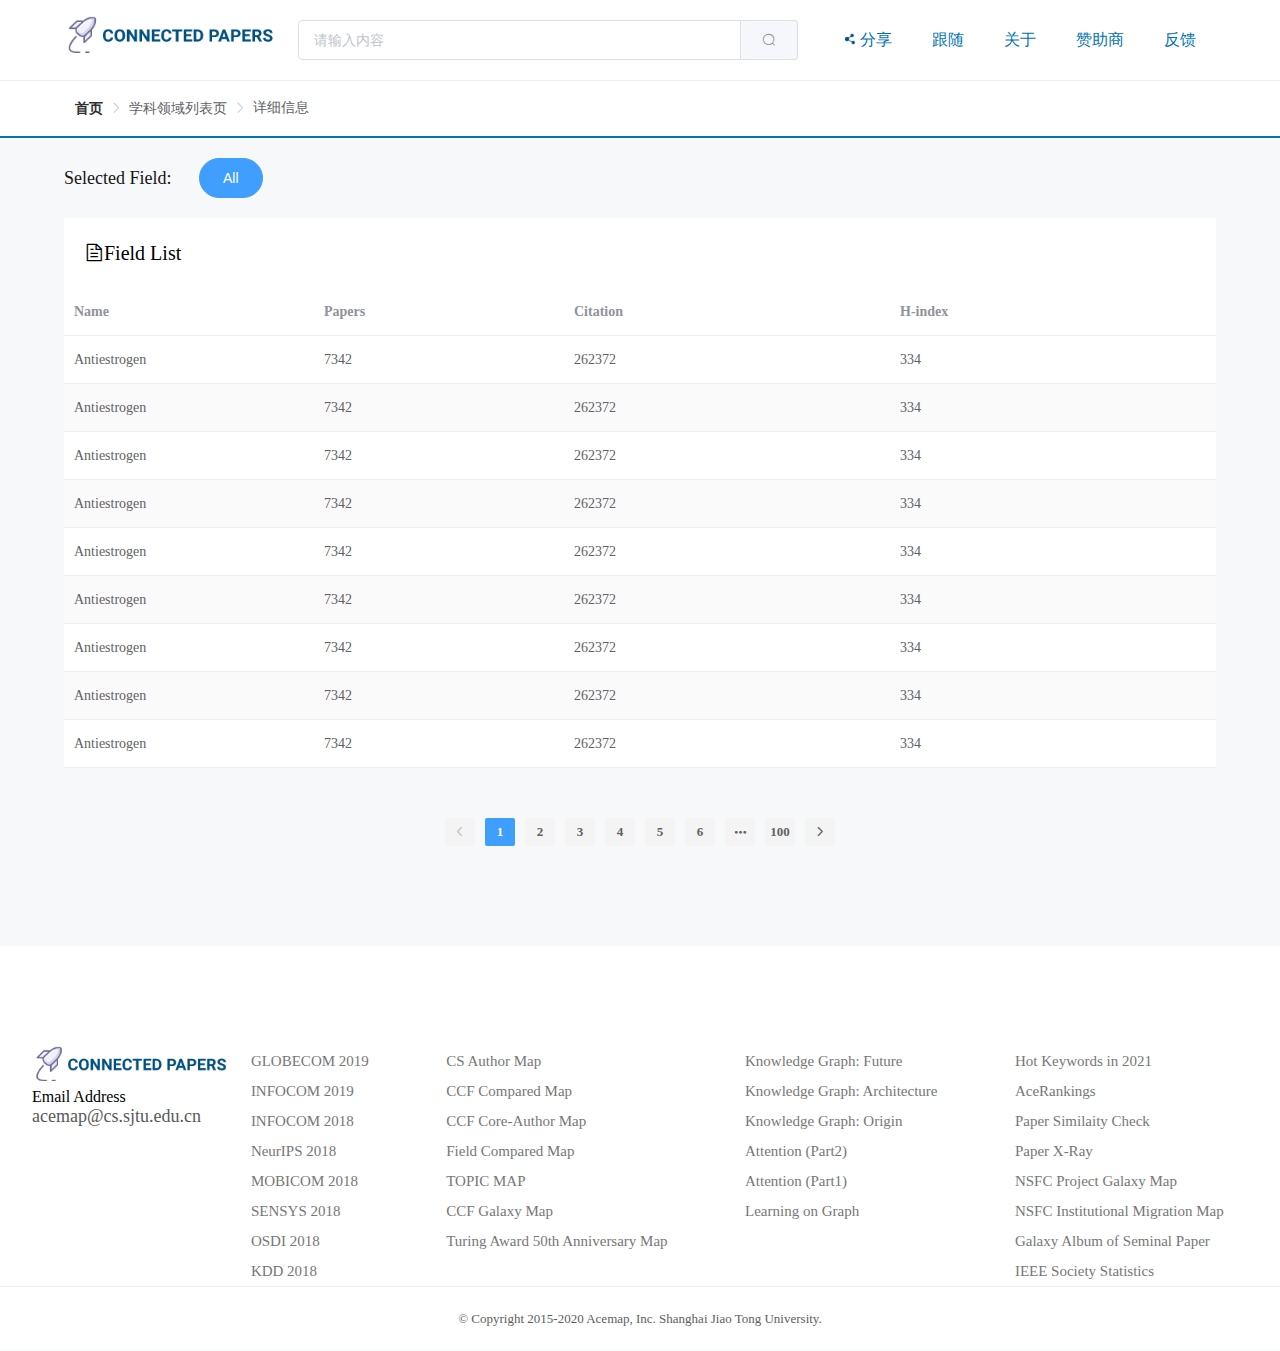
<file: subject.html>
<!DOCTYPE html>
<html lang="en">
<head>
    <meta charset="UTF-8">
    <meta http-equiv="X-UA-Compatible" content="IE=edge">
    <meta name="viewport" content="width=device-width, initial-scale=1.0">
    <link rel="stylesheet" href="element-ui/lib/theme-chalk/index.css" />
    <link rel="stylesheet" href="css/subject.css">
    <link rel="stylesheet" href="css/foot.css">
    <link rel="stylesheet" href="css/head.css">
    <title>学科领域列表页</title>
</head>
<body>
    <div id="app">
        <header>
            <main>
              <div class="logo">
                <img src="images/logo2.png" alt="">
              </div>
              <div class="search" style="margin-top: 20px;width: 500px;">
                <el-input placeholder="请输入内容" v-model="input3" class="input-with-select">
                  <el-button slot="append" icon="el-icon-search"></el-button>
                </el-input>
              </div>
              <div class="function">
                <a href="##">
                  <img src="images/icon12.png" style="width:12px;height: 12px;">
                  分享
                </a>
                <a href="##">跟随</a>
                <a href="##">关于</a>
                <a href="##">赞助商</a>
                <a href="##">反馈</a>
              </div>
            </main>
            <section>
              <div class="bread">
                <el-breadcrumb separator-class="el-icon-arrow-right" style="margin-top: 20px;margin-left: 75px;">
                  <el-breadcrumb-item :to="{ path: '/' }"><a href="index.html">首页</a></el-breadcrumb-item>
                  <el-breadcrumb-item>学科领域列表页</el-breadcrumb-item>
                  <el-breadcrumb-item>详细信息</el-breadcrumb-item>
                </el-breadcrumb>
              </div>
            </section>
        </header>
        <div class="main">
            <div class="line">
                <div class="title">Selected Field:</div>
                <div class="btn">
                    <el-button type="primary" round>All</el-button>
                </div>
            </div>
            <div class="table">
                <div class="title">
                    <div class="el-icon-document">Field List</div>
                </div>
                <template>
                    <el-table
                      :data="tableData"
                      stripe
                      style="width: 100%;">
                      <el-table-column
                        prop="Name"
                        label="Name"
                        width="250">
                      </el-table-column>
                      <el-table-column
                        prop="Papers"
                        label="Papers"
                        width="250">
                      </el-table-column>
                      <el-table-column
                        prop="Citation"
                        label="Citation">
                      </el-table-column>
                      <el-table-column
                        prop="Hindex"
                        label="H-index">
                      </el-table-column>
                    </el-table>
                </template>
                <el-pagination
                background
                layout="prev, pager, next"
                :total="1000"
                style="width: 80%;
                margin: 50px auto;
                padding: 0;
                text-align: center;">
              </el-pagination> 
            </div>
        </div>
        <footer>
          <div class="container">
            <div class="left">
              <img src="images/logo2.png" alt="" style="width:200px">
              <p>Email Address</p>
              <p>acemap@cs.sjtu.edu.cn</p>
            </div>
            <div class="right">
              <div class="list">
                <ul>
                  <li>GLOBECOM 2019</li>
                  <li>INFOCOM 2019</li>
                  <li>INFOCOM 2018</li>
                  <li>NeurIPS 2018</li>
                  <li>MOBICOM 2018</li>
                  <li>SENSYS 2018</li>
                  <li>OSDI 2018</li>
                  <li>KDD 2018</li>
                </ul>
              </div>
              <div class="list">
                <ul>
                  <li>CS Author Map</li>
                  <li>CCF Compared Map</li>
                  <li>CCF Core-Author Map</li>
                  <li>Field Compared Map</li>
                  <li>TOPIC MAP</li>
                  <li>CCF Galaxy Map</li>
                  <li>Turing Award 50th Anniversary Map</li>
                </ul>
              </div>
              <div class="list">
                <ul>
                  <li>Knowledge Graph: Future</li>
                  <li>Knowledge Graph: Architecture</li>
                  <li>Knowledge Graph: Origin</li>
                  <li>Attention (Part2)</li>
                  <li>Attention (Part1)</li>
                  <li>Learning on Graph</li>
                </ul>
              </div>
              <div class="list">
                <ul>
                  <li>Hot Keywords in 2021</li>
                  <li>AceRankings</li>
                  <li>Paper Similaity Check</li>
                  <li>Paper X-Ray</li>
                  <li>NSFC Project Galaxy Map</li>
                  <li>NSFC Institutional Migration Map</li>
                  <li>Galaxy Album of Seminal Paper</li>
                  <li>IEEE Society Statistics</li>
                </ul>
              </div>
            </div>
          </div>
          <div class="copyright">
            <p>© Copyright 2015-2020 Acemap, Inc. Shanghai Jiao Tong University.</p>
          </div>
        </footer>
    </div>
</body>
<script type="text/javascript" src="js/vue2.js"></script>
<script type="text/javascript" src="element-ui/lib/index.js"></script>
<script>
    new Vue({
      el:"#app",
      data() {
      return {
        tableData: [{
            Name: 'Antiestrogen',
            Papers: '7342',
            Citation: '262372',
            Hindex:'334'
        }, {
            Name: 'Antiestrogen',
            Papers: '7342',
            Citation: '262372',
            Hindex:'334'
        }, {
            Name: 'Antiestrogen',
            Papers: '7342',
            Citation: '262372',
            Hindex:'334'
        }, {
            Name: 'Antiestrogen',
            Papers: '7342',
            Citation: '262372',
            Hindex:'334'
        }, {
            Name: 'Antiestrogen',
            Papers: '7342',
            Citation: '262372',
            Hindex:'334'
        }, {
            Name: 'Antiestrogen',
            Papers: '7342',
            Citation: '262372',
            Hindex:'334'
        }, {
            Name: 'Antiestrogen',
            Papers: '7342',
            Citation: '262372',
            Hindex:'334'
        }, {
            Name: 'Antiestrogen',
            Papers: '7342',
            Citation: '262372',
            Hindex:'334'
        }, {
            Name: 'Antiestrogen',
            Papers: '7342',
            Citation: '262372',
            Hindex:'334'
        }]
      }
    }
      }); 
</script>
</html>
</file>
<file: element-ui/lib/theme-chalk/index.css>
@charset "UTF-8";.el-pagination--small .arrow.disabled,.el-table .hidden-columns,.el-table td.is-hidden>*,.el-table th.is-hidden>*,.el-table--hidden{visibility:hidden}.el-input__suffix,.el-tree.is-dragging .el-tree-node__content *{pointer-events:none}.el-dropdown .el-dropdown-selfdefine:focus:active,.el-dropdown .el-dropdown-selfdefine:focus:not(.focusing),.el-message__closeBtn:focus,.el-message__content:focus,.el-popover:focus,.el-popover:focus:active,.el-popover__reference:focus:hover,.el-popover__reference:focus:not(.focusing),.el-rate:active,.el-rate:focus,.el-tooltip:focus:hover,.el-tooltip:focus:not(.focusing),.el-upload-list__item.is-success:active,.el-upload-list__item.is-success:not(.focusing):focus{outline-width:0}@font-face{font-family:element-icons;src:url(fonts/element-icons.woff) format("woff"),url(fonts/element-icons.ttf) format("truetype");font-weight:400;font-display:"auto";font-style:normal}[class*=" el-icon-"],[class^=el-icon-]{font-family:element-icons!important;speak:none;font-style:normal;font-weight:400;font-variant:normal;text-transform:none;line-height:1;vertical-align:baseline;display:inline-block;-webkit-font-smoothing:antialiased;-moz-osx-font-smoothing:grayscale}.el-icon-ice-cream-round:before{content:"\e6a0"}.el-icon-ice-cream-square:before{content:"\e6a3"}.el-icon-lollipop:before{content:"\e6a4"}.el-icon-potato-strips:before{content:"\e6a5"}.el-icon-milk-tea:before{content:"\e6a6"}.el-icon-ice-drink:before{content:"\e6a7"}.el-icon-ice-tea:before{content:"\e6a9"}.el-icon-coffee:before{content:"\e6aa"}.el-icon-orange:before{content:"\e6ab"}.el-icon-pear:before{content:"\e6ac"}.el-icon-apple:before{content:"\e6ad"}.el-icon-cherry:before{content:"\e6ae"}.el-icon-watermelon:before{content:"\e6af"}.el-icon-grape:before{content:"\e6b0"}.el-icon-refrigerator:before{content:"\e6b1"}.el-icon-goblet-square-full:before{content:"\e6b2"}.el-icon-goblet-square:before{content:"\e6b3"}.el-icon-goblet-full:before{content:"\e6b4"}.el-icon-goblet:before{content:"\e6b5"}.el-icon-cold-drink:before{content:"\e6b6"}.el-icon-coffee-cup:before{content:"\e6b8"}.el-icon-water-cup:before{content:"\e6b9"}.el-icon-hot-water:before{content:"\e6ba"}.el-icon-ice-cream:before{content:"\e6bb"}.el-icon-dessert:before{content:"\e6bc"}.el-icon-sugar:before{content:"\e6bd"}.el-icon-tableware:before{content:"\e6be"}.el-icon-burger:before{content:"\e6bf"}.el-icon-knife-fork:before{content:"\e6c1"}.el-icon-fork-spoon:before{content:"\e6c2"}.el-icon-chicken:before{content:"\e6c3"}.el-icon-food:before{content:"\e6c4"}.el-icon-dish-1:before{content:"\e6c5"}.el-icon-dish:before{content:"\e6c6"}.el-icon-moon-night:before{content:"\e6ee"}.el-icon-moon:before{content:"\e6f0"}.el-icon-cloudy-and-sunny:before{content:"\e6f1"}.el-icon-partly-cloudy:before{content:"\e6f2"}.el-icon-cloudy:before{content:"\e6f3"}.el-icon-sunny:before{content:"\e6f6"}.el-icon-sunset:before{content:"\e6f7"}.el-icon-sunrise-1:before{content:"\e6f8"}.el-icon-sunrise:before{content:"\e6f9"}.el-icon-heavy-rain:before{content:"\e6fa"}.el-icon-lightning:before{content:"\e6fb"}.el-icon-light-rain:before{content:"\e6fc"}.el-icon-wind-power:before{content:"\e6fd"}.el-icon-baseball:before{content:"\e712"}.el-icon-soccer:before{content:"\e713"}.el-icon-football:before{content:"\e715"}.el-icon-basketball:before{content:"\e716"}.el-icon-ship:before{content:"\e73f"}.el-icon-truck:before{content:"\e740"}.el-icon-bicycle:before{content:"\e741"}.el-icon-mobile-phone:before{content:"\e6d3"}.el-icon-service:before{content:"\e6d4"}.el-icon-key:before{content:"\e6e2"}.el-icon-unlock:before{content:"\e6e4"}.el-icon-lock:before{content:"\e6e5"}.el-icon-watch:before{content:"\e6fe"}.el-icon-watch-1:before{content:"\e6ff"}.el-icon-timer:before{content:"\e702"}.el-icon-alarm-clock:before{content:"\e703"}.el-icon-map-location:before{content:"\e704"}.el-icon-delete-location:before{content:"\e705"}.el-icon-add-location:before{content:"\e706"}.el-icon-location-information:before{content:"\e707"}.el-icon-location-outline:before{content:"\e708"}.el-icon-location:before{content:"\e79e"}.el-icon-place:before{content:"\e709"}.el-icon-discover:before{content:"\e70a"}.el-icon-first-aid-kit:before{content:"\e70b"}.el-icon-trophy-1:before{content:"\e70c"}.el-icon-trophy:before{content:"\e70d"}.el-icon-medal:before{content:"\e70e"}.el-icon-medal-1:before{content:"\e70f"}.el-icon-stopwatch:before{content:"\e710"}.el-icon-mic:before{content:"\e711"}.el-icon-copy-document:before{content:"\e718"}.el-icon-full-screen:before{content:"\e719"}.el-icon-switch-button:before{content:"\e71b"}.el-icon-aim:before{content:"\e71c"}.el-icon-crop:before{content:"\e71d"}.el-icon-odometer:before{content:"\e71e"}.el-icon-time:before{content:"\e71f"}.el-icon-bangzhu:before{content:"\e724"}.el-icon-close-notification:before{content:"\e726"}.el-icon-microphone:before{content:"\e727"}.el-icon-turn-off-microphone:before{content:"\e728"}.el-icon-position:before{content:"\e729"}.el-icon-postcard:before{content:"\e72a"}.el-icon-message:before{content:"\e72b"}.el-icon-chat-line-square:before{content:"\e72d"}.el-icon-chat-dot-square:before{content:"\e72e"}.el-icon-chat-dot-round:before{content:"\e72f"}.el-icon-chat-square:before{content:"\e730"}.el-icon-chat-line-round:before{content:"\e731"}.el-icon-chat-round:before{content:"\e732"}.el-icon-set-up:before{content:"\e733"}.el-icon-turn-off:before{content:"\e734"}.el-icon-open:before{content:"\e735"}.el-icon-connection:before{content:"\e736"}.el-icon-link:before{content:"\e737"}.el-icon-cpu:before{content:"\e738"}.el-icon-thumb:before{content:"\e739"}.el-icon-female:before{content:"\e73a"}.el-icon-male:before{content:"\e73b"}.el-icon-guide:before{content:"\e73c"}.el-icon-news:before{content:"\e73e"}.el-icon-price-tag:before{content:"\e744"}.el-icon-discount:before{content:"\e745"}.el-icon-wallet:before{content:"\e747"}.el-icon-coin:before{content:"\e748"}.el-icon-money:before{content:"\e749"}.el-icon-bank-card:before{content:"\e74a"}.el-icon-box:before{content:"\e74b"}.el-icon-present:before{content:"\e74c"}.el-icon-sell:before{content:"\e6d5"}.el-icon-sold-out:before{content:"\e6d6"}.el-icon-shopping-bag-2:before{content:"\e74d"}.el-icon-shopping-bag-1:before{content:"\e74e"}.el-icon-shopping-cart-2:before{content:"\e74f"}.el-icon-shopping-cart-1:before{content:"\e750"}.el-icon-shopping-cart-full:before{content:"\e751"}.el-icon-smoking:before{content:"\e752"}.el-icon-no-smoking:before{content:"\e753"}.el-icon-house:before{content:"\e754"}.el-icon-table-lamp:before{content:"\e755"}.el-icon-school:before{content:"\e756"}.el-icon-office-building:before{content:"\e757"}.el-icon-toilet-paper:before{content:"\e758"}.el-icon-notebook-2:before{content:"\e759"}.el-icon-notebook-1:before{content:"\e75a"}.el-icon-files:before{content:"\e75b"}.el-icon-collection:before{content:"\e75c"}.el-icon-receiving:before{content:"\e75d"}.el-icon-suitcase-1:before{content:"\e760"}.el-icon-suitcase:before{content:"\e761"}.el-icon-film:before{content:"\e763"}.el-icon-collection-tag:before{content:"\e765"}.el-icon-data-analysis:before{content:"\e766"}.el-icon-pie-chart:before{content:"\e767"}.el-icon-data-board:before{content:"\e768"}.el-icon-data-line:before{content:"\e76d"}.el-icon-reading:before{content:"\e769"}.el-icon-magic-stick:before{content:"\e76a"}.el-icon-coordinate:before{content:"\e76b"}.el-icon-mouse:before{content:"\e76c"}.el-icon-brush:before{content:"\e76e"}.el-icon-headset:before{content:"\e76f"}.el-icon-umbrella:before{content:"\e770"}.el-icon-scissors:before{content:"\e771"}.el-icon-mobile:before{content:"\e773"}.el-icon-attract:before{content:"\e774"}.el-icon-monitor:before{content:"\e775"}.el-icon-search:before{content:"\e778"}.el-icon-takeaway-box:before{content:"\e77a"}.el-icon-paperclip:before{content:"\e77d"}.el-icon-printer:before{content:"\e77e"}.el-icon-document-add:before{content:"\e782"}.el-icon-document:before{content:"\e785"}.el-icon-document-checked:before{content:"\e786"}.el-icon-document-copy:before{content:"\e787"}.el-icon-document-delete:before{content:"\e788"}.el-icon-document-remove:before{content:"\e789"}.el-icon-tickets:before{content:"\e78b"}.el-icon-folder-checked:before{content:"\e77f"}.el-icon-folder-delete:before{content:"\e780"}.el-icon-folder-remove:before{content:"\e781"}.el-icon-folder-add:before{content:"\e783"}.el-icon-folder-opened:before{content:"\e784"}.el-icon-folder:before{content:"\e78a"}.el-icon-edit-outline:before{content:"\e764"}.el-icon-edit:before{content:"\e78c"}.el-icon-date:before{content:"\e78e"}.el-icon-c-scale-to-original:before{content:"\e7c6"}.el-icon-view:before{content:"\e6ce"}.el-icon-loading:before{content:"\e6cf"}.el-icon-rank:before{content:"\e6d1"}.el-icon-sort-down:before{content:"\e7c4"}.el-icon-sort-up:before{content:"\e7c5"}.el-icon-sort:before{content:"\e6d2"}.el-icon-finished:before{content:"\e6cd"}.el-icon-refresh-left:before{content:"\e6c7"}.el-icon-refresh-right:before{content:"\e6c8"}.el-icon-refresh:before{content:"\e6d0"}.el-icon-video-play:before{content:"\e7c0"}.el-icon-video-pause:before{content:"\e7c1"}.el-icon-d-arrow-right:before{content:"\e6dc"}.el-icon-d-arrow-left:before{content:"\e6dd"}.el-icon-arrow-up:before{content:"\e6e1"}.el-icon-arrow-down:before{content:"\e6df"}.el-icon-arrow-right:before{content:"\e6e0"}.el-icon-arrow-left:before{content:"\e6de"}.el-icon-top-right:before{content:"\e6e7"}.el-icon-top-left:before{content:"\e6e8"}.el-icon-top:before{content:"\e6e6"}.el-icon-bottom:before{content:"\e6eb"}.el-icon-right:before{content:"\e6e9"}.el-icon-back:before{content:"\e6ea"}.el-icon-bottom-right:before{content:"\e6ec"}.el-icon-bottom-left:before{content:"\e6ed"}.el-icon-caret-top:before{content:"\e78f"}.el-icon-caret-bottom:before{content:"\e790"}.el-icon-caret-right:before{content:"\e791"}.el-icon-caret-left:before{content:"\e792"}.el-icon-d-caret:before{content:"\e79a"}.el-icon-share:before{content:"\e793"}.el-icon-menu:before{content:"\e798"}.el-icon-s-grid:before{content:"\e7a6"}.el-icon-s-check:before{content:"\e7a7"}.el-icon-s-data:before{content:"\e7a8"}.el-icon-s-opportunity:before{content:"\e7aa"}.el-icon-s-custom:before{content:"\e7ab"}.el-icon-s-claim:before{content:"\e7ad"}.el-icon-s-finance:before{content:"\e7ae"}.el-icon-s-comment:before{content:"\e7af"}.el-icon-s-flag:before{content:"\e7b0"}.el-icon-s-marketing:before{content:"\e7b1"}.el-icon-s-shop:before{content:"\e7b4"}.el-icon-s-open:before{content:"\e7b5"}.el-icon-s-management:before{content:"\e7b6"}.el-icon-s-ticket:before{content:"\e7b7"}.el-icon-s-release:before{content:"\e7b8"}.el-icon-s-home:before{content:"\e7b9"}.el-icon-s-promotion:before{content:"\e7ba"}.el-icon-s-operation:before{content:"\e7bb"}.el-icon-s-unfold:before{content:"\e7bc"}.el-icon-s-fold:before{content:"\e7a9"}.el-icon-s-platform:before{content:"\e7bd"}.el-icon-s-order:before{content:"\e7be"}.el-icon-s-cooperation:before{content:"\e7bf"}.el-icon-bell:before{content:"\e725"}.el-icon-message-solid:before{content:"\e799"}.el-icon-video-camera:before{content:"\e772"}.el-icon-video-camera-solid:before{content:"\e796"}.el-icon-camera:before{content:"\e779"}.el-icon-camera-solid:before{content:"\e79b"}.el-icon-download:before{content:"\e77c"}.el-icon-upload2:before{content:"\e77b"}.el-icon-upload:before{content:"\e7c3"}.el-icon-picture-outline-round:before{content:"\e75f"}.el-icon-picture-outline:before{content:"\e75e"}.el-icon-picture:before{content:"\e79f"}.el-icon-close:before{content:"\e6db"}.el-icon-check:before{content:"\e6da"}.el-icon-plus:before{content:"\e6d9"}.el-icon-minus:before{content:"\e6d8"}.el-icon-help:before{content:"\e73d"}.el-icon-s-help:before{content:"\e7b3"}.el-icon-circle-close:before{content:"\e78d"}.el-icon-circle-check:before{content:"\e720"}.el-icon-circle-plus-outline:before{content:"\e723"}.el-icon-remove-outline:before{content:"\e722"}.el-icon-zoom-out:before{content:"\e776"}.el-icon-zoom-in:before{content:"\e777"}.el-icon-error:before{content:"\e79d"}.el-icon-success:before{content:"\e79c"}.el-icon-circle-plus:before{content:"\e7a0"}.el-icon-remove:before{content:"\e7a2"}.el-icon-info:before{content:"\e7a1"}.el-icon-question:before{content:"\e7a4"}.el-icon-warning-outline:before{content:"\e6c9"}.el-icon-warning:before{content:"\e7a3"}.el-icon-goods:before{content:"\e7c2"}.el-icon-s-goods:before{content:"\e7b2"}.el-icon-star-off:before{content:"\e717"}.el-icon-star-on:before{content:"\e797"}.el-icon-more-outline:before{content:"\e6cc"}.el-icon-more:before{content:"\e794"}.el-icon-phone-outline:before{content:"\e6cb"}.el-icon-phone:before{content:"\e795"}.el-icon-user:before{content:"\e6e3"}.el-icon-user-solid:before{content:"\e7a5"}.el-icon-setting:before{content:"\e6ca"}.el-icon-s-tools:before{content:"\e7ac"}.el-icon-delete:before{content:"\e6d7"}.el-icon-delete-solid:before{content:"\e7c9"}.el-icon-eleme:before{content:"\e7c7"}.el-icon-platform-eleme:before{content:"\e7ca"}.el-icon-loading{-webkit-animation:rotating 2s linear infinite;animation:rotating 2s linear infinite}.el-icon--right{margin-left:5px}.el-icon--left{margin-right:5px}@-webkit-keyframes rotating{0%{-webkit-transform:rotateZ(0);transform:rotateZ(0)}100%{-webkit-transform:rotateZ(360deg);transform:rotateZ(360deg)}}@keyframes rotating{0%{-webkit-transform:rotateZ(0);transform:rotateZ(0)}100%{-webkit-transform:rotateZ(360deg);transform:rotateZ(360deg)}}.el-pagination{white-space:nowrap;padding:2px 5px;color:#303133;font-weight:700}.el-pagination::after,.el-pagination::before{display:table;content:""}.el-pagination::after{clear:both}.el-pagination button,.el-pagination span:not([class*=suffix]){display:inline-block;font-size:13px;min-width:35.5px;height:28px;line-height:28px;vertical-align:top;-webkit-box-sizing:border-box;box-sizing:border-box}.el-pagination .el-input__inner{text-align:center;-moz-appearance:textfield;line-height:normal}.el-pagination .el-input__suffix{right:0;-webkit-transform:scale(.8);transform:scale(.8)}.el-pagination .el-select .el-input{width:100px;margin:0 5px}.el-pagination .el-select .el-input .el-input__inner{padding-right:25px;border-radius:3px}.el-pagination button{border:none;padding:0 6px;background:0 0}.el-pagination button:focus{outline:0}.el-pagination button:hover{color:#409EFF}.el-pagination button:disabled{color:#C0C4CC;background-color:#FFF;cursor:not-allowed}.el-pagination .btn-next,.el-pagination .btn-prev{background:center center no-repeat #FFF;background-size:16px;cursor:pointer;margin:0;color:#303133}.el-pagination .btn-next .el-icon,.el-pagination .btn-prev .el-icon{display:block;font-size:12px;font-weight:700}.el-pagination .btn-prev{padding-right:12px}.el-pagination .btn-next{padding-left:12px}.el-pagination .el-pager li.disabled{color:#C0C4CC;cursor:not-allowed}.el-pager li,.el-pager li.btn-quicknext:hover,.el-pager li.btn-quickprev:hover{cursor:pointer}.el-pagination--small .btn-next,.el-pagination--small .btn-prev,.el-pagination--small .el-pager li,.el-pagination--small .el-pager li.btn-quicknext,.el-pagination--small .el-pager li.btn-quickprev,.el-pagination--small .el-pager li:last-child{border-color:transparent;font-size:12px;line-height:22px;height:22px;min-width:22px}.el-pagination--small .more::before,.el-pagination--small li.more::before{line-height:24px}.el-pagination--small button,.el-pagination--small span:not([class*=suffix]){height:22px;line-height:22px}.el-pagination--small .el-pagination__editor,.el-pagination--small .el-pagination__editor.el-input .el-input__inner{height:22px}.el-pagination__sizes{margin:0 10px 0 0;font-weight:400;color:#606266}.el-pagination__sizes .el-input .el-input__inner{font-size:13px;padding-left:8px}.el-pagination__sizes .el-input .el-input__inner:hover{border-color:#409EFF}.el-pagination__total{margin-right:10px;font-weight:400;color:#606266}.el-pagination__jump{margin-left:24px;font-weight:400;color:#606266}.el-pagination__jump .el-input__inner{padding:0 3px}.el-pagination__rightwrapper{float:right}.el-pagination__editor{line-height:18px;padding:0 2px;height:28px;text-align:center;margin:0 2px;-webkit-box-sizing:border-box;box-sizing:border-box;border-radius:3px}.el-pager,.el-pagination.is-background .btn-next,.el-pagination.is-background .btn-prev{padding:0}.el-pagination__editor.el-input{width:50px}.el-pagination__editor.el-input .el-input__inner{height:28px}.el-pagination__editor .el-input__inner::-webkit-inner-spin-button,.el-pagination__editor .el-input__inner::-webkit-outer-spin-button{-webkit-appearance:none;margin:0}.el-pagination.is-background .btn-next,.el-pagination.is-background .btn-prev,.el-pagination.is-background .el-pager li{margin:0 5px;background-color:#f4f4f5;color:#606266;min-width:30px;border-radius:2px}.el-pagination.is-background .btn-next.disabled,.el-pagination.is-background .btn-next:disabled,.el-pagination.is-background .btn-prev.disabled,.el-pagination.is-background .btn-prev:disabled,.el-pagination.is-background .el-pager li.disabled{color:#C0C4CC}.el-pagination.is-background .el-pager li:not(.disabled):hover{color:#409EFF}.el-pagination.is-background .el-pager li:not(.disabled).active{background-color:#409EFF;color:#FFF}.el-dialog,.el-pager li{background:#FFF;-webkit-box-sizing:border-box}.el-pagination.is-background.el-pagination--small .btn-next,.el-pagination.is-background.el-pagination--small .btn-prev,.el-pagination.is-background.el-pagination--small .el-pager li{margin:0 3px;min-width:22px}.el-pager,.el-pager li{vertical-align:top;margin:0;display:inline-block}.el-pager{-webkit-user-select:none;-moz-user-select:none;-ms-user-select:none;user-select:none;list-style:none;font-size:0}.el-date-table,.el-table th{-webkit-user-select:none;-moz-user-select:none}.el-pager .more::before{line-height:30px}.el-pager li{padding:0 4px;font-size:13px;min-width:35.5px;height:28px;line-height:28px;box-sizing:border-box;text-align:center}.el-menu--collapse .el-menu .el-submenu,.el-menu--popup{min-width:200px}.el-pager li.btn-quicknext,.el-pager li.btn-quickprev{line-height:28px;color:#303133}.el-pager li.btn-quicknext.disabled,.el-pager li.btn-quickprev.disabled{color:#C0C4CC}.el-pager li.active+li{border-left:0}.el-pager li:hover{color:#409EFF}.el-pager li.active{color:#409EFF;cursor:default}@-webkit-keyframes v-modal-in{0%{opacity:0}}@-webkit-keyframes v-modal-out{100%{opacity:0}}.el-dialog{position:relative;margin:0 auto 50px;border-radius:2px;-webkit-box-shadow:0 1px 3px rgba(0,0,0,.3);box-shadow:0 1px 3px rgba(0,0,0,.3);box-sizing:border-box;width:50%}.el-dialog.is-fullscreen{width:100%;margin-top:0;margin-bottom:0;height:100%;overflow:auto}.el-dialog__wrapper{position:fixed;top:0;right:0;bottom:0;left:0;overflow:auto;margin:0}.el-dialog__header{padding:20px 20px 10px}.el-dialog__headerbtn{position:absolute;top:20px;right:20px;padding:0;background:0 0;border:none;outline:0;cursor:pointer;font-size:16px}.el-dialog__headerbtn .el-dialog__close{color:#909399}.el-dialog__headerbtn:focus .el-dialog__close,.el-dialog__headerbtn:hover .el-dialog__close{color:#409EFF}.el-dialog__title{line-height:24px;font-size:18px;color:#303133}.el-dialog__body{padding:30px 20px;color:#606266;font-size:14px;word-break:break-all}.el-dialog__footer{padding:10px 20px 20px;text-align:right;-webkit-box-sizing:border-box;box-sizing:border-box}.el-dialog--center{text-align:center}.el-dialog--center .el-dialog__body{text-align:initial;padding:25px 25px 30px}.el-dialog--center .el-dialog__footer{text-align:inherit}.dialog-fade-enter-active{-webkit-animation:dialog-fade-in .3s;animation:dialog-fade-in .3s}.dialog-fade-leave-active{-webkit-animation:dialog-fade-out .3s;animation:dialog-fade-out .3s}@-webkit-keyframes dialog-fade-in{0%{-webkit-transform:translate3d(0,-20px,0);transform:translate3d(0,-20px,0);opacity:0}100%{-webkit-transform:translate3d(0,0,0);transform:translate3d(0,0,0);opacity:1}}@keyframes dialog-fade-in{0%{-webkit-transform:translate3d(0,-20px,0);transform:translate3d(0,-20px,0);opacity:0}100%{-webkit-transform:translate3d(0,0,0);transform:translate3d(0,0,0);opacity:1}}@-webkit-keyframes dialog-fade-out{0%{-webkit-transform:translate3d(0,0,0);transform:translate3d(0,0,0);opacity:1}100%{-webkit-transform:translate3d(0,-20px,0);transform:translate3d(0,-20px,0);opacity:0}}@keyframes dialog-fade-out{0%{-webkit-transform:translate3d(0,0,0);transform:translate3d(0,0,0);opacity:1}100%{-webkit-transform:translate3d(0,-20px,0);transform:translate3d(0,-20px,0);opacity:0}}.el-autocomplete{position:relative;display:inline-block}.el-autocomplete-suggestion{margin:5px 0;-webkit-box-shadow:0 2px 12px 0 rgba(0,0,0,.1);box-shadow:0 2px 12px 0 rgba(0,0,0,.1);border-radius:4px;border:1px solid #E4E7ED;-webkit-box-sizing:border-box;box-sizing:border-box;background-color:#FFF}.el-dropdown-menu,.el-menu--collapse .el-submenu .el-menu{z-index:10;-webkit-box-shadow:0 2px 12px 0 rgba(0,0,0,.1)}.el-autocomplete-suggestion__wrap{max-height:280px;padding:10px 0;-webkit-box-sizing:border-box;box-sizing:border-box}.el-autocomplete-suggestion__list{margin:0;padding:0}.el-autocomplete-suggestion li{padding:0 20px;margin:0;line-height:34px;cursor:pointer;color:#606266;font-size:14px;list-style:none;white-space:nowrap;overflow:hidden;text-overflow:ellipsis}.el-autocomplete-suggestion li.highlighted,.el-autocomplete-suggestion li:hover{background-color:#F5F7FA}.el-autocomplete-suggestion li.divider{margin-top:6px;border-top:1px solid #000}.el-autocomplete-suggestion li.divider:last-child{margin-bottom:-6px}.el-autocomplete-suggestion.is-loading li{text-align:center;height:100px;line-height:100px;font-size:20px;color:#999}.el-autocomplete-suggestion.is-loading li::after{display:inline-block;content:"";height:100%;vertical-align:middle}.el-autocomplete-suggestion.is-loading li:hover{background-color:#FFF}.el-autocomplete-suggestion.is-loading .el-icon-loading{vertical-align:middle}.el-dropdown{display:inline-block;position:relative;color:#606266;font-size:14px}.el-dropdown .el-button-group{display:block}.el-dropdown .el-button-group .el-button{float:none}.el-dropdown .el-dropdown__caret-button{padding-left:5px;padding-right:5px;position:relative;border-left:none}.el-dropdown .el-dropdown__caret-button::before{content:'';position:absolute;display:block;width:1px;top:5px;bottom:5px;left:0;background:rgba(255,255,255,.5)}.el-dropdown .el-dropdown__caret-button.el-button--default::before{background:rgba(220,223,230,.5)}.el-dropdown .el-dropdown__caret-button:hover::before{top:0;bottom:0}.el-dropdown .el-dropdown__caret-button .el-dropdown__icon{padding-left:0}.el-dropdown__icon{font-size:12px;margin:0 3px}.el-dropdown-menu{position:absolute;top:0;left:0;padding:10px 0;margin:5px 0;background-color:#FFF;border:1px solid #EBEEF5;border-radius:4px;box-shadow:0 2px 12px 0 rgba(0,0,0,.1)}.el-dropdown-menu__item{list-style:none;line-height:36px;padding:0 20px;margin:0;font-size:14px;color:#606266;cursor:pointer;outline:0}.el-dropdown-menu__item:focus,.el-dropdown-menu__item:not(.is-disabled):hover{background-color:#ecf5ff;color:#66b1ff}.el-dropdown-menu__item i{margin-right:5px}.el-dropdown-menu__item--divided{position:relative;margin-top:6px;border-top:1px solid #EBEEF5}.el-dropdown-menu__item--divided:before{content:'';height:6px;display:block;margin:0 -20px;background-color:#FFF}.el-dropdown-menu__item.is-disabled{cursor:default;color:#bbb;pointer-events:none}.el-dropdown-menu--medium{padding:6px 0}.el-dropdown-menu--medium .el-dropdown-menu__item{line-height:30px;padding:0 17px;font-size:14px}.el-dropdown-menu--medium .el-dropdown-menu__item.el-dropdown-menu__item--divided{margin-top:6px}.el-dropdown-menu--medium .el-dropdown-menu__item.el-dropdown-menu__item--divided:before{height:6px;margin:0 -17px}.el-dropdown-menu--small{padding:6px 0}.el-dropdown-menu--small .el-dropdown-menu__item{line-height:27px;padding:0 15px;font-size:13px}.el-dropdown-menu--small .el-dropdown-menu__item.el-dropdown-menu__item--divided{margin-top:4px}.el-dropdown-menu--small .el-dropdown-menu__item.el-dropdown-menu__item--divided:before{height:4px;margin:0 -15px}.el-dropdown-menu--mini{padding:3px 0}.el-dropdown-menu--mini .el-dropdown-menu__item{line-height:24px;padding:0 10px;font-size:12px}.el-dropdown-menu--mini .el-dropdown-menu__item.el-dropdown-menu__item--divided{margin-top:3px}.el-dropdown-menu--mini .el-dropdown-menu__item.el-dropdown-menu__item--divided:before{height:3px;margin:0 -10px}.el-menu{border-right:solid 1px #e6e6e6;list-style:none;position:relative;margin:0;padding-left:0;background-color:#FFF}.el-menu--horizontal>.el-menu-item:not(.is-disabled):focus,.el-menu--horizontal>.el-menu-item:not(.is-disabled):hover,.el-menu--horizontal>.el-submenu .el-submenu__title:hover{background-color:#fff}.el-menu::after,.el-menu::before{display:table;content:""}.el-menu::after{clear:both}.el-menu.el-menu--horizontal{border-bottom:solid 1px #e6e6e6}.el-menu--horizontal{border-right:none}.el-menu--horizontal>.el-menu-item{float:left;height:60px;line-height:60px;margin:0;border-bottom:2px solid transparent;color:#909399}.el-menu--horizontal>.el-menu-item a,.el-menu--horizontal>.el-menu-item a:hover{color:inherit}.el-menu--horizontal>.el-submenu{float:left}.el-menu--horizontal>.el-submenu:focus,.el-menu--horizontal>.el-submenu:hover{outline:0}.el-menu--horizontal>.el-submenu:focus .el-submenu__title,.el-menu--horizontal>.el-submenu:hover .el-submenu__title{color:#303133}.el-menu--horizontal>.el-submenu.is-active .el-submenu__title{border-bottom:2px solid #409EFF;color:#303133}.el-menu--horizontal>.el-submenu .el-submenu__title{height:60px;line-height:60px;border-bottom:2px solid transparent;color:#909399}.el-menu--horizontal>.el-submenu .el-submenu__icon-arrow{position:static;vertical-align:middle;margin-left:8px;margin-top:-3px}.el-menu--horizontal .el-menu .el-menu-item,.el-menu--horizontal .el-menu .el-submenu__title{background-color:#FFF;float:none;height:36px;line-height:36px;padding:0 10px;color:#909399}.el-menu--horizontal .el-menu .el-menu-item.is-active,.el-menu--horizontal .el-menu .el-submenu.is-active>.el-submenu__title{color:#303133}.el-menu--horizontal .el-menu-item:not(.is-disabled):focus,.el-menu--horizontal .el-menu-item:not(.is-disabled):hover{outline:0;color:#303133}.el-menu--horizontal>.el-menu-item.is-active{border-bottom:2px solid #409EFF;color:#303133}.el-menu--collapse{width:64px}.el-menu--collapse>.el-menu-item [class^=el-icon-],.el-menu--collapse>.el-submenu>.el-submenu__title [class^=el-icon-]{margin:0;vertical-align:middle;width:24px;text-align:center}.el-menu--collapse>.el-menu-item .el-submenu__icon-arrow,.el-menu--collapse>.el-submenu>.el-submenu__title .el-submenu__icon-arrow{display:none}.el-menu--collapse>.el-menu-item span,.el-menu--collapse>.el-submenu>.el-submenu__title span{height:0;width:0;overflow:hidden;visibility:hidden;display:inline-block}.el-menu--collapse>.el-menu-item.is-active i{color:inherit}.el-menu--collapse .el-submenu{position:relative}.el-menu--collapse .el-submenu .el-menu{position:absolute;margin-left:5px;top:0;left:100%;border:1px solid #E4E7ED;border-radius:2px;box-shadow:0 2px 12px 0 rgba(0,0,0,.1)}.el-menu-item,.el-submenu__title{height:56px;line-height:56px;position:relative;-webkit-box-sizing:border-box;white-space:nowrap;list-style:none}.el-menu--collapse .el-submenu.is-opened>.el-submenu__title .el-submenu__icon-arrow{-webkit-transform:none;transform:none}.el-menu--popup{z-index:100;border:none;padding:5px 0;border-radius:2px;-webkit-box-shadow:0 2px 12px 0 rgba(0,0,0,.1);box-shadow:0 2px 12px 0 rgba(0,0,0,.1)}.el-menu--popup-bottom-start{margin-top:5px}.el-menu--popup-right-start{margin-left:5px;margin-right:5px}.el-menu-item{font-size:14px;color:#303133;padding:0 20px;cursor:pointer;-webkit-transition:border-color .3s,background-color .3s,color .3s;transition:border-color .3s,background-color .3s,color .3s;box-sizing:border-box}.el-menu-item *{vertical-align:middle}.el-menu-item i{color:#909399}.el-menu-item:focus,.el-menu-item:hover{outline:0;background-color:#ecf5ff}.el-menu-item.is-disabled{opacity:.25;cursor:not-allowed;background:0 0!important}.el-menu-item [class^=el-icon-]{margin-right:5px;width:24px;text-align:center;font-size:18px;vertical-align:middle}.el-menu-item.is-active{color:#409EFF}.el-menu-item.is-active i{color:inherit}.el-submenu{list-style:none;margin:0;padding-left:0}.el-submenu__title{font-size:14px;color:#303133;padding:0 20px;cursor:pointer;-webkit-transition:border-color .3s,background-color .3s,color .3s;transition:border-color .3s,background-color .3s,color .3s;box-sizing:border-box}.el-submenu__title *{vertical-align:middle}.el-submenu__title i{color:#909399}.el-submenu__title:focus,.el-submenu__title:hover{outline:0;background-color:#ecf5ff}.el-submenu__title.is-disabled{opacity:.25;cursor:not-allowed;background:0 0!important}.el-submenu__title:hover{background-color:#ecf5ff}.el-submenu .el-menu{border:none}.el-submenu .el-menu-item{height:50px;line-height:50px;padding:0 45px;min-width:200px}.el-submenu__icon-arrow{position:absolute;top:50%;right:20px;margin-top:-7px;-webkit-transition:-webkit-transform .3s;transition:-webkit-transform .3s;transition:transform .3s;transition:transform .3s,-webkit-transform .3s;font-size:12px}.el-submenu.is-active .el-submenu__title{border-bottom-color:#409EFF}.el-submenu.is-opened>.el-submenu__title .el-submenu__icon-arrow{-webkit-transform:rotateZ(180deg);transform:rotateZ(180deg)}.el-submenu.is-disabled .el-menu-item,.el-submenu.is-disabled .el-submenu__title{opacity:.25;cursor:not-allowed;background:0 0!important}.el-submenu [class^=el-icon-]{vertical-align:middle;margin-right:5px;width:24px;text-align:center;font-size:18px}.el-menu-item-group>ul{padding:0}.el-menu-item-group__title{padding:7px 0 7px 20px;line-height:normal;font-size:12px;color:#909399}.el-radio-button__inner,.el-radio-group{display:inline-block;line-height:1;vertical-align:middle}.horizontal-collapse-transition .el-submenu__title .el-submenu__icon-arrow{-webkit-transition:.2s;transition:.2s;opacity:0}.el-radio-group{font-size:0}.el-radio-button{position:relative;display:inline-block;outline:0}.el-radio-button__inner{white-space:nowrap;background:#FFF;border:1px solid #DCDFE6;font-weight:500;border-left:0;color:#606266;-webkit-appearance:none;text-align:center;-webkit-box-sizing:border-box;box-sizing:border-box;outline:0;margin:0;position:relative;cursor:pointer;-webkit-transition:all .3s cubic-bezier(.645,.045,.355,1);transition:all .3s cubic-bezier(.645,.045,.355,1);padding:12px 20px;font-size:14px;border-radius:0}.el-radio-button__inner.is-round{padding:12px 20px}.el-radio-button__inner:hover{color:#409EFF}.el-radio-button__inner [class*=el-icon-]{line-height:.9}.el-radio-button__inner [class*=el-icon-]+span{margin-left:5px}.el-radio-button:first-child .el-radio-button__inner{border-left:1px solid #DCDFE6;border-radius:4px 0 0 4px;-webkit-box-shadow:none!important;box-shadow:none!important}.el-radio-button__orig-radio{opacity:0;outline:0;position:absolute;z-index:-1}.el-radio-button__orig-radio:checked+.el-radio-button__inner{color:#FFF;background-color:#409EFF;border-color:#409EFF;-webkit-box-shadow:-1px 0 0 0 #409EFF;box-shadow:-1px 0 0 0 #409EFF}.el-radio-button__orig-radio:disabled+.el-radio-button__inner{color:#C0C4CC;cursor:not-allowed;background-image:none;background-color:#FFF;border-color:#EBEEF5;-webkit-box-shadow:none;box-shadow:none}.el-radio-button__orig-radio:disabled:checked+.el-radio-button__inner{background-color:#F2F6FC}.el-radio-button:last-child .el-radio-button__inner{border-radius:0 4px 4px 0}.el-popover,.el-radio-button:first-child:last-child .el-radio-button__inner{border-radius:4px}.el-radio-button--medium .el-radio-button__inner{padding:10px 20px;font-size:14px;border-radius:0}.el-radio-button--medium .el-radio-button__inner.is-round{padding:10px 20px}.el-radio-button--small .el-radio-button__inner{padding:9px 15px;font-size:12px;border-radius:0}.el-radio-button--small .el-radio-button__inner.is-round{padding:9px 15px}.el-radio-button--mini .el-radio-button__inner{padding:7px 15px;font-size:12px;border-radius:0}.el-radio-button--mini .el-radio-button__inner.is-round{padding:7px 15px}.el-radio-button:focus:not(.is-focus):not(:active):not(.is-disabled){-webkit-box-shadow:0 0 2px 2px #409EFF;box-shadow:0 0 2px 2px #409EFF}.el-switch{display:-webkit-inline-box;display:-ms-inline-flexbox;display:inline-flex;-webkit-box-align:center;-ms-flex-align:center;align-items:center;position:relative;font-size:14px;line-height:20px;height:20px;vertical-align:middle}.el-switch__core,.el-switch__label{display:inline-block;cursor:pointer}.el-switch.is-disabled .el-switch__core,.el-switch.is-disabled .el-switch__label{cursor:not-allowed}.el-switch__label{-webkit-transition:.2s;transition:.2s;height:20px;font-size:14px;font-weight:500;vertical-align:middle;color:#303133}.el-switch__label.is-active{color:#409EFF}.el-switch__label--left{margin-right:10px}.el-switch__label--right{margin-left:10px}.el-switch__label *{line-height:1;font-size:14px;display:inline-block}.el-switch__input{position:absolute;width:0;height:0;opacity:0;margin:0}.el-switch__core{margin:0;position:relative;width:40px;height:20px;border:1px solid #DCDFE6;outline:0;border-radius:10px;-webkit-box-sizing:border-box;box-sizing:border-box;background:#DCDFE6;-webkit-transition:border-color .3s,background-color .3s;transition:border-color .3s,background-color .3s;vertical-align:middle}.el-switch__core:after{content:"";position:absolute;top:1px;left:1px;border-radius:100%;-webkit-transition:all .3s;transition:all .3s;width:16px;height:16px;background-color:#FFF}.el-switch.is-checked .el-switch__core{border-color:#409EFF;background-color:#409EFF}.el-switch.is-checked .el-switch__core::after{left:100%;margin-left:-17px}.el-switch.is-disabled{opacity:.6}.el-switch--wide .el-switch__label.el-switch__label--left span{left:10px}.el-switch--wide .el-switch__label.el-switch__label--right span{right:10px}.el-switch .label-fade-enter,.el-switch .label-fade-leave-active{opacity:0}.el-select-dropdown{position:absolute;z-index:1001;border:1px solid #E4E7ED;border-radius:4px;background-color:#FFF;-webkit-box-shadow:0 2px 12px 0 rgba(0,0,0,.1);box-shadow:0 2px 12px 0 rgba(0,0,0,.1);-webkit-box-sizing:border-box;box-sizing:border-box;margin:5px 0}.el-select-dropdown.is-multiple .el-select-dropdown__item.selected{color:#409EFF;background-color:#FFF}.el-select-dropdown.is-multiple .el-select-dropdown__item.selected.hover{background-color:#F5F7FA}.el-select-dropdown.is-multiple .el-select-dropdown__item.selected::after{position:absolute;right:20px;font-family:element-icons;content:"\e6da";font-size:12px;font-weight:700;-webkit-font-smoothing:antialiased;-moz-osx-font-smoothing:grayscale}.el-select-dropdown .el-scrollbar.is-empty .el-select-dropdown__list{padding:0}.el-select-dropdown__empty{padding:10px 0;margin:0;text-align:center;color:#999;font-size:14px}.el-select-dropdown__wrap{max-height:274px}.el-select-dropdown__list{list-style:none;padding:6px 0;margin:0;-webkit-box-sizing:border-box;box-sizing:border-box}.el-select-dropdown__item{font-size:14px;padding:0 20px;position:relative;white-space:nowrap;overflow:hidden;text-overflow:ellipsis;color:#606266;height:34px;line-height:34px;-webkit-box-sizing:border-box;box-sizing:border-box;cursor:pointer}.el-select-dropdown__item.is-disabled{color:#C0C4CC;cursor:not-allowed}.el-select-dropdown__item.is-disabled:hover{background-color:#FFF}.el-select-dropdown__item.hover,.el-select-dropdown__item:hover{background-color:#F5F7FA}.el-select-dropdown__item.selected{color:#409EFF;font-weight:700}.el-select-group{margin:0;padding:0}.el-select-group__wrap{position:relative;list-style:none;margin:0;padding:0}.el-select-group__wrap:not(:last-of-type){padding-bottom:24px}.el-select-group__wrap:not(:last-of-type)::after{content:'';position:absolute;display:block;left:20px;right:20px;bottom:12px;height:1px;background:#E4E7ED}.el-select-group__title{padding-left:20px;font-size:12px;color:#909399;line-height:30px}.el-select-group .el-select-dropdown__item{padding-left:20px}.el-select{display:inline-block;position:relative}.el-select .el-select__tags>span{display:contents}.el-select:hover .el-input__inner{border-color:#C0C4CC}.el-select .el-input__inner{cursor:pointer;padding-right:35px}.el-select .el-input__inner:focus{border-color:#409EFF}.el-select .el-input .el-select__caret{color:#C0C4CC;font-size:14px;-webkit-transition:-webkit-transform .3s;transition:-webkit-transform .3s;transition:transform .3s;transition:transform .3s,-webkit-transform .3s;-webkit-transform:rotateZ(180deg);transform:rotateZ(180deg);cursor:pointer}.el-select .el-input .el-select__caret.is-reverse{-webkit-transform:rotateZ(0);transform:rotateZ(0)}.el-select .el-input .el-select__caret.is-show-close{font-size:14px;text-align:center;-webkit-transform:rotateZ(180deg);transform:rotateZ(180deg);border-radius:100%;color:#C0C4CC;-webkit-transition:color .2s cubic-bezier(.645,.045,.355,1);transition:color .2s cubic-bezier(.645,.045,.355,1)}.el-select .el-input .el-select__caret.is-show-close:hover{color:#909399}.el-select .el-input.is-disabled .el-input__inner{cursor:not-allowed}.el-select .el-input.is-disabled .el-input__inner:hover{border-color:#E4E7ED}.el-select .el-input.is-focus .el-input__inner{border-color:#409EFF}.el-select>.el-input{display:block}.el-select__input{border:none;outline:0;padding:0;margin-left:15px;color:#666;font-size:14px;-webkit-appearance:none;-moz-appearance:none;appearance:none;height:28px;background-color:transparent}.el-select__input.is-mini{height:14px}.el-select__close{cursor:pointer;position:absolute;top:8px;z-index:1000;right:25px;color:#C0C4CC;line-height:18px;font-size:14px}.el-select__close:hover{color:#909399}.el-select__tags{position:absolute;line-height:normal;white-space:normal;z-index:1;top:50%;-webkit-transform:translateY(-50%);transform:translateY(-50%);display:-webkit-box;display:-ms-flexbox;display:flex;-webkit-box-align:center;-ms-flex-align:center;align-items:center;-ms-flex-wrap:wrap;flex-wrap:wrap}.el-select .el-tag__close{margin-top:-2px}.el-select .el-tag{-webkit-box-sizing:border-box;box-sizing:border-box;border-color:transparent;margin:2px 0 2px 6px;background-color:#f0f2f5}.el-select .el-tag__close.el-icon-close{background-color:#C0C4CC;right:-7px;top:0;color:#FFF}.el-select .el-tag__close.el-icon-close:hover{background-color:#909399}.el-table,.el-table__expanded-cell{background-color:#FFF}.el-select .el-tag__close.el-icon-close::before{display:block;-webkit-transform:translate(0,.5px);transform:translate(0,.5px)}.el-table{position:relative;overflow:hidden;-webkit-box-sizing:border-box;box-sizing:border-box;-webkit-box-flex:1;-ms-flex:1;flex:1;width:100%;max-width:100%;font-size:14px;color:#606266}.el-table--mini,.el-table--small,.el-table__expand-icon{font-size:12px}.el-table__empty-block{min-height:60px;text-align:center;width:100%;display:-webkit-box;display:-ms-flexbox;display:flex;-webkit-box-pack:center;-ms-flex-pack:center;justify-content:center;-webkit-box-align:center;-ms-flex-align:center;align-items:center}.el-table__empty-text{line-height:60px;width:50%;color:#909399}.el-table__expand-column .cell{padding:0;text-align:center}.el-table__expand-icon{position:relative;cursor:pointer;color:#666;-webkit-transition:-webkit-transform .2s ease-in-out;transition:-webkit-transform .2s ease-in-out;transition:transform .2s ease-in-out;transition:transform .2s ease-in-out,-webkit-transform .2s ease-in-out;height:20px}.el-table__expand-icon--expanded{-webkit-transform:rotate(90deg);transform:rotate(90deg)}.el-table__expand-icon>.el-icon{position:absolute;left:50%;top:50%;margin-left:-5px;margin-top:-5px}.el-table__expanded-cell[class*=cell]{padding:20px 50px}.el-table__expanded-cell:hover{background-color:transparent!important}.el-table__placeholder{display:inline-block;width:20px}.el-table__append-wrapper{overflow:hidden}.el-table--fit{border-right:0;border-bottom:0}.el-table--fit td.gutter,.el-table--fit th.gutter{border-right-width:1px}.el-table--scrollable-x .el-table__body-wrapper{overflow-x:auto}.el-table--scrollable-y .el-table__body-wrapper{overflow-y:auto}.el-table thead{color:#909399;font-weight:500}.el-table thead.is-group th{background:#F5F7FA}.el-table th,.el-table tr{background-color:#FFF}.el-table td,.el-table th{padding:12px 0;min-width:0;-webkit-box-sizing:border-box;box-sizing:border-box;text-overflow:ellipsis;vertical-align:middle;position:relative;text-align:left}.el-table td.is-center,.el-table th.is-center{text-align:center}.el-table td.is-right,.el-table th.is-right{text-align:right}.el-table td.gutter,.el-table th.gutter{width:15px;border-right-width:0;border-bottom-width:0;padding:0}.el-table--medium td,.el-table--medium th{padding:10px 0}.el-table--small td,.el-table--small th{padding:8px 0}.el-table--mini td,.el-table--mini th{padding:6px 0}.el-table .cell,.el-table--border td:first-child .cell,.el-table--border th:first-child .cell{padding-left:10px}.el-table tr input[type=checkbox]{margin:0}.el-table td,.el-table th.is-leaf{border-bottom:1px solid #EBEEF5}.el-table th.is-sortable{cursor:pointer}.el-table th{overflow:hidden;-ms-user-select:none;user-select:none}.el-table th>.cell{display:inline-block;-webkit-box-sizing:border-box;box-sizing:border-box;position:relative;vertical-align:middle;padding-left:10px;padding-right:10px;width:100%}.el-table th>.cell.highlight{color:#409EFF}.el-table th.required>div::before{display:inline-block;content:"";width:8px;height:8px;border-radius:50%;background:#ff4d51;margin-right:5px;vertical-align:middle}.el-table td div{-webkit-box-sizing:border-box;box-sizing:border-box}.el-table td.gutter{width:0}.el-table .cell{-webkit-box-sizing:border-box;box-sizing:border-box;overflow:hidden;text-overflow:ellipsis;white-space:normal;word-break:break-all;line-height:23px;padding-right:10px}.el-table .cell.el-tooltip{white-space:nowrap;min-width:50px}.el-table--border,.el-table--group{border:1px solid #EBEEF5}.el-table--border::after,.el-table--group::after,.el-table::before{content:'';position:absolute;background-color:#EBEEF5;z-index:1}.el-table--border::after,.el-table--group::after{top:0;right:0;width:1px;height:100%}.el-table::before{left:0;bottom:0;width:100%;height:1px}.el-table--border{border-right:none;border-bottom:none}.el-table--border.el-loading-parent--relative{border-color:transparent}.el-table--border td,.el-table--border th,.el-table__body-wrapper .el-table--border.is-scrolling-left~.el-table__fixed{border-right:1px solid #EBEEF5}.el-table--border th.gutter:last-of-type{border-bottom:1px solid #EBEEF5;border-bottom-width:1px}.el-table--border th,.el-table__fixed-right-patch{border-bottom:1px solid #EBEEF5}.el-table__fixed,.el-table__fixed-right{position:absolute;top:0;left:0;overflow-x:hidden;overflow-y:hidden;-webkit-box-shadow:0 0 10px rgba(0,0,0,.12);box-shadow:0 0 10px rgba(0,0,0,.12)}.el-table__fixed-right::before,.el-table__fixed::before{content:'';position:absolute;left:0;bottom:0;width:100%;height:1px;background-color:#EBEEF5;z-index:4}.el-table__fixed-right-patch{position:absolute;top:-1px;right:0;background-color:#FFF}.el-table__fixed-right{top:0;left:auto;right:0}.el-table__fixed-right .el-table__fixed-body-wrapper,.el-table__fixed-right .el-table__fixed-footer-wrapper,.el-table__fixed-right .el-table__fixed-header-wrapper{left:auto;right:0}.el-table__fixed-header-wrapper{position:absolute;left:0;top:0;z-index:3}.el-table__fixed-footer-wrapper{position:absolute;left:0;bottom:0;z-index:3}.el-table__fixed-footer-wrapper tbody td{border-top:1px solid #EBEEF5;background-color:#F5F7FA;color:#606266}.el-table__fixed-body-wrapper{position:absolute;left:0;top:37px;overflow:hidden;z-index:3}.el-table__body-wrapper,.el-table__footer-wrapper,.el-table__header-wrapper{width:100%}.el-table__footer-wrapper{margin-top:-1px}.el-table__footer-wrapper td{border-top:1px solid #EBEEF5}.el-table__body,.el-table__footer,.el-table__header{table-layout:fixed;border-collapse:separate}.el-table__footer-wrapper,.el-table__header-wrapper{overflow:hidden}.el-table__footer-wrapper tbody td,.el-table__header-wrapper tbody td{background-color:#F5F7FA;color:#606266}.el-table__body-wrapper{overflow:hidden;position:relative}.el-table__body-wrapper.is-scrolling-left~.el-table__fixed,.el-table__body-wrapper.is-scrolling-none~.el-table__fixed,.el-table__body-wrapper.is-scrolling-none~.el-table__fixed-right,.el-table__body-wrapper.is-scrolling-right~.el-table__fixed-right{-webkit-box-shadow:none;box-shadow:none}.el-picker-panel,.el-table-filter{-webkit-box-shadow:0 2px 12px 0 rgba(0,0,0,.1)}.el-table__body-wrapper .el-table--border.is-scrolling-right~.el-table__fixed-right{border-left:1px solid #EBEEF5}.el-table .caret-wrapper{display:-webkit-inline-box;display:-ms-inline-flexbox;display:inline-flex;-webkit-box-orient:vertical;-webkit-box-direction:normal;-ms-flex-direction:column;flex-direction:column;-webkit-box-align:center;-ms-flex-align:center;align-items:center;height:34px;width:24px;vertical-align:middle;cursor:pointer;overflow:initial;position:relative}.el-table .sort-caret{width:0;height:0;border:5px solid transparent;position:absolute;left:7px}.el-table .sort-caret.ascending{border-bottom-color:#C0C4CC;top:5px}.el-table .sort-caret.descending{border-top-color:#C0C4CC;bottom:7px}.el-table .ascending .sort-caret.ascending{border-bottom-color:#409EFF}.el-table .descending .sort-caret.descending{border-top-color:#409EFF}.el-table .hidden-columns{position:absolute;z-index:-1}.el-table--striped .el-table__body tr.el-table__row--striped td{background:#FAFAFA}.el-table--striped .el-table__body tr.el-table__row--striped.current-row td{background-color:#ecf5ff}.el-table__body tr.hover-row.current-row>td,.el-table__body tr.hover-row.el-table__row--striped.current-row>td,.el-table__body tr.hover-row.el-table__row--striped>td,.el-table__body tr.hover-row>td{background-color:#F5F7FA}.el-table__body tr.current-row>td{background-color:#ecf5ff}.el-table__column-resize-proxy{position:absolute;left:200px;top:0;bottom:0;width:0;border-left:1px solid #EBEEF5;z-index:10}.el-table__column-filter-trigger{display:inline-block;line-height:34px;cursor:pointer}.el-table__column-filter-trigger i{color:#909399;font-size:12px;-webkit-transform:scale(.75);transform:scale(.75)}.el-table--enable-row-transition .el-table__body td{-webkit-transition:background-color .25s ease;transition:background-color .25s ease}.el-table--enable-row-hover .el-table__body tr:hover>td{background-color:#F5F7FA}.el-table--fluid-height .el-table__fixed,.el-table--fluid-height .el-table__fixed-right{bottom:0;overflow:hidden}.el-table [class*=el-table__row--level] .el-table__expand-icon{display:inline-block;width:20px;line-height:20px;height:20px;text-align:center;margin-right:3px}.el-table-column--selection .cell{padding-left:14px;padding-right:14px}.el-table-filter{border:1px solid #EBEEF5;border-radius:2px;background-color:#FFF;box-shadow:0 2px 12px 0 rgba(0,0,0,.1);-webkit-box-sizing:border-box;box-sizing:border-box;margin:2px 0}.el-date-table td,.el-date-table td div{height:30px;-webkit-box-sizing:border-box}.el-table-filter__list{padding:5px 0;margin:0;list-style:none;min-width:100px}.el-table-filter__list-item{line-height:36px;padding:0 10px;cursor:pointer;font-size:14px}.el-table-filter__list-item:hover{background-color:#ecf5ff;color:#66b1ff}.el-table-filter__list-item.is-active{background-color:#409EFF;color:#FFF}.el-table-filter__content{min-width:100px}.el-table-filter__bottom{border-top:1px solid #EBEEF5;padding:8px}.el-table-filter__bottom button{background:0 0;border:none;color:#606266;cursor:pointer;font-size:13px;padding:0 3px}.el-date-table td.in-range div,.el-date-table td.in-range div:hover,.el-date-table.is-week-mode .el-date-table__row.current div,.el-date-table.is-week-mode .el-date-table__row:hover div{background-color:#F2F6FC}.el-table-filter__bottom button:hover{color:#409EFF}.el-table-filter__bottom button:focus{outline:0}.el-table-filter__bottom button.is-disabled{color:#C0C4CC;cursor:not-allowed}.el-table-filter__wrap{max-height:280px}.el-table-filter__checkbox-group{padding:10px}.el-table-filter__checkbox-group label.el-checkbox{display:block;margin-right:5px;margin-bottom:8px;margin-left:5px}.el-table-filter__checkbox-group .el-checkbox:last-child{margin-bottom:0}.el-date-table{font-size:12px;-ms-user-select:none;user-select:none}.el-date-table.is-week-mode .el-date-table__row:hover td.available:hover{color:#606266}.el-date-table.is-week-mode .el-date-table__row:hover td:first-child div{margin-left:5px;border-top-left-radius:15px;border-bottom-left-radius:15px}.el-date-table.is-week-mode .el-date-table__row:hover td:last-child div{margin-right:5px;border-top-right-radius:15px;border-bottom-right-radius:15px}.el-date-table td{width:32px;padding:4px 0;box-sizing:border-box;text-align:center;cursor:pointer;position:relative}.el-date-table td div{padding:3px 0;box-sizing:border-box}.el-date-table td span{width:24px;height:24px;display:block;margin:0 auto;line-height:24px;position:absolute;left:50%;-webkit-transform:translateX(-50%);transform:translateX(-50%);border-radius:50%}.el-date-table td.next-month,.el-date-table td.prev-month{color:#C0C4CC}.el-date-table td.today{position:relative}.el-date-table td.today span{color:#409EFF;font-weight:700}.el-date-table td.today.end-date span,.el-date-table td.today.start-date span{color:#FFF}.el-date-table td.available:hover{color:#409EFF}.el-date-table td.current:not(.disabled) span{color:#FFF;background-color:#409EFF}.el-date-table td.end-date div,.el-date-table td.start-date div{color:#FFF}.el-date-table td.end-date span,.el-date-table td.start-date span{background-color:#409EFF}.el-date-table td.start-date div{margin-left:5px;border-top-left-radius:15px;border-bottom-left-radius:15px}.el-date-table td.end-date div{margin-right:5px;border-top-right-radius:15px;border-bottom-right-radius:15px}.el-date-table td.disabled div{background-color:#F5F7FA;opacity:1;cursor:not-allowed;color:#C0C4CC}.el-date-table td.selected div{margin-left:5px;margin-right:5px;background-color:#F2F6FC;border-radius:15px}.el-date-table td.selected div:hover{background-color:#F2F6FC}.el-date-table td.selected span{background-color:#409EFF;color:#FFF;border-radius:15px}.el-date-table td.week{font-size:80%;color:#606266}.el-month-table,.el-year-table{font-size:12px;border-collapse:collapse}.el-date-table th{padding:5px;color:#606266;font-weight:400;border-bottom:solid 1px #EBEEF5}.el-month-table{margin:-1px}.el-month-table td{text-align:center;padding:8px 0;cursor:pointer}.el-month-table td div{height:48px;padding:6px 0;-webkit-box-sizing:border-box;box-sizing:border-box}.el-month-table td.today .cell{color:#409EFF;font-weight:700}.el-month-table td.today.end-date .cell,.el-month-table td.today.start-date .cell{color:#FFF}.el-month-table td.disabled .cell{background-color:#F5F7FA;cursor:not-allowed;color:#C0C4CC}.el-month-table td.disabled .cell:hover{color:#C0C4CC}.el-month-table td .cell{width:60px;height:36px;display:block;line-height:36px;color:#606266;margin:0 auto;border-radius:18px}.el-month-table td .cell:hover{color:#409EFF}.el-month-table td.in-range div,.el-month-table td.in-range div:hover{background-color:#F2F6FC}.el-month-table td.end-date div,.el-month-table td.start-date div{color:#FFF}.el-month-table td.end-date .cell,.el-month-table td.start-date .cell{color:#FFF;background-color:#409EFF}.el-month-table td.start-date div{border-top-left-radius:24px;border-bottom-left-radius:24px}.el-month-table td.end-date div{border-top-right-radius:24px;border-bottom-right-radius:24px}.el-month-table td.current:not(.disabled) .cell{color:#409EFF}.el-year-table{margin:-1px}.el-year-table .el-icon{color:#303133}.el-year-table td{text-align:center;padding:20px 3px;cursor:pointer}.el-year-table td.today .cell{color:#409EFF;font-weight:700}.el-year-table td.disabled .cell{background-color:#F5F7FA;cursor:not-allowed;color:#C0C4CC}.el-year-table td.disabled .cell:hover{color:#C0C4CC}.el-year-table td .cell{width:48px;height:32px;display:block;line-height:32px;color:#606266;margin:0 auto}.el-year-table td .cell:hover,.el-year-table td.current:not(.disabled) .cell{color:#409EFF}.el-date-range-picker{width:646px}.el-date-range-picker.has-sidebar{width:756px}.el-date-range-picker table{table-layout:fixed;width:100%}.el-date-range-picker .el-picker-panel__body{min-width:513px}.el-date-range-picker .el-picker-panel__content{margin:0}.el-date-range-picker__header{position:relative;text-align:center;height:28px}.el-date-range-picker__header [class*=arrow-left]{float:left}.el-date-range-picker__header [class*=arrow-right]{float:right}.el-date-range-picker__header div{font-size:16px;font-weight:500;margin-right:50px}.el-date-range-picker__content{float:left;width:50%;-webkit-box-sizing:border-box;box-sizing:border-box;margin:0;padding:16px}.el-date-range-picker__content.is-left{border-right:1px solid #e4e4e4}.el-date-range-picker__content .el-date-range-picker__header div{margin-left:50px;margin-right:50px}.el-date-range-picker__editors-wrap{-webkit-box-sizing:border-box;box-sizing:border-box;display:table-cell}.el-date-range-picker__editors-wrap.is-right{text-align:right}.el-date-range-picker__time-header{position:relative;border-bottom:1px solid #e4e4e4;font-size:12px;padding:8px 5px 5px;display:table;width:100%;-webkit-box-sizing:border-box;box-sizing:border-box}.el-date-range-picker__time-header>.el-icon-arrow-right{font-size:20px;vertical-align:middle;display:table-cell;color:#303133}.el-date-range-picker__time-picker-wrap{position:relative;display:table-cell;padding:0 5px}.el-date-range-picker__time-picker-wrap .el-picker-panel{position:absolute;top:13px;right:0;z-index:1;background:#FFF}.el-date-picker{width:322px}.el-date-picker.has-sidebar.has-time{width:434px}.el-date-picker.has-sidebar{width:438px}.el-date-picker.has-time .el-picker-panel__body-wrapper{position:relative}.el-date-picker .el-picker-panel__content{width:292px}.el-date-picker table{table-layout:fixed;width:100%}.el-date-picker__editor-wrap{position:relative;display:table-cell;padding:0 5px}.el-date-picker__time-header{position:relative;border-bottom:1px solid #e4e4e4;font-size:12px;padding:8px 5px 5px;display:table;width:100%;-webkit-box-sizing:border-box;box-sizing:border-box}.el-date-picker__header{margin:12px;text-align:center}.el-date-picker__header--bordered{margin-bottom:0;padding-bottom:12px;border-bottom:solid 1px #EBEEF5}.el-date-picker__header--bordered+.el-picker-panel__content{margin-top:0}.el-date-picker__header-label{font-size:16px;font-weight:500;padding:0 5px;line-height:22px;text-align:center;cursor:pointer;color:#606266}.el-date-picker__header-label.active,.el-date-picker__header-label:hover{color:#409EFF}.el-date-picker__prev-btn{float:left}.el-date-picker__next-btn{float:right}.el-date-picker__time-wrap{padding:10px;text-align:center}.el-date-picker__time-label{float:left;cursor:pointer;line-height:30px;margin-left:10px}.time-select{margin:5px 0;min-width:0}.time-select .el-picker-panel__content{max-height:200px;margin:0}.time-select-item{padding:8px 10px;font-size:14px;line-height:20px}.time-select-item.selected:not(.disabled){color:#409EFF;font-weight:700}.time-select-item.disabled{color:#E4E7ED;cursor:not-allowed}.time-select-item:hover{background-color:#F5F7FA;font-weight:700;cursor:pointer}.el-date-editor{position:relative;display:inline-block;text-align:left}.el-date-editor.el-input,.el-date-editor.el-input__inner{width:220px}.el-date-editor--monthrange.el-input,.el-date-editor--monthrange.el-input__inner{width:300px}.el-date-editor--daterange.el-input,.el-date-editor--daterange.el-input__inner,.el-date-editor--timerange.el-input,.el-date-editor--timerange.el-input__inner{width:350px}.el-date-editor--datetimerange.el-input,.el-date-editor--datetimerange.el-input__inner{width:400px}.el-date-editor--dates .el-input__inner{text-overflow:ellipsis;white-space:nowrap}.el-date-editor .el-icon-circle-close{cursor:pointer}.el-date-editor .el-range__icon{font-size:14px;margin-left:-5px;color:#C0C4CC;float:left;line-height:32px}.el-date-editor .el-range-input,.el-date-editor .el-range-separator{height:100%;margin:0;text-align:center;display:inline-block;font-size:14px}.el-date-editor .el-range-input{-webkit-appearance:none;-moz-appearance:none;appearance:none;border:none;outline:0;padding:0;width:39%;color:#606266}.el-date-editor .el-range-input::-webkit-input-placeholder{color:#C0C4CC}.el-date-editor .el-range-input:-ms-input-placeholder{color:#C0C4CC}.el-date-editor .el-range-input::-ms-input-placeholder{color:#C0C4CC}.el-date-editor .el-range-input::placeholder{color:#C0C4CC}.el-date-editor .el-range-separator{padding:0 5px;line-height:32px;width:5%;color:#303133}.el-date-editor .el-range__close-icon{font-size:14px;color:#C0C4CC;width:25px;display:inline-block;float:right;line-height:32px}.el-range-editor.el-input__inner{display:-webkit-inline-box;display:-ms-inline-flexbox;display:inline-flex;-webkit-box-align:center;-ms-flex-align:center;align-items:center;padding:3px 10px}.el-range-editor .el-range-input{line-height:1}.el-range-editor.is-active,.el-range-editor.is-active:hover{border-color:#409EFF}.el-range-editor--medium.el-input__inner{height:36px}.el-range-editor--medium .el-range-separator{line-height:28px;font-size:14px}.el-range-editor--medium .el-range-input{font-size:14px}.el-range-editor--medium .el-range__close-icon,.el-range-editor--medium .el-range__icon{line-height:28px}.el-range-editor--small.el-input__inner{height:32px}.el-range-editor--small .el-range-separator{line-height:24px;font-size:13px}.el-range-editor--small .el-range-input{font-size:13px}.el-range-editor--small .el-range__close-icon,.el-range-editor--small .el-range__icon{line-height:24px}.el-range-editor--mini.el-input__inner{height:28px}.el-range-editor--mini .el-range-separator{line-height:20px;font-size:12px}.el-range-editor--mini .el-range-input{font-size:12px}.el-range-editor--mini .el-range__close-icon,.el-range-editor--mini .el-range__icon{line-height:20px}.el-range-editor.is-disabled{background-color:#F5F7FA;border-color:#E4E7ED;color:#C0C4CC;cursor:not-allowed}.el-range-editor.is-disabled:focus,.el-range-editor.is-disabled:hover{border-color:#E4E7ED}.el-range-editor.is-disabled input{background-color:#F5F7FA;color:#C0C4CC;cursor:not-allowed}.el-range-editor.is-disabled input::-webkit-input-placeholder{color:#C0C4CC}.el-range-editor.is-disabled input:-ms-input-placeholder{color:#C0C4CC}.el-range-editor.is-disabled input::-ms-input-placeholder{color:#C0C4CC}.el-range-editor.is-disabled input::placeholder{color:#C0C4CC}.el-range-editor.is-disabled .el-range-separator{color:#C0C4CC}.el-picker-panel{color:#606266;border:1px solid #E4E7ED;box-shadow:0 2px 12px 0 rgba(0,0,0,.1);background:#FFF;border-radius:4px;line-height:30px;margin:5px 0}.el-popover,.el-time-panel{-webkit-box-shadow:0 2px 12px 0 rgba(0,0,0,.1)}.el-picker-panel__body-wrapper::after,.el-picker-panel__body::after{content:"";display:table;clear:both}.el-picker-panel__content{position:relative;margin:15px}.el-picker-panel__footer{border-top:1px solid #e4e4e4;padding:4px;text-align:right;background-color:#FFF;position:relative;font-size:0}.el-picker-panel__shortcut{display:block;width:100%;border:0;background-color:transparent;line-height:28px;font-size:14px;color:#606266;padding-left:12px;text-align:left;outline:0;cursor:pointer}.el-picker-panel__shortcut:hover{color:#409EFF}.el-picker-panel__shortcut.active{background-color:#e6f1fe;color:#409EFF}.el-picker-panel__btn{border:1px solid #dcdcdc;color:#333;line-height:24px;border-radius:2px;padding:0 20px;cursor:pointer;background-color:transparent;outline:0;font-size:12px}.el-picker-panel__btn[disabled]{color:#ccc;cursor:not-allowed}.el-picker-panel__icon-btn{font-size:12px;color:#303133;border:0;background:0 0;cursor:pointer;outline:0;margin-top:8px}.el-picker-panel__icon-btn:hover{color:#409EFF}.el-picker-panel__icon-btn.is-disabled{color:#bbb}.el-picker-panel__icon-btn.is-disabled:hover{cursor:not-allowed}.el-picker-panel__link-btn{vertical-align:middle}.el-picker-panel [slot=sidebar],.el-picker-panel__sidebar{position:absolute;top:0;bottom:0;width:110px;border-right:1px solid #e4e4e4;-webkit-box-sizing:border-box;box-sizing:border-box;padding-top:6px;background-color:#FFF;overflow:auto}.el-picker-panel [slot=sidebar]+.el-picker-panel__body,.el-picker-panel__sidebar+.el-picker-panel__body{margin-left:110px}.el-time-spinner.has-seconds .el-time-spinner__wrapper{width:33.3%}.el-time-spinner__wrapper{max-height:190px;overflow:auto;display:inline-block;width:50%;vertical-align:top;position:relative}.el-time-spinner__wrapper .el-scrollbar__wrap:not(.el-scrollbar__wrap--hidden-default){padding-bottom:15px}.el-time-spinner__input.el-input .el-input__inner,.el-time-spinner__list{padding:0;text-align:center}.el-time-spinner__wrapper.is-arrow{-webkit-box-sizing:border-box;box-sizing:border-box;text-align:center;overflow:hidden}.el-time-spinner__wrapper.is-arrow .el-time-spinner__list{-webkit-transform:translateY(-32px);transform:translateY(-32px)}.el-time-spinner__wrapper.is-arrow .el-time-spinner__item:hover:not(.disabled):not(.active){background:#FFF;cursor:default}.el-time-spinner__arrow{font-size:12px;color:#909399;position:absolute;left:0;width:100%;z-index:1;text-align:center;height:30px;line-height:30px;cursor:pointer}.el-time-spinner__arrow:hover{color:#409EFF}.el-time-spinner__arrow.el-icon-arrow-up{top:10px}.el-time-spinner__arrow.el-icon-arrow-down{bottom:10px}.el-time-spinner__input.el-input{width:70%}.el-time-spinner__list{margin:0;list-style:none}.el-time-spinner__list::after,.el-time-spinner__list::before{content:'';display:block;width:100%;height:80px}.el-time-spinner__item{height:32px;line-height:32px;font-size:12px;color:#606266}.el-time-spinner__item:hover:not(.disabled):not(.active){background:#F5F7FA;cursor:pointer}.el-time-spinner__item.active:not(.disabled){color:#303133;font-weight:700}.el-time-spinner__item.disabled{color:#C0C4CC;cursor:not-allowed}.el-time-panel{margin:5px 0;border:1px solid #E4E7ED;background-color:#FFF;box-shadow:0 2px 12px 0 rgba(0,0,0,.1);border-radius:2px;position:absolute;width:180px;left:0;z-index:1000;-webkit-user-select:none;-moz-user-select:none;-ms-user-select:none;user-select:none;-webkit-box-sizing:content-box;box-sizing:content-box}.el-slider__button,.el-slider__button-wrapper{-webkit-user-select:none;-moz-user-select:none;-ms-user-select:none}.el-time-panel__content{font-size:0;position:relative;overflow:hidden}.el-time-panel__content::after,.el-time-panel__content::before{content:"";top:50%;position:absolute;margin-top:-15px;height:32px;z-index:-1;left:0;right:0;-webkit-box-sizing:border-box;box-sizing:border-box;padding-top:6px;text-align:left;border-top:1px solid #E4E7ED;border-bottom:1px solid #E4E7ED}.el-time-panel__content::after{left:50%;margin-left:12%;margin-right:12%}.el-time-panel__content::before{padding-left:50%;margin-right:12%;margin-left:12%}.el-time-panel__content.has-seconds::after{left:calc(100% / 3 * 2)}.el-time-panel__content.has-seconds::before{padding-left:calc(100% / 3)}.el-time-panel__footer{border-top:1px solid #e4e4e4;padding:4px;height:36px;line-height:25px;text-align:right;-webkit-box-sizing:border-box;box-sizing:border-box}.el-time-panel__btn{border:none;line-height:28px;padding:0 5px;margin:0 5px;cursor:pointer;background-color:transparent;outline:0;font-size:12px;color:#303133}.el-time-panel__btn.confirm{font-weight:800;color:#409EFF}.el-time-range-picker{width:354px;overflow:visible}.el-time-range-picker__content{position:relative;text-align:center;padding:10px}.el-time-range-picker__cell{-webkit-box-sizing:border-box;box-sizing:border-box;margin:0;padding:4px 7px 7px;width:50%;display:inline-block}.el-time-range-picker__header{margin-bottom:5px;text-align:center;font-size:14px}.el-time-range-picker__body{border-radius:2px;border:1px solid #E4E7ED}.el-popover{position:absolute;background:#FFF;min-width:150px;border:1px solid #EBEEF5;padding:12px;z-index:2000;color:#606266;line-height:1.4;text-align:justify;font-size:14px;box-shadow:0 2px 12px 0 rgba(0,0,0,.1);word-break:break-all}.el-popover--plain{padding:18px 20px}.el-popover__title{color:#303133;font-size:16px;line-height:1;margin-bottom:12px}.v-modal-enter{-webkit-animation:v-modal-in .2s ease;animation:v-modal-in .2s ease}.v-modal-leave{-webkit-animation:v-modal-out .2s ease forwards;animation:v-modal-out .2s ease forwards}@keyframes v-modal-in{0%{opacity:0}}@keyframes v-modal-out{100%{opacity:0}}.v-modal{position:fixed;left:0;top:0;width:100%;height:100%;opacity:.5;background:#000}.el-popup-parent--hidden{overflow:hidden}.el-message-box{display:inline-block;width:420px;padding-bottom:10px;vertical-align:middle;background-color:#FFF;border-radius:4px;border:1px solid #EBEEF5;font-size:18px;-webkit-box-shadow:0 2px 12px 0 rgba(0,0,0,.1);box-shadow:0 2px 12px 0 rgba(0,0,0,.1);text-align:left;overflow:hidden;-webkit-backface-visibility:hidden;backface-visibility:hidden}.el-message-box__wrapper{position:fixed;top:0;bottom:0;left:0;right:0;text-align:center}.el-message-box__wrapper::after{content:"";display:inline-block;height:100%;width:0;vertical-align:middle}.el-message-box__header{position:relative;padding:15px 15px 10px}.el-message-box__title{padding-left:0;margin-bottom:0;font-size:18px;line-height:1;color:#303133}.el-message-box__headerbtn{position:absolute;top:15px;right:15px;padding:0;border:none;outline:0;background:0 0;font-size:16px;cursor:pointer}.el-form-item.is-error .el-input__inner,.el-form-item.is-error .el-input__inner:focus,.el-form-item.is-error .el-textarea__inner,.el-form-item.is-error .el-textarea__inner:focus,.el-message-box__input input.invalid,.el-message-box__input input.invalid:focus{border-color:#F56C6C}.el-message-box__headerbtn .el-message-box__close{color:#909399}.el-message-box__headerbtn:focus .el-message-box__close,.el-message-box__headerbtn:hover .el-message-box__close{color:#409EFF}.el-message-box__content{padding:10px 15px;color:#606266;font-size:14px}.el-message-box__container{position:relative}.el-message-box__input{padding-top:15px}.el-message-box__status{position:absolute;top:50%;-webkit-transform:translateY(-50%);transform:translateY(-50%);font-size:24px!important}.el-message-box__status::before{padding-left:1px}.el-message-box__status+.el-message-box__message{padding-left:36px;padding-right:12px}.el-message-box__status.el-icon-success{color:#67C23A}.el-message-box__status.el-icon-info{color:#909399}.el-message-box__status.el-icon-warning{color:#E6A23C}.el-message-box__status.el-icon-error{color:#F56C6C}.el-message-box__message{margin:0}.el-message-box__message p{margin:0;line-height:24px}.el-message-box__errormsg{color:#F56C6C;font-size:12px;min-height:18px;margin-top:2px}.el-message-box__btns{padding:5px 15px 0;text-align:right}.el-message-box__btns button:nth-child(2){margin-left:10px}.el-message-box__btns-reverse{-webkit-box-orient:horizontal;-webkit-box-direction:reverse;-ms-flex-direction:row-reverse;flex-direction:row-reverse}.el-message-box--center{padding-bottom:30px}.el-message-box--center .el-message-box__header{padding-top:30px}.el-message-box--center .el-message-box__title{position:relative;display:-webkit-box;display:-ms-flexbox;display:flex;-webkit-box-align:center;-ms-flex-align:center;align-items:center;-webkit-box-pack:center;-ms-flex-pack:center;justify-content:center}.el-message-box--center .el-message-box__status{position:relative;top:auto;padding-right:5px;text-align:center;-webkit-transform:translateY(-1px);transform:translateY(-1px)}.el-message-box--center .el-message-box__message{margin-left:0}.el-message-box--center .el-message-box__btns,.el-message-box--center .el-message-box__content{text-align:center}.el-message-box--center .el-message-box__content{padding-left:27px;padding-right:27px}.msgbox-fade-enter-active{-webkit-animation:msgbox-fade-in .3s;animation:msgbox-fade-in .3s}.msgbox-fade-leave-active{-webkit-animation:msgbox-fade-out .3s;animation:msgbox-fade-out .3s}@-webkit-keyframes msgbox-fade-in{0%{-webkit-transform:translate3d(0,-20px,0);transform:translate3d(0,-20px,0);opacity:0}100%{-webkit-transform:translate3d(0,0,0);transform:translate3d(0,0,0);opacity:1}}@keyframes msgbox-fade-in{0%{-webkit-transform:translate3d(0,-20px,0);transform:translate3d(0,-20px,0);opacity:0}100%{-webkit-transform:translate3d(0,0,0);transform:translate3d(0,0,0);opacity:1}}@-webkit-keyframes msgbox-fade-out{0%{-webkit-transform:translate3d(0,0,0);transform:translate3d(0,0,0);opacity:1}100%{-webkit-transform:translate3d(0,-20px,0);transform:translate3d(0,-20px,0);opacity:0}}@keyframes msgbox-fade-out{0%{-webkit-transform:translate3d(0,0,0);transform:translate3d(0,0,0);opacity:1}100%{-webkit-transform:translate3d(0,-20px,0);transform:translate3d(0,-20px,0);opacity:0}}.el-breadcrumb{font-size:14px;line-height:1}.el-breadcrumb::after,.el-breadcrumb::before{display:table;content:""}.el-breadcrumb::after{clear:both}.el-breadcrumb__separator{margin:0 9px;font-weight:700;color:#C0C4CC}.el-breadcrumb__separator[class*=icon]{margin:0 6px;font-weight:400}.el-breadcrumb__item{float:left}.el-breadcrumb__inner{color:#606266}.el-breadcrumb__inner a,.el-breadcrumb__inner.is-link{font-weight:700;text-decoration:none;-webkit-transition:color .2s cubic-bezier(.645,.045,.355,1);transition:color .2s cubic-bezier(.645,.045,.355,1);color:#303133}.el-breadcrumb__inner a:hover,.el-breadcrumb__inner.is-link:hover{color:#409EFF;cursor:pointer}.el-breadcrumb__item:last-child .el-breadcrumb__inner,.el-breadcrumb__item:last-child .el-breadcrumb__inner a,.el-breadcrumb__item:last-child .el-breadcrumb__inner a:hover,.el-breadcrumb__item:last-child .el-breadcrumb__inner:hover{font-weight:400;color:#606266;cursor:text}.el-breadcrumb__item:last-child .el-breadcrumb__separator{display:none}.el-form--label-left .el-form-item__label{text-align:left}.el-form--label-top .el-form-item__label{float:none;display:inline-block;text-align:left;padding:0 0 10px}.el-form--inline .el-form-item{display:inline-block;margin-right:10px;vertical-align:top}.el-form--inline .el-form-item__label{float:none;display:inline-block}.el-form--inline .el-form-item__content{display:inline-block;vertical-align:top}.el-form--inline.el-form--label-top .el-form-item__content{display:block}.el-form-item{margin-bottom:22px}.el-form-item::after,.el-form-item::before{display:table;content:""}.el-form-item::after{clear:both}.el-form-item .el-form-item{margin-bottom:0}.el-form-item--mini.el-form-item,.el-form-item--small.el-form-item{margin-bottom:18px}.el-form-item .el-input__validateIcon{display:none}.el-form-item--medium .el-form-item__content,.el-form-item--medium .el-form-item__label{line-height:36px}.el-form-item--small .el-form-item__content,.el-form-item--small .el-form-item__label{line-height:32px}.el-form-item--small .el-form-item__error{padding-top:2px}.el-form-item--mini .el-form-item__content,.el-form-item--mini .el-form-item__label{line-height:28px}.el-form-item--mini .el-form-item__error{padding-top:1px}.el-form-item__label-wrap{float:left}.el-form-item__label-wrap .el-form-item__label{display:inline-block;float:none}.el-form-item__label{text-align:right;vertical-align:middle;float:left;font-size:14px;color:#606266;line-height:40px;padding:0 12px 0 0;-webkit-box-sizing:border-box;box-sizing:border-box}.el-form-item__content{line-height:40px;position:relative;font-size:14px}.el-form-item__content::after,.el-form-item__content::before{display:table;content:""}.el-form-item__content::after{clear:both}.el-form-item__content .el-input-group{vertical-align:top}.el-form-item__error{color:#F56C6C;font-size:12px;line-height:1;padding-top:4px;position:absolute;top:100%;left:0}.el-form-item__error--inline{position:relative;top:auto;left:auto;display:inline-block;margin-left:10px}.el-form-item.is-required:not(.is-no-asterisk) .el-form-item__label-wrap>.el-form-item__label:before,.el-form-item.is-required:not(.is-no-asterisk)>.el-form-item__label:before{content:'*';color:#F56C6C;margin-right:4px}.el-form-item.is-error .el-input-group__append .el-input__inner,.el-form-item.is-error .el-input-group__prepend .el-input__inner{border-color:transparent}.el-form-item.is-error .el-input__validateIcon{color:#F56C6C}.el-form-item--feedback .el-input__validateIcon{display:inline-block}.el-tabs__header{padding:0;position:relative;margin:0 0 15px}.el-tabs__active-bar{position:absolute;bottom:0;left:0;height:2px;background-color:#409EFF;z-index:1;-webkit-transition:-webkit-transform .3s cubic-bezier(.645,.045,.355,1);transition:-webkit-transform .3s cubic-bezier(.645,.045,.355,1);transition:transform .3s cubic-bezier(.645,.045,.355,1);transition:transform .3s cubic-bezier(.645,.045,.355,1),-webkit-transform .3s cubic-bezier(.645,.045,.355,1);list-style:none}.el-tabs__new-tab{float:right;border:1px solid #d3dce6;height:18px;width:18px;line-height:18px;margin:12px 0 9px 10px;border-radius:3px;text-align:center;font-size:12px;color:#d3dce6;cursor:pointer;-webkit-transition:all .15s;transition:all .15s}.el-collapse-item__arrow,.el-tabs__nav{-webkit-transition:-webkit-transform .3s}.el-tabs__new-tab .el-icon-plus{-webkit-transform:scale(.8,.8);transform:scale(.8,.8)}.el-tabs__new-tab:hover{color:#409EFF}.el-tabs__nav-wrap{overflow:hidden;margin-bottom:-1px;position:relative}.el-tabs__nav-wrap::after{content:"";position:absolute;left:0;bottom:0;width:100%;height:2px;background-color:#E4E7ED;z-index:1}.el-tabs--border-card>.el-tabs__header .el-tabs__nav-wrap::after,.el-tabs--card>.el-tabs__header .el-tabs__nav-wrap::after{content:none}.el-tabs__nav-wrap.is-scrollable{padding:0 20px;-webkit-box-sizing:border-box;box-sizing:border-box}.el-tabs__nav-scroll{overflow:hidden}.el-tabs__nav-next,.el-tabs__nav-prev{position:absolute;cursor:pointer;line-height:44px;font-size:12px;color:#909399}.el-tabs__nav-next{right:0}.el-tabs__nav-prev{left:0}.el-tabs__nav{white-space:nowrap;position:relative;transition:-webkit-transform .3s;transition:transform .3s;transition:transform .3s,-webkit-transform .3s;float:left;z-index:2}.el-tabs__nav.is-stretch{min-width:100%;display:-webkit-box;display:-ms-flexbox;display:flex}.el-tabs__nav.is-stretch>*{-webkit-box-flex:1;-ms-flex:1;flex:1;text-align:center}.el-tabs__item{padding:0 20px;height:40px;-webkit-box-sizing:border-box;box-sizing:border-box;line-height:40px;display:inline-block;list-style:none;font-size:14px;font-weight:500;color:#303133;position:relative}.el-tabs__item:focus,.el-tabs__item:focus:active{outline:0}.el-tabs__item:focus.is-active.is-focus:not(:active){-webkit-box-shadow:0 0 2px 2px #409EFF inset;box-shadow:0 0 2px 2px #409EFF inset;border-radius:3px}.el-tabs__item .el-icon-close{border-radius:50%;text-align:center;-webkit-transition:all .3s cubic-bezier(.645,.045,.355,1);transition:all .3s cubic-bezier(.645,.045,.355,1);margin-left:5px}.el-tabs__item .el-icon-close:before{-webkit-transform:scale(.9);transform:scale(.9);display:inline-block}.el-tabs__item .el-icon-close:hover{background-color:#C0C4CC;color:#FFF}.el-tabs__item.is-active{color:#409EFF}.el-tabs__item:hover{color:#409EFF;cursor:pointer}.el-tabs__item.is-disabled{color:#C0C4CC;cursor:default}.el-tabs__content{overflow:hidden;position:relative}.el-tabs--card>.el-tabs__header{border-bottom:1px solid #E4E7ED}.el-tabs--card>.el-tabs__header .el-tabs__nav{border:1px solid #E4E7ED;border-bottom:none;border-radius:4px 4px 0 0;-webkit-box-sizing:border-box;box-sizing:border-box}.el-tabs--card>.el-tabs__header .el-tabs__active-bar{display:none}.el-tabs--card>.el-tabs__header .el-tabs__item .el-icon-close{position:relative;font-size:12px;width:0;height:14px;vertical-align:middle;line-height:15px;overflow:hidden;top:-1px;right:-2px;-webkit-transform-origin:100% 50%;transform-origin:100% 50%}.el-tabs--card>.el-tabs__header .el-tabs__item.is-active.is-closable .el-icon-close,.el-tabs--card>.el-tabs__header .el-tabs__item.is-closable:hover .el-icon-close{width:14px}.el-tabs--card>.el-tabs__header .el-tabs__item{border-bottom:1px solid transparent;border-left:1px solid #E4E7ED;-webkit-transition:color .3s cubic-bezier(.645,.045,.355,1),padding .3s cubic-bezier(.645,.045,.355,1);transition:color .3s cubic-bezier(.645,.045,.355,1),padding .3s cubic-bezier(.645,.045,.355,1)}.el-tabs--card>.el-tabs__header .el-tabs__item:first-child{border-left:none}.el-tabs--card>.el-tabs__header .el-tabs__item.is-closable:hover{padding-left:13px;padding-right:13px}.el-tabs--card>.el-tabs__header .el-tabs__item.is-active{border-bottom-color:#FFF}.el-tabs--card>.el-tabs__header .el-tabs__item.is-active.is-closable{padding-left:20px;padding-right:20px}.el-tabs--border-card{background:#FFF;border:1px solid #DCDFE6;-webkit-box-shadow:0 2px 4px 0 rgba(0,0,0,.12),0 0 6px 0 rgba(0,0,0,.04);box-shadow:0 2px 4px 0 rgba(0,0,0,.12),0 0 6px 0 rgba(0,0,0,.04)}.el-tabs--border-card>.el-tabs__content{padding:15px}.el-tabs--border-card>.el-tabs__header{background-color:#F5F7FA;border-bottom:1px solid #E4E7ED;margin:0}.el-tabs--border-card>.el-tabs__header .el-tabs__item{-webkit-transition:all .3s cubic-bezier(.645,.045,.355,1);transition:all .3s cubic-bezier(.645,.045,.355,1);border:1px solid transparent;margin-top:-1px;color:#909399}.el-tabs--border-card>.el-tabs__header .el-tabs__item+.el-tabs__item,.el-tabs--border-card>.el-tabs__header .el-tabs__item:first-child{margin-left:-1px}.el-tabs--border-card>.el-tabs__header .el-tabs__item.is-active{color:#409EFF;background-color:#FFF;border-right-color:#DCDFE6;border-left-color:#DCDFE6}.el-tabs--border-card>.el-tabs__header .el-tabs__item:not(.is-disabled):hover{color:#409EFF}.el-tabs--border-card>.el-tabs__header .el-tabs__item.is-disabled{color:#C0C4CC}.el-tabs--border-card>.el-tabs__header .is-scrollable .el-tabs__item:first-child{margin-left:0}.el-tabs--bottom .el-tabs__item.is-bottom:nth-child(2),.el-tabs--bottom .el-tabs__item.is-top:nth-child(2),.el-tabs--top .el-tabs__item.is-bottom:nth-child(2),.el-tabs--top .el-tabs__item.is-top:nth-child(2){padding-left:0}.el-tabs--bottom .el-tabs__item.is-bottom:last-child,.el-tabs--bottom .el-tabs__item.is-top:last-child,.el-tabs--top .el-tabs__item.is-bottom:last-child,.el-tabs--top .el-tabs__item.is-top:last-child{padding-right:0}.el-tabs--bottom .el-tabs--left>.el-tabs__header .el-tabs__item:nth-child(2),.el-tabs--bottom .el-tabs--right>.el-tabs__header .el-tabs__item:nth-child(2),.el-tabs--bottom.el-tabs--border-card>.el-tabs__header .el-tabs__item:nth-child(2),.el-tabs--bottom.el-tabs--card>.el-tabs__header .el-tabs__item:nth-child(2),.el-tabs--top .el-tabs--left>.el-tabs__header .el-tabs__item:nth-child(2),.el-tabs--top .el-tabs--right>.el-tabs__header .el-tabs__item:nth-child(2),.el-tabs--top.el-tabs--border-card>.el-tabs__header .el-tabs__item:nth-child(2),.el-tabs--top.el-tabs--card>.el-tabs__header .el-tabs__item:nth-child(2){padding-left:20px}.el-tabs--bottom .el-tabs--left>.el-tabs__header .el-tabs__item:last-child,.el-tabs--bottom .el-tabs--right>.el-tabs__header .el-tabs__item:last-child,.el-tabs--bottom.el-tabs--border-card>.el-tabs__header .el-tabs__item:last-child,.el-tabs--bottom.el-tabs--card>.el-tabs__header .el-tabs__item:last-child,.el-tabs--top .el-tabs--left>.el-tabs__header .el-tabs__item:last-child,.el-tabs--top .el-tabs--right>.el-tabs__header .el-tabs__item:last-child,.el-tabs--top.el-tabs--border-card>.el-tabs__header .el-tabs__item:last-child,.el-tabs--top.el-tabs--card>.el-tabs__header .el-tabs__item:last-child{padding-right:20px}.el-tabs--bottom .el-tabs__header.is-bottom{margin-bottom:0;margin-top:10px}.el-tabs--bottom.el-tabs--border-card .el-tabs__header.is-bottom{border-bottom:0;border-top:1px solid #DCDFE6}.el-tabs--bottom.el-tabs--border-card .el-tabs__nav-wrap.is-bottom{margin-top:-1px;margin-bottom:0}.el-tabs--bottom.el-tabs--border-card .el-tabs__item.is-bottom:not(.is-active){border:1px solid transparent}.el-tabs--bottom.el-tabs--border-card .el-tabs__item.is-bottom{margin:0 -1px -1px}.el-tabs--left,.el-tabs--right{overflow:hidden}.el-tabs--left .el-tabs__header.is-left,.el-tabs--left .el-tabs__header.is-right,.el-tabs--left .el-tabs__nav-scroll,.el-tabs--left .el-tabs__nav-wrap.is-left,.el-tabs--left .el-tabs__nav-wrap.is-right,.el-tabs--right .el-tabs__header.is-left,.el-tabs--right .el-tabs__header.is-right,.el-tabs--right .el-tabs__nav-scroll,.el-tabs--right .el-tabs__nav-wrap.is-left,.el-tabs--right .el-tabs__nav-wrap.is-right{height:100%}.el-tabs--left .el-tabs__active-bar.is-left,.el-tabs--left .el-tabs__active-bar.is-right,.el-tabs--right .el-tabs__active-bar.is-left,.el-tabs--right .el-tabs__active-bar.is-right{top:0;bottom:auto;width:2px;height:auto}.el-tabs--left .el-tabs__nav-wrap.is-left,.el-tabs--left .el-tabs__nav-wrap.is-right,.el-tabs--right .el-tabs__nav-wrap.is-left,.el-tabs--right .el-tabs__nav-wrap.is-right{margin-bottom:0}.el-tabs--left .el-tabs__nav-wrap.is-left>.el-tabs__nav-next,.el-tabs--left .el-tabs__nav-wrap.is-left>.el-tabs__nav-prev,.el-tabs--left .el-tabs__nav-wrap.is-right>.el-tabs__nav-next,.el-tabs--left .el-tabs__nav-wrap.is-right>.el-tabs__nav-prev,.el-tabs--right .el-tabs__nav-wrap.is-left>.el-tabs__nav-next,.el-tabs--right .el-tabs__nav-wrap.is-left>.el-tabs__nav-prev,.el-tabs--right .el-tabs__nav-wrap.is-right>.el-tabs__nav-next,.el-tabs--right .el-tabs__nav-wrap.is-right>.el-tabs__nav-prev{height:30px;line-height:30px;width:100%;text-align:center;cursor:pointer}.el-tabs--left .el-tabs__nav-wrap.is-left>.el-tabs__nav-next i,.el-tabs--left .el-tabs__nav-wrap.is-left>.el-tabs__nav-prev i,.el-tabs--left .el-tabs__nav-wrap.is-right>.el-tabs__nav-next i,.el-tabs--left .el-tabs__nav-wrap.is-right>.el-tabs__nav-prev i,.el-tabs--right .el-tabs__nav-wrap.is-left>.el-tabs__nav-next i,.el-tabs--right .el-tabs__nav-wrap.is-left>.el-tabs__nav-prev i,.el-tabs--right .el-tabs__nav-wrap.is-right>.el-tabs__nav-next i,.el-tabs--right .el-tabs__nav-wrap.is-right>.el-tabs__nav-prev i{-webkit-transform:rotateZ(90deg);transform:rotateZ(90deg)}.el-tabs--left .el-tabs__nav-wrap.is-left>.el-tabs__nav-prev,.el-tabs--left .el-tabs__nav-wrap.is-right>.el-tabs__nav-prev,.el-tabs--right .el-tabs__nav-wrap.is-left>.el-tabs__nav-prev,.el-tabs--right .el-tabs__nav-wrap.is-right>.el-tabs__nav-prev{left:auto;top:0}.el-tabs--left .el-tabs__nav-wrap.is-left>.el-tabs__nav-next,.el-tabs--left .el-tabs__nav-wrap.is-right>.el-tabs__nav-next,.el-tabs--right .el-tabs__nav-wrap.is-left>.el-tabs__nav-next,.el-tabs--right .el-tabs__nav-wrap.is-right>.el-tabs__nav-next{right:auto;bottom:0}.el-tabs--left .el-tabs__active-bar.is-left,.el-tabs--left .el-tabs__nav-wrap.is-left::after{right:0;left:auto}.el-tabs--left .el-tabs__nav-wrap.is-left.is-scrollable,.el-tabs--left .el-tabs__nav-wrap.is-right.is-scrollable,.el-tabs--right .el-tabs__nav-wrap.is-left.is-scrollable,.el-tabs--right .el-tabs__nav-wrap.is-right.is-scrollable{padding:30px 0}.el-tabs--left .el-tabs__nav-wrap.is-left::after,.el-tabs--left .el-tabs__nav-wrap.is-right::after,.el-tabs--right .el-tabs__nav-wrap.is-left::after,.el-tabs--right .el-tabs__nav-wrap.is-right::after{height:100%;width:2px;bottom:auto;top:0}.el-tabs--left .el-tabs__nav.is-left,.el-tabs--left .el-tabs__nav.is-right,.el-tabs--right .el-tabs__nav.is-left,.el-tabs--right .el-tabs__nav.is-right{float:none}.el-tabs--left .el-tabs__item.is-left,.el-tabs--left .el-tabs__item.is-right,.el-tabs--right .el-tabs__item.is-left,.el-tabs--right .el-tabs__item.is-right{display:block}.el-tabs--left.el-tabs--card .el-tabs__active-bar.is-left,.el-tabs--right.el-tabs--card .el-tabs__active-bar.is-right{display:none}.el-tabs--left .el-tabs__header.is-left{float:left;margin-bottom:0;margin-right:10px}.el-tabs--left .el-tabs__nav-wrap.is-left{margin-right:-1px}.el-tabs--left .el-tabs__item.is-left{text-align:right}.el-tabs--left.el-tabs--card .el-tabs__item.is-left{border-left:none;border-right:1px solid #E4E7ED;border-bottom:none;border-top:1px solid #E4E7ED;text-align:left}.el-tabs--left.el-tabs--card .el-tabs__item.is-left:first-child{border-right:1px solid #E4E7ED;border-top:none}.el-tabs--left.el-tabs--card .el-tabs__item.is-left.is-active{border:1px solid #E4E7ED;border-right-color:#fff;border-left:none;border-bottom:none}.el-tabs--left.el-tabs--card .el-tabs__item.is-left.is-active:first-child{border-top:none}.el-tabs--left.el-tabs--card .el-tabs__item.is-left.is-active:last-child{border-bottom:none}.el-tabs--left.el-tabs--card .el-tabs__nav{border-radius:4px 0 0 4px;border-bottom:1px solid #E4E7ED;border-right:none}.el-tabs--left.el-tabs--card .el-tabs__new-tab{float:none}.el-tabs--left.el-tabs--border-card .el-tabs__header.is-left{border-right:1px solid #dfe4ed}.el-tabs--left.el-tabs--border-card .el-tabs__item.is-left{border:1px solid transparent;margin:-1px 0 -1px -1px}.el-tabs--left.el-tabs--border-card .el-tabs__item.is-left.is-active{border-color:#d1dbe5 transparent}.el-tabs--right .el-tabs__header.is-right{float:right;margin-bottom:0;margin-left:10px}.el-tabs--right .el-tabs__nav-wrap.is-right{margin-left:-1px}.el-tabs--right .el-tabs__nav-wrap.is-right::after{left:0;right:auto}.el-tabs--right .el-tabs__active-bar.is-right{left:0}.el-tabs--right.el-tabs--card .el-tabs__item.is-right{border-bottom:none;border-top:1px solid #E4E7ED}.el-tabs--right.el-tabs--card .el-tabs__item.is-right:first-child{border-left:1px solid #E4E7ED;border-top:none}.el-tabs--right.el-tabs--card .el-tabs__item.is-right.is-active{border:1px solid #E4E7ED;border-left-color:#fff;border-right:none;border-bottom:none}.el-tabs--right.el-tabs--card .el-tabs__item.is-right.is-active:first-child{border-top:none}.el-tabs--right.el-tabs--card .el-tabs__item.is-right.is-active:last-child{border-bottom:none}.el-tabs--right.el-tabs--card .el-tabs__nav{border-radius:0 4px 4px 0;border-bottom:1px solid #E4E7ED;border-left:none}.el-tabs--right.el-tabs--border-card .el-tabs__header.is-right{border-left:1px solid #dfe4ed}.el-tabs--right.el-tabs--border-card .el-tabs__item.is-right{border:1px solid transparent;margin:-1px -1px -1px 0}.el-tabs--right.el-tabs--border-card .el-tabs__item.is-right.is-active{border-color:#d1dbe5 transparent}.slideInLeft-transition,.slideInRight-transition{display:inline-block}.slideInRight-enter{-webkit-animation:slideInRight-enter .3s;animation:slideInRight-enter .3s}.slideInRight-leave{position:absolute;left:0;right:0;-webkit-animation:slideInRight-leave .3s;animation:slideInRight-leave .3s}.slideInLeft-enter{-webkit-animation:slideInLeft-enter .3s;animation:slideInLeft-enter .3s}.slideInLeft-leave{position:absolute;left:0;right:0;-webkit-animation:slideInLeft-leave .3s;animation:slideInLeft-leave .3s}@-webkit-keyframes slideInRight-enter{0%{opacity:0;-webkit-transform-origin:0 0;transform-origin:0 0;-webkit-transform:translateX(100%);transform:translateX(100%)}to{opacity:1;-webkit-transform-origin:0 0;transform-origin:0 0;-webkit-transform:translateX(0);transform:translateX(0)}}@keyframes slideInRight-enter{0%{opacity:0;-webkit-transform-origin:0 0;transform-origin:0 0;-webkit-transform:translateX(100%);transform:translateX(100%)}to{opacity:1;-webkit-transform-origin:0 0;transform-origin:0 0;-webkit-transform:translateX(0);transform:translateX(0)}}@-webkit-keyframes slideInRight-leave{0%{-webkit-transform-origin:0 0;transform-origin:0 0;-webkit-transform:translateX(0);transform:translateX(0);opacity:1}100%{-webkit-transform-origin:0 0;transform-origin:0 0;-webkit-transform:translateX(100%);transform:translateX(100%);opacity:0}}@keyframes slideInRight-leave{0%{-webkit-transform-origin:0 0;transform-origin:0 0;-webkit-transform:translateX(0);transform:translateX(0);opacity:1}100%{-webkit-transform-origin:0 0;transform-origin:0 0;-webkit-transform:translateX(100%);transform:translateX(100%);opacity:0}}@-webkit-keyframes slideInLeft-enter{0%{opacity:0;-webkit-transform-origin:0 0;transform-origin:0 0;-webkit-transform:translateX(-100%);transform:translateX(-100%)}to{opacity:1;-webkit-transform-origin:0 0;transform-origin:0 0;-webkit-transform:translateX(0);transform:translateX(0)}}@keyframes slideInLeft-enter{0%{opacity:0;-webkit-transform-origin:0 0;transform-origin:0 0;-webkit-transform:translateX(-100%);transform:translateX(-100%)}to{opacity:1;-webkit-transform-origin:0 0;transform-origin:0 0;-webkit-transform:translateX(0);transform:translateX(0)}}@-webkit-keyframes slideInLeft-leave{0%{-webkit-transform-origin:0 0;transform-origin:0 0;-webkit-transform:translateX(0);transform:translateX(0);opacity:1}100%{-webkit-transform-origin:0 0;transform-origin:0 0;-webkit-transform:translateX(-100%);transform:translateX(-100%);opacity:0}}@keyframes slideInLeft-leave{0%{-webkit-transform-origin:0 0;transform-origin:0 0;-webkit-transform:translateX(0);transform:translateX(0);opacity:1}100%{-webkit-transform-origin:0 0;transform-origin:0 0;-webkit-transform:translateX(-100%);transform:translateX(-100%);opacity:0}}.el-tree{position:relative;cursor:default;background:#FFF;color:#606266}.el-tree__empty-block{position:relative;min-height:60px;text-align:center;width:100%;height:100%}.el-tree__empty-text{position:absolute;left:50%;top:50%;-webkit-transform:translate(-50%,-50%);transform:translate(-50%,-50%);color:#909399;font-size:14px}.el-tree__drop-indicator{position:absolute;left:0;right:0;height:1px;background-color:#409EFF}.el-tree-node{white-space:nowrap;outline:0}.el-tree-node:focus>.el-tree-node__content{background-color:#F5F7FA}.el-tree-node.is-drop-inner>.el-tree-node__content .el-tree-node__label{background-color:#409EFF;color:#fff}.el-tree-node__content{display:-webkit-box;display:-ms-flexbox;display:flex;-webkit-box-align:center;-ms-flex-align:center;align-items:center;height:26px;cursor:pointer}.el-tree-node__content>.el-tree-node__expand-icon{padding:6px}.el-tree-node__content>label.el-checkbox{margin-right:8px}.el-tree-node__content:hover{background-color:#F5F7FA}.el-tree.is-dragging .el-tree-node__content{cursor:move}.el-tree.is-dragging.is-drop-not-allow .el-tree-node__content{cursor:not-allowed}.el-tree-node__expand-icon{cursor:pointer;color:#C0C4CC;font-size:12px;-webkit-transform:rotate(0);transform:rotate(0);-webkit-transition:-webkit-transform .3s ease-in-out;transition:-webkit-transform .3s ease-in-out;transition:transform .3s ease-in-out;transition:transform .3s ease-in-out,-webkit-transform .3s ease-in-out}.el-tree-node__expand-icon.expanded{-webkit-transform:rotate(90deg);transform:rotate(90deg)}.el-tree-node__expand-icon.is-leaf{color:transparent;cursor:default}.el-tree-node__label{font-size:14px}.el-tree-node__loading-icon{margin-right:8px;font-size:14px;color:#C0C4CC}.el-tree-node>.el-tree-node__children{overflow:hidden;background-color:transparent}.el-tree-node.is-expanded>.el-tree-node__children{display:block}.el-tree--highlight-current .el-tree-node.is-current>.el-tree-node__content{background-color:#f0f7ff}.el-alert{width:100%;padding:8px 16px;margin:0;-webkit-box-sizing:border-box;box-sizing:border-box;border-radius:4px;position:relative;background-color:#FFF;overflow:hidden;opacity:1;display:-webkit-box;display:-ms-flexbox;display:flex;-webkit-box-align:center;-ms-flex-align:center;align-items:center;-webkit-transition:opacity .2s;transition:opacity .2s}.el-alert.is-light .el-alert__closebtn{color:#C0C4CC}.el-alert.is-dark .el-alert__closebtn,.el-alert.is-dark .el-alert__description{color:#FFF}.el-alert.is-center{-webkit-box-pack:center;-ms-flex-pack:center;justify-content:center}.el-alert--success.is-light{background-color:#f0f9eb;color:#67C23A}.el-alert--success.is-light .el-alert__description{color:#67C23A}.el-alert--success.is-dark{background-color:#67C23A;color:#FFF}.el-alert--info.is-light{background-color:#f4f4f5;color:#909399}.el-alert--info.is-dark{background-color:#909399;color:#FFF}.el-alert--info .el-alert__description{color:#909399}.el-alert--warning.is-light{background-color:#fdf6ec;color:#E6A23C}.el-alert--warning.is-light .el-alert__description{color:#E6A23C}.el-alert--warning.is-dark{background-color:#E6A23C;color:#FFF}.el-alert--error.is-light{background-color:#fef0f0;color:#F56C6C}.el-alert--error.is-light .el-alert__description{color:#F56C6C}.el-alert--error.is-dark{background-color:#F56C6C;color:#FFF}.el-alert__content{display:table-cell;padding:0 8px}.el-alert__icon{font-size:16px;width:16px}.el-alert__icon.is-big{font-size:28px;width:28px}.el-alert__title{font-size:13px;line-height:18px}.el-alert__title.is-bold{font-weight:700}.el-alert .el-alert__description{font-size:12px;margin:5px 0 0}.el-alert__closebtn{font-size:12px;opacity:1;position:absolute;top:12px;right:15px;cursor:pointer}.el-alert-fade-enter,.el-alert-fade-leave-active,.el-loading-fade-enter,.el-loading-fade-leave-active,.el-notification-fade-leave-active{opacity:0}.el-alert__closebtn.is-customed{font-style:normal;font-size:13px;top:9px}.el-notification{display:-webkit-box;display:-ms-flexbox;display:flex;width:330px;padding:14px 26px 14px 13px;border-radius:8px;-webkit-box-sizing:border-box;box-sizing:border-box;border:1px solid #EBEEF5;position:fixed;background-color:#FFF;-webkit-box-shadow:0 2px 12px 0 rgba(0,0,0,.1);box-shadow:0 2px 12px 0 rgba(0,0,0,.1);-webkit-transition:opacity .3s,left .3s,right .3s,top .4s,bottom .3s,-webkit-transform .3s;transition:opacity .3s,left .3s,right .3s,top .4s,bottom .3s,-webkit-transform .3s;transition:opacity .3s,transform .3s,left .3s,right .3s,top .4s,bottom .3s;transition:opacity .3s,transform .3s,left .3s,right .3s,top .4s,bottom .3s,-webkit-transform .3s;overflow:hidden}.el-notification.right{right:16px}.el-notification.left{left:16px}.el-notification__group{margin-left:13px;margin-right:8px}.el-notification__title{font-weight:700;font-size:16px;color:#303133;margin:0}.el-notification__content{font-size:14px;line-height:21px;margin:6px 0 0;color:#606266;text-align:justify}.el-notification__content p{margin:0}.el-notification__icon{height:24px;width:24px;font-size:24px}.el-notification__closeBtn{position:absolute;top:18px;right:15px;cursor:pointer;color:#909399;font-size:16px}.el-notification__closeBtn:hover{color:#606266}.el-notification .el-icon-success{color:#67C23A}.el-notification .el-icon-error{color:#F56C6C}.el-notification .el-icon-info{color:#909399}.el-notification .el-icon-warning{color:#E6A23C}.el-notification-fade-enter.right{right:0;-webkit-transform:translateX(100%);transform:translateX(100%)}.el-notification-fade-enter.left{left:0;-webkit-transform:translateX(-100%);transform:translateX(-100%)}.el-input-number{position:relative;display:inline-block;width:180px;line-height:38px}.el-input-number .el-input{display:block}.el-input-number .el-input__inner{-webkit-appearance:none;padding-left:50px;padding-right:50px;text-align:center}.el-input-number__decrease,.el-input-number__increase{position:absolute;z-index:1;top:1px;width:40px;height:auto;text-align:center;background:#F5F7FA;color:#606266;cursor:pointer;font-size:13px}.el-input-number__decrease:hover,.el-input-number__increase:hover{color:#409EFF}.el-input-number__decrease:hover:not(.is-disabled)~.el-input .el-input__inner:not(.is-disabled),.el-input-number__increase:hover:not(.is-disabled)~.el-input .el-input__inner:not(.is-disabled){border-color:#409EFF}.el-input-number__decrease.is-disabled,.el-input-number__increase.is-disabled{color:#C0C4CC;cursor:not-allowed}.el-input-number__increase{right:1px;border-radius:0 4px 4px 0;border-left:1px solid #DCDFE6}.el-input-number__decrease{left:1px;border-radius:4px 0 0 4px;border-right:1px solid #DCDFE6}.el-input-number.is-disabled .el-input-number__decrease,.el-input-number.is-disabled .el-input-number__increase{border-color:#E4E7ED;color:#E4E7ED}.el-input-number.is-disabled .el-input-number__decrease:hover,.el-input-number.is-disabled .el-input-number__increase:hover{color:#E4E7ED;cursor:not-allowed}.el-input-number--medium{width:200px;line-height:34px}.el-input-number--medium .el-input-number__decrease,.el-input-number--medium .el-input-number__increase{width:36px;font-size:14px}.el-input-number--medium .el-input__inner{padding-left:43px;padding-right:43px}.el-input-number--small{width:130px;line-height:30px}.el-input-number--small .el-input-number__decrease,.el-input-number--small .el-input-number__increase{width:32px;font-size:13px}.el-input-number--small .el-input-number__decrease [class*=el-icon],.el-input-number--small .el-input-number__increase [class*=el-icon]{-webkit-transform:scale(.9);transform:scale(.9)}.el-input-number--small .el-input__inner{padding-left:39px;padding-right:39px}.el-input-number--mini{width:130px;line-height:26px}.el-input-number--mini .el-input-number__decrease,.el-input-number--mini .el-input-number__increase{width:28px;font-size:12px}.el-input-number--mini .el-input-number__decrease [class*=el-icon],.el-input-number--mini .el-input-number__increase [class*=el-icon]{-webkit-transform:scale(.8);transform:scale(.8)}.el-input-number--mini .el-input__inner{padding-left:35px;padding-right:35px}.el-input-number.is-without-controls .el-input__inner{padding-left:15px;padding-right:15px}.el-input-number.is-controls-right .el-input__inner{padding-left:15px;padding-right:50px}.el-input-number.is-controls-right .el-input-number__decrease,.el-input-number.is-controls-right .el-input-number__increase{height:auto;line-height:19px}.el-input-number.is-controls-right .el-input-number__decrease [class*=el-icon],.el-input-number.is-controls-right .el-input-number__increase [class*=el-icon]{-webkit-transform:scale(.8);transform:scale(.8)}.el-input-number.is-controls-right .el-input-number__increase{border-radius:0 4px 0 0;border-bottom:1px solid #DCDFE6}.el-input-number.is-controls-right .el-input-number__decrease{right:1px;bottom:1px;top:auto;left:auto;border-right:none;border-left:1px solid #DCDFE6;border-radius:0 0 4px}.el-input-number.is-controls-right[class*=medium] [class*=decrease],.el-input-number.is-controls-right[class*=medium] [class*=increase]{line-height:17px}.el-input-number.is-controls-right[class*=small] [class*=decrease],.el-input-number.is-controls-right[class*=small] [class*=increase]{line-height:15px}.el-input-number.is-controls-right[class*=mini] [class*=decrease],.el-input-number.is-controls-right[class*=mini] [class*=increase]{line-height:13px}.el-tooltip__popper{position:absolute;border-radius:4px;padding:10px;z-index:2000;font-size:12px;line-height:1.2;min-width:10px;word-wrap:break-word}.el-tooltip__popper .popper__arrow,.el-tooltip__popper .popper__arrow::after{position:absolute;display:block;width:0;height:0;border-color:transparent;border-style:solid}.el-tooltip__popper .popper__arrow{border-width:6px}.el-tooltip__popper .popper__arrow::after{content:" ";border-width:5px}.el-progress-bar__inner::after,.el-row::after,.el-row::before,.el-slider::after,.el-slider::before,.el-slider__button-wrapper::after,.el-upload-cover::after{content:""}.el-tooltip__popper[x-placement^=top]{margin-bottom:12px}.el-tooltip__popper[x-placement^=top] .popper__arrow{bottom:-6px;border-top-color:#303133;border-bottom-width:0}.el-tooltip__popper[x-placement^=top] .popper__arrow::after{bottom:1px;margin-left:-5px;border-top-color:#303133;border-bottom-width:0}.el-tooltip__popper[x-placement^=bottom]{margin-top:12px}.el-tooltip__popper[x-placement^=bottom] .popper__arrow{top:-6px;border-top-width:0;border-bottom-color:#303133}.el-tooltip__popper[x-placement^=bottom] .popper__arrow::after{top:1px;margin-left:-5px;border-top-width:0;border-bottom-color:#303133}.el-tooltip__popper[x-placement^=right]{margin-left:12px}.el-tooltip__popper[x-placement^=right] .popper__arrow{left:-6px;border-right-color:#303133;border-left-width:0}.el-tooltip__popper[x-placement^=right] .popper__arrow::after{bottom:-5px;left:1px;border-right-color:#303133;border-left-width:0}.el-tooltip__popper[x-placement^=left]{margin-right:12px}.el-tooltip__popper[x-placement^=left] .popper__arrow{right:-6px;border-right-width:0;border-left-color:#303133}.el-tooltip__popper[x-placement^=left] .popper__arrow::after{right:1px;bottom:-5px;margin-left:-5px;border-right-width:0;border-left-color:#303133}.el-tooltip__popper.is-dark{background:#303133;color:#FFF}.el-tooltip__popper.is-light{background:#FFF;border:1px solid #303133}.el-tooltip__popper.is-light[x-placement^=top] .popper__arrow{border-top-color:#303133}.el-tooltip__popper.is-light[x-placement^=top] .popper__arrow::after{border-top-color:#FFF}.el-tooltip__popper.is-light[x-placement^=bottom] .popper__arrow{border-bottom-color:#303133}.el-tooltip__popper.is-light[x-placement^=bottom] .popper__arrow::after{border-bottom-color:#FFF}.el-tooltip__popper.is-light[x-placement^=left] .popper__arrow{border-left-color:#303133}.el-tooltip__popper.is-light[x-placement^=left] .popper__arrow::after{border-left-color:#FFF}.el-tooltip__popper.is-light[x-placement^=right] .popper__arrow{border-right-color:#303133}.el-tooltip__popper.is-light[x-placement^=right] .popper__arrow::after{border-right-color:#FFF}.el-slider::after,.el-slider::before{display:table}.el-slider__button-wrapper .el-tooltip,.el-slider__button-wrapper::after{vertical-align:middle;display:inline-block}.el-slider::after{clear:both}.el-slider__runway{width:100%;height:6px;margin:16px 0;background-color:#E4E7ED;border-radius:3px;position:relative;cursor:pointer;vertical-align:middle}.el-slider__runway.show-input{margin-right:160px;width:auto}.el-slider__runway.disabled{cursor:default}.el-slider__runway.disabled .el-slider__bar{background-color:#C0C4CC}.el-slider__runway.disabled .el-slider__button{border-color:#C0C4CC}.el-slider__runway.disabled .el-slider__button-wrapper.dragging,.el-slider__runway.disabled .el-slider__button-wrapper.hover,.el-slider__runway.disabled .el-slider__button-wrapper:hover{cursor:not-allowed}.el-slider__runway.disabled .el-slider__button.dragging,.el-slider__runway.disabled .el-slider__button.hover,.el-slider__runway.disabled .el-slider__button:hover{-webkit-transform:scale(1);transform:scale(1);cursor:not-allowed}.el-slider__button-wrapper,.el-slider__stop{-webkit-transform:translateX(-50%);position:absolute}.el-slider__input{float:right;margin-top:3px;width:130px}.el-slider__input.el-input-number--mini{margin-top:5px}.el-slider__input.el-input-number--medium{margin-top:0}.el-slider__input.el-input-number--large{margin-top:-2px}.el-slider__bar{height:6px;background-color:#409EFF;border-top-left-radius:3px;border-bottom-left-radius:3px;position:absolute}.el-slider__button-wrapper{height:36px;width:36px;z-index:1001;top:-15px;transform:translateX(-50%);background-color:transparent;text-align:center;user-select:none;line-height:normal}.el-slider__button-wrapper::after{height:100%}.el-slider__button-wrapper.hover,.el-slider__button-wrapper:hover{cursor:-webkit-grab;cursor:grab}.el-slider__button-wrapper.dragging{cursor:-webkit-grabbing;cursor:grabbing}.el-slider__button{width:16px;height:16px;border:2px solid #409EFF;background-color:#FFF;border-radius:50%;-webkit-transition:.2s;transition:.2s;user-select:none}.el-image-viewer__btn,.el-step__icon-inner{-webkit-user-select:none;-moz-user-select:none;-ms-user-select:none}.el-slider__button.dragging,.el-slider__button.hover,.el-slider__button:hover{-webkit-transform:scale(1.2);transform:scale(1.2)}.el-slider__button.hover,.el-slider__button:hover{cursor:-webkit-grab;cursor:grab}.el-slider__button.dragging{cursor:-webkit-grabbing;cursor:grabbing}.el-slider__stop{height:6px;width:6px;border-radius:100%;background-color:#FFF;transform:translateX(-50%)}.el-slider__marks{top:0;left:12px;width:18px;height:100%}.el-slider__marks-text{position:absolute;-webkit-transform:translateX(-50%);transform:translateX(-50%);font-size:14px;color:#909399;margin-top:15px}.el-slider.is-vertical{position:relative}.el-slider.is-vertical .el-slider__runway{width:6px;height:100%;margin:0 16px}.el-slider.is-vertical .el-slider__bar{width:6px;height:auto;border-radius:0 0 3px 3px}.el-slider.is-vertical .el-slider__button-wrapper{top:auto;left:-15px;-webkit-transform:translateY(50%);transform:translateY(50%)}.el-slider.is-vertical .el-slider__stop{-webkit-transform:translateY(50%);transform:translateY(50%)}.el-slider.is-vertical.el-slider--with-input{padding-bottom:58px}.el-slider.is-vertical.el-slider--with-input .el-slider__input{overflow:visible;float:none;position:absolute;bottom:22px;width:36px;margin-top:15px}.el-slider.is-vertical.el-slider--with-input .el-slider__input .el-input__inner{text-align:center;padding-left:5px;padding-right:5px}.el-slider.is-vertical.el-slider--with-input .el-slider__input .el-input-number__decrease,.el-slider.is-vertical.el-slider--with-input .el-slider__input .el-input-number__increase{top:32px;margin-top:-1px;border:1px solid #DCDFE6;line-height:20px;-webkit-box-sizing:border-box;box-sizing:border-box;-webkit-transition:border-color .2s cubic-bezier(.645,.045,.355,1);transition:border-color .2s cubic-bezier(.645,.045,.355,1)}.el-slider.is-vertical.el-slider--with-input .el-slider__input .el-input-number__decrease{width:18px;right:18px;border-bottom-left-radius:4px}.el-slider.is-vertical.el-slider--with-input .el-slider__input .el-input-number__increase{width:19px;border-bottom-right-radius:4px}.el-slider.is-vertical.el-slider--with-input .el-slider__input .el-input-number__increase~.el-input .el-input__inner{border-bottom-left-radius:0;border-bottom-right-radius:0}.el-slider.is-vertical.el-slider--with-input .el-slider__input:hover .el-input-number__decrease,.el-slider.is-vertical.el-slider--with-input .el-slider__input:hover .el-input-number__increase{border-color:#C0C4CC}.el-slider.is-vertical.el-slider--with-input .el-slider__input:active .el-input-number__decrease,.el-slider.is-vertical.el-slider--with-input .el-slider__input:active .el-input-number__increase{border-color:#409EFF}.el-slider.is-vertical .el-slider__marks-text{margin-top:0;left:15px;-webkit-transform:translateY(50%);transform:translateY(50%)}.el-loading-parent--relative{position:relative!important}.el-loading-parent--hidden{overflow:hidden!important}.el-loading-mask{position:absolute;z-index:2000;background-color:rgba(255,255,255,.9);margin:0;top:0;right:0;bottom:0;left:0;-webkit-transition:opacity .3s;transition:opacity .3s}.el-loading-mask.is-fullscreen{position:fixed}.el-loading-mask.is-fullscreen .el-loading-spinner{margin-top:-25px}.el-loading-mask.is-fullscreen .el-loading-spinner .circular{height:50px;width:50px}.el-loading-spinner{top:50%;margin-top:-21px;width:100%;text-align:center;position:absolute}.el-col-pull-0,.el-col-pull-1,.el-col-pull-10,.el-col-pull-11,.el-col-pull-13,.el-col-pull-14,.el-col-pull-15,.el-col-pull-16,.el-col-pull-17,.el-col-pull-18,.el-col-pull-19,.el-col-pull-2,.el-col-pull-20,.el-col-pull-21,.el-col-pull-22,.el-col-pull-23,.el-col-pull-24,.el-col-pull-3,.el-col-pull-4,.el-col-pull-5,.el-col-pull-6,.el-col-pull-7,.el-col-pull-8,.el-col-pull-9,.el-col-push-0,.el-col-push-1,.el-col-push-10,.el-col-push-11,.el-col-push-12,.el-col-push-13,.el-col-push-14,.el-col-push-15,.el-col-push-16,.el-col-push-17,.el-col-push-18,.el-col-push-19,.el-col-push-2,.el-col-push-20,.el-col-push-21,.el-col-push-22,.el-col-push-23,.el-col-push-24,.el-col-push-3,.el-col-push-4,.el-col-push-5,.el-col-push-6,.el-col-push-7,.el-col-push-8,.el-col-push-9,.el-row{position:relative}.el-loading-spinner .el-loading-text{color:#409EFF;margin:3px 0;font-size:14px}.el-loading-spinner .circular{height:42px;width:42px;-webkit-animation:loading-rotate 2s linear infinite;animation:loading-rotate 2s linear infinite}.el-loading-spinner .path{-webkit-animation:loading-dash 1.5s ease-in-out infinite;animation:loading-dash 1.5s ease-in-out infinite;stroke-dasharray:90,150;stroke-dashoffset:0;stroke-width:2;stroke:#409EFF;stroke-linecap:round}.el-loading-spinner i{color:#409EFF}@-webkit-keyframes loading-rotate{100%{-webkit-transform:rotate(360deg);transform:rotate(360deg)}}@keyframes loading-rotate{100%{-webkit-transform:rotate(360deg);transform:rotate(360deg)}}@-webkit-keyframes loading-dash{0%{stroke-dasharray:1,200;stroke-dashoffset:0}50%{stroke-dasharray:90,150;stroke-dashoffset:-40px}100%{stroke-dasharray:90,150;stroke-dashoffset:-120px}}@keyframes loading-dash{0%{stroke-dasharray:1,200;stroke-dashoffset:0}50%{stroke-dasharray:90,150;stroke-dashoffset:-40px}100%{stroke-dasharray:90,150;stroke-dashoffset:-120px}}.el-row{-webkit-box-sizing:border-box;box-sizing:border-box}.el-row::after,.el-row::before{display:table}.el-row::after{clear:both}.el-row--flex{display:-webkit-box;display:-ms-flexbox;display:flex}.el-col-0,.el-row--flex:after,.el-row--flex:before{display:none}.el-row--flex.is-justify-center{-webkit-box-pack:center;-ms-flex-pack:center;justify-content:center}.el-row--flex.is-justify-end{-webkit-box-pack:end;-ms-flex-pack:end;justify-content:flex-end}.el-row--flex.is-justify-space-between{-webkit-box-pack:justify;-ms-flex-pack:justify;justify-content:space-between}.el-row--flex.is-justify-space-around{-ms-flex-pack:distribute;justify-content:space-around}.el-row--flex.is-align-middle{-webkit-box-align:center;-ms-flex-align:center;align-items:center}.el-row--flex.is-align-bottom{-webkit-box-align:end;-ms-flex-align:end;align-items:flex-end}[class*=el-col-]{float:left;-webkit-box-sizing:border-box;box-sizing:border-box}.el-upload--picture-card,.el-upload-dragger{-webkit-box-sizing:border-box;cursor:pointer}.el-col-0{width:0%}.el-col-offset-0{margin-left:0}.el-col-pull-0{right:0}.el-col-push-0{left:0}.el-col-1{width:4.16667%}.el-col-offset-1{margin-left:4.16667%}.el-col-pull-1{right:4.16667%}.el-col-push-1{left:4.16667%}.el-col-2{width:8.33333%}.el-col-offset-2{margin-left:8.33333%}.el-col-pull-2{right:8.33333%}.el-col-push-2{left:8.33333%}.el-col-3{width:12.5%}.el-col-offset-3{margin-left:12.5%}.el-col-pull-3{right:12.5%}.el-col-push-3{left:12.5%}.el-col-4{width:16.66667%}.el-col-offset-4{margin-left:16.66667%}.el-col-pull-4{right:16.66667%}.el-col-push-4{left:16.66667%}.el-col-5{width:20.83333%}.el-col-offset-5{margin-left:20.83333%}.el-col-pull-5{right:20.83333%}.el-col-push-5{left:20.83333%}.el-col-6{width:25%}.el-col-offset-6{margin-left:25%}.el-col-pull-6{right:25%}.el-col-push-6{left:25%}.el-col-7{width:29.16667%}.el-col-offset-7{margin-left:29.16667%}.el-col-pull-7{right:29.16667%}.el-col-push-7{left:29.16667%}.el-col-8{width:33.33333%}.el-col-offset-8{margin-left:33.33333%}.el-col-pull-8{right:33.33333%}.el-col-push-8{left:33.33333%}.el-col-9{width:37.5%}.el-col-offset-9{margin-left:37.5%}.el-col-pull-9{right:37.5%}.el-col-push-9{left:37.5%}.el-col-10{width:41.66667%}.el-col-offset-10{margin-left:41.66667%}.el-col-pull-10{right:41.66667%}.el-col-push-10{left:41.66667%}.el-col-11{width:45.83333%}.el-col-offset-11{margin-left:45.83333%}.el-col-pull-11{right:45.83333%}.el-col-push-11{left:45.83333%}.el-col-12{width:50%}.el-col-offset-12{margin-left:50%}.el-col-pull-12{position:relative;right:50%}.el-col-push-12{left:50%}.el-col-13{width:54.16667%}.el-col-offset-13{margin-left:54.16667%}.el-col-pull-13{right:54.16667%}.el-col-push-13{left:54.16667%}.el-col-14{width:58.33333%}.el-col-offset-14{margin-left:58.33333%}.el-col-pull-14{right:58.33333%}.el-col-push-14{left:58.33333%}.el-col-15{width:62.5%}.el-col-offset-15{margin-left:62.5%}.el-col-pull-15{right:62.5%}.el-col-push-15{left:62.5%}.el-col-16{width:66.66667%}.el-col-offset-16{margin-left:66.66667%}.el-col-pull-16{right:66.66667%}.el-col-push-16{left:66.66667%}.el-col-17{width:70.83333%}.el-col-offset-17{margin-left:70.83333%}.el-col-pull-17{right:70.83333%}.el-col-push-17{left:70.83333%}.el-col-18{width:75%}.el-col-offset-18{margin-left:75%}.el-col-pull-18{right:75%}.el-col-push-18{left:75%}.el-col-19{width:79.16667%}.el-col-offset-19{margin-left:79.16667%}.el-col-pull-19{right:79.16667%}.el-col-push-19{left:79.16667%}.el-col-20{width:83.33333%}.el-col-offset-20{margin-left:83.33333%}.el-col-pull-20{right:83.33333%}.el-col-push-20{left:83.33333%}.el-col-21{width:87.5%}.el-col-offset-21{margin-left:87.5%}.el-col-pull-21{right:87.5%}.el-col-push-21{left:87.5%}.el-col-22{width:91.66667%}.el-col-offset-22{margin-left:91.66667%}.el-col-pull-22{right:91.66667%}.el-col-push-22{left:91.66667%}.el-col-23{width:95.83333%}.el-col-offset-23{margin-left:95.83333%}.el-col-pull-23{right:95.83333%}.el-col-push-23{left:95.83333%}.el-col-24{width:100%}.el-col-offset-24{margin-left:100%}.el-col-pull-24{right:100%}.el-col-push-24{left:100%}@media only screen and (max-width:767px){.el-col-xs-0{display:none;width:0%}.el-col-xs-offset-0{margin-left:0}.el-col-xs-pull-0{position:relative;right:0}.el-col-xs-push-0{position:relative;left:0}.el-col-xs-1{width:4.16667%}.el-col-xs-offset-1{margin-left:4.16667%}.el-col-xs-pull-1{position:relative;right:4.16667%}.el-col-xs-push-1{position:relative;left:4.16667%}.el-col-xs-2{width:8.33333%}.el-col-xs-offset-2{margin-left:8.33333%}.el-col-xs-pull-2{position:relative;right:8.33333%}.el-col-xs-push-2{position:relative;left:8.33333%}.el-col-xs-3{width:12.5%}.el-col-xs-offset-3{margin-left:12.5%}.el-col-xs-pull-3{position:relative;right:12.5%}.el-col-xs-push-3{position:relative;left:12.5%}.el-col-xs-4{width:16.66667%}.el-col-xs-offset-4{margin-left:16.66667%}.el-col-xs-pull-4{position:relative;right:16.66667%}.el-col-xs-push-4{position:relative;left:16.66667%}.el-col-xs-5{width:20.83333%}.el-col-xs-offset-5{margin-left:20.83333%}.el-col-xs-pull-5{position:relative;right:20.83333%}.el-col-xs-push-5{position:relative;left:20.83333%}.el-col-xs-6{width:25%}.el-col-xs-offset-6{margin-left:25%}.el-col-xs-pull-6{position:relative;right:25%}.el-col-xs-push-6{position:relative;left:25%}.el-col-xs-7{width:29.16667%}.el-col-xs-offset-7{margin-left:29.16667%}.el-col-xs-pull-7{position:relative;right:29.16667%}.el-col-xs-push-7{position:relative;left:29.16667%}.el-col-xs-8{width:33.33333%}.el-col-xs-offset-8{margin-left:33.33333%}.el-col-xs-pull-8{position:relative;right:33.33333%}.el-col-xs-push-8{position:relative;left:33.33333%}.el-col-xs-9{width:37.5%}.el-col-xs-offset-9{margin-left:37.5%}.el-col-xs-pull-9{position:relative;right:37.5%}.el-col-xs-push-9{position:relative;left:37.5%}.el-col-xs-10{width:41.66667%}.el-col-xs-offset-10{margin-left:41.66667%}.el-col-xs-pull-10{position:relative;right:41.66667%}.el-col-xs-push-10{position:relative;left:41.66667%}.el-col-xs-11{width:45.83333%}.el-col-xs-offset-11{margin-left:45.83333%}.el-col-xs-pull-11{position:relative;right:45.83333%}.el-col-xs-push-11{position:relative;left:45.83333%}.el-col-xs-12{width:50%}.el-col-xs-offset-12{margin-left:50%}.el-col-xs-pull-12{position:relative;right:50%}.el-col-xs-push-12{position:relative;left:50%}.el-col-xs-13{width:54.16667%}.el-col-xs-offset-13{margin-left:54.16667%}.el-col-xs-pull-13{position:relative;right:54.16667%}.el-col-xs-push-13{position:relative;left:54.16667%}.el-col-xs-14{width:58.33333%}.el-col-xs-offset-14{margin-left:58.33333%}.el-col-xs-pull-14{position:relative;right:58.33333%}.el-col-xs-push-14{position:relative;left:58.33333%}.el-col-xs-15{width:62.5%}.el-col-xs-offset-15{margin-left:62.5%}.el-col-xs-pull-15{position:relative;right:62.5%}.el-col-xs-push-15{position:relative;left:62.5%}.el-col-xs-16{width:66.66667%}.el-col-xs-offset-16{margin-left:66.66667%}.el-col-xs-pull-16{position:relative;right:66.66667%}.el-col-xs-push-16{position:relative;left:66.66667%}.el-col-xs-17{width:70.83333%}.el-col-xs-offset-17{margin-left:70.83333%}.el-col-xs-pull-17{position:relative;right:70.83333%}.el-col-xs-push-17{position:relative;left:70.83333%}.el-col-xs-18{width:75%}.el-col-xs-offset-18{margin-left:75%}.el-col-xs-pull-18{position:relative;right:75%}.el-col-xs-push-18{position:relative;left:75%}.el-col-xs-19{width:79.16667%}.el-col-xs-offset-19{margin-left:79.16667%}.el-col-xs-pull-19{position:relative;right:79.16667%}.el-col-xs-push-19{position:relative;left:79.16667%}.el-col-xs-20{width:83.33333%}.el-col-xs-offset-20{margin-left:83.33333%}.el-col-xs-pull-20{position:relative;right:83.33333%}.el-col-xs-push-20{position:relative;left:83.33333%}.el-col-xs-21{width:87.5%}.el-col-xs-offset-21{margin-left:87.5%}.el-col-xs-pull-21{position:relative;right:87.5%}.el-col-xs-push-21{position:relative;left:87.5%}.el-col-xs-22{width:91.66667%}.el-col-xs-offset-22{margin-left:91.66667%}.el-col-xs-pull-22{position:relative;right:91.66667%}.el-col-xs-push-22{position:relative;left:91.66667%}.el-col-xs-23{width:95.83333%}.el-col-xs-offset-23{margin-left:95.83333%}.el-col-xs-pull-23{position:relative;right:95.83333%}.el-col-xs-push-23{position:relative;left:95.83333%}.el-col-xs-24{width:100%}.el-col-xs-offset-24{margin-left:100%}.el-col-xs-pull-24{position:relative;right:100%}.el-col-xs-push-24{position:relative;left:100%}}@media only screen and (min-width:768px){.el-col-sm-0{display:none;width:0%}.el-col-sm-offset-0{margin-left:0}.el-col-sm-pull-0{position:relative;right:0}.el-col-sm-push-0{position:relative;left:0}.el-col-sm-1{width:4.16667%}.el-col-sm-offset-1{margin-left:4.16667%}.el-col-sm-pull-1{position:relative;right:4.16667%}.el-col-sm-push-1{position:relative;left:4.16667%}.el-col-sm-2{width:8.33333%}.el-col-sm-offset-2{margin-left:8.33333%}.el-col-sm-pull-2{position:relative;right:8.33333%}.el-col-sm-push-2{position:relative;left:8.33333%}.el-col-sm-3{width:12.5%}.el-col-sm-offset-3{margin-left:12.5%}.el-col-sm-pull-3{position:relative;right:12.5%}.el-col-sm-push-3{position:relative;left:12.5%}.el-col-sm-4{width:16.66667%}.el-col-sm-offset-4{margin-left:16.66667%}.el-col-sm-pull-4{position:relative;right:16.66667%}.el-col-sm-push-4{position:relative;left:16.66667%}.el-col-sm-5{width:20.83333%}.el-col-sm-offset-5{margin-left:20.83333%}.el-col-sm-pull-5{position:relative;right:20.83333%}.el-col-sm-push-5{position:relative;left:20.83333%}.el-col-sm-6{width:25%}.el-col-sm-offset-6{margin-left:25%}.el-col-sm-pull-6{position:relative;right:25%}.el-col-sm-push-6{position:relative;left:25%}.el-col-sm-7{width:29.16667%}.el-col-sm-offset-7{margin-left:29.16667%}.el-col-sm-pull-7{position:relative;right:29.16667%}.el-col-sm-push-7{position:relative;left:29.16667%}.el-col-sm-8{width:33.33333%}.el-col-sm-offset-8{margin-left:33.33333%}.el-col-sm-pull-8{position:relative;right:33.33333%}.el-col-sm-push-8{position:relative;left:33.33333%}.el-col-sm-9{width:37.5%}.el-col-sm-offset-9{margin-left:37.5%}.el-col-sm-pull-9{position:relative;right:37.5%}.el-col-sm-push-9{position:relative;left:37.5%}.el-col-sm-10{width:41.66667%}.el-col-sm-offset-10{margin-left:41.66667%}.el-col-sm-pull-10{position:relative;right:41.66667%}.el-col-sm-push-10{position:relative;left:41.66667%}.el-col-sm-11{width:45.83333%}.el-col-sm-offset-11{margin-left:45.83333%}.el-col-sm-pull-11{position:relative;right:45.83333%}.el-col-sm-push-11{position:relative;left:45.83333%}.el-col-sm-12{width:50%}.el-col-sm-offset-12{margin-left:50%}.el-col-sm-pull-12{position:relative;right:50%}.el-col-sm-push-12{position:relative;left:50%}.el-col-sm-13{width:54.16667%}.el-col-sm-offset-13{margin-left:54.16667%}.el-col-sm-pull-13{position:relative;right:54.16667%}.el-col-sm-push-13{position:relative;left:54.16667%}.el-col-sm-14{width:58.33333%}.el-col-sm-offset-14{margin-left:58.33333%}.el-col-sm-pull-14{position:relative;right:58.33333%}.el-col-sm-push-14{position:relative;left:58.33333%}.el-col-sm-15{width:62.5%}.el-col-sm-offset-15{margin-left:62.5%}.el-col-sm-pull-15{position:relative;right:62.5%}.el-col-sm-push-15{position:relative;left:62.5%}.el-col-sm-16{width:66.66667%}.el-col-sm-offset-16{margin-left:66.66667%}.el-col-sm-pull-16{position:relative;right:66.66667%}.el-col-sm-push-16{position:relative;left:66.66667%}.el-col-sm-17{width:70.83333%}.el-col-sm-offset-17{margin-left:70.83333%}.el-col-sm-pull-17{position:relative;right:70.83333%}.el-col-sm-push-17{position:relative;left:70.83333%}.el-col-sm-18{width:75%}.el-col-sm-offset-18{margin-left:75%}.el-col-sm-pull-18{position:relative;right:75%}.el-col-sm-push-18{position:relative;left:75%}.el-col-sm-19{width:79.16667%}.el-col-sm-offset-19{margin-left:79.16667%}.el-col-sm-pull-19{position:relative;right:79.16667%}.el-col-sm-push-19{position:relative;left:79.16667%}.el-col-sm-20{width:83.33333%}.el-col-sm-offset-20{margin-left:83.33333%}.el-col-sm-pull-20{position:relative;right:83.33333%}.el-col-sm-push-20{position:relative;left:83.33333%}.el-col-sm-21{width:87.5%}.el-col-sm-offset-21{margin-left:87.5%}.el-col-sm-pull-21{position:relative;right:87.5%}.el-col-sm-push-21{position:relative;left:87.5%}.el-col-sm-22{width:91.66667%}.el-col-sm-offset-22{margin-left:91.66667%}.el-col-sm-pull-22{position:relative;right:91.66667%}.el-col-sm-push-22{position:relative;left:91.66667%}.el-col-sm-23{width:95.83333%}.el-col-sm-offset-23{margin-left:95.83333%}.el-col-sm-pull-23{position:relative;right:95.83333%}.el-col-sm-push-23{position:relative;left:95.83333%}.el-col-sm-24{width:100%}.el-col-sm-offset-24{margin-left:100%}.el-col-sm-pull-24{position:relative;right:100%}.el-col-sm-push-24{position:relative;left:100%}}@media only screen and (min-width:992px){.el-col-md-0{display:none;width:0%}.el-col-md-offset-0{margin-left:0}.el-col-md-pull-0{position:relative;right:0}.el-col-md-push-0{position:relative;left:0}.el-col-md-1{width:4.16667%}.el-col-md-offset-1{margin-left:4.16667%}.el-col-md-pull-1{position:relative;right:4.16667%}.el-col-md-push-1{position:relative;left:4.16667%}.el-col-md-2{width:8.33333%}.el-col-md-offset-2{margin-left:8.33333%}.el-col-md-pull-2{position:relative;right:8.33333%}.el-col-md-push-2{position:relative;left:8.33333%}.el-col-md-3{width:12.5%}.el-col-md-offset-3{margin-left:12.5%}.el-col-md-pull-3{position:relative;right:12.5%}.el-col-md-push-3{position:relative;left:12.5%}.el-col-md-4{width:16.66667%}.el-col-md-offset-4{margin-left:16.66667%}.el-col-md-pull-4{position:relative;right:16.66667%}.el-col-md-push-4{position:relative;left:16.66667%}.el-col-md-5{width:20.83333%}.el-col-md-offset-5{margin-left:20.83333%}.el-col-md-pull-5{position:relative;right:20.83333%}.el-col-md-push-5{position:relative;left:20.83333%}.el-col-md-6{width:25%}.el-col-md-offset-6{margin-left:25%}.el-col-md-pull-6{position:relative;right:25%}.el-col-md-push-6{position:relative;left:25%}.el-col-md-7{width:29.16667%}.el-col-md-offset-7{margin-left:29.16667%}.el-col-md-pull-7{position:relative;right:29.16667%}.el-col-md-push-7{position:relative;left:29.16667%}.el-col-md-8{width:33.33333%}.el-col-md-offset-8{margin-left:33.33333%}.el-col-md-pull-8{position:relative;right:33.33333%}.el-col-md-push-8{position:relative;left:33.33333%}.el-col-md-9{width:37.5%}.el-col-md-offset-9{margin-left:37.5%}.el-col-md-pull-9{position:relative;right:37.5%}.el-col-md-push-9{position:relative;left:37.5%}.el-col-md-10{width:41.66667%}.el-col-md-offset-10{margin-left:41.66667%}.el-col-md-pull-10{position:relative;right:41.66667%}.el-col-md-push-10{position:relative;left:41.66667%}.el-col-md-11{width:45.83333%}.el-col-md-offset-11{margin-left:45.83333%}.el-col-md-pull-11{position:relative;right:45.83333%}.el-col-md-push-11{position:relative;left:45.83333%}.el-col-md-12{width:50%}.el-col-md-offset-12{margin-left:50%}.el-col-md-pull-12{position:relative;right:50%}.el-col-md-push-12{position:relative;left:50%}.el-col-md-13{width:54.16667%}.el-col-md-offset-13{margin-left:54.16667%}.el-col-md-pull-13{position:relative;right:54.16667%}.el-col-md-push-13{position:relative;left:54.16667%}.el-col-md-14{width:58.33333%}.el-col-md-offset-14{margin-left:58.33333%}.el-col-md-pull-14{position:relative;right:58.33333%}.el-col-md-push-14{position:relative;left:58.33333%}.el-col-md-15{width:62.5%}.el-col-md-offset-15{margin-left:62.5%}.el-col-md-pull-15{position:relative;right:62.5%}.el-col-md-push-15{position:relative;left:62.5%}.el-col-md-16{width:66.66667%}.el-col-md-offset-16{margin-left:66.66667%}.el-col-md-pull-16{position:relative;right:66.66667%}.el-col-md-push-16{position:relative;left:66.66667%}.el-col-md-17{width:70.83333%}.el-col-md-offset-17{margin-left:70.83333%}.el-col-md-pull-17{position:relative;right:70.83333%}.el-col-md-push-17{position:relative;left:70.83333%}.el-col-md-18{width:75%}.el-col-md-offset-18{margin-left:75%}.el-col-md-pull-18{position:relative;right:75%}.el-col-md-push-18{position:relative;left:75%}.el-col-md-19{width:79.16667%}.el-col-md-offset-19{margin-left:79.16667%}.el-col-md-pull-19{position:relative;right:79.16667%}.el-col-md-push-19{position:relative;left:79.16667%}.el-col-md-20{width:83.33333%}.el-col-md-offset-20{margin-left:83.33333%}.el-col-md-pull-20{position:relative;right:83.33333%}.el-col-md-push-20{position:relative;left:83.33333%}.el-col-md-21{width:87.5%}.el-col-md-offset-21{margin-left:87.5%}.el-col-md-pull-21{position:relative;right:87.5%}.el-col-md-push-21{position:relative;left:87.5%}.el-col-md-22{width:91.66667%}.el-col-md-offset-22{margin-left:91.66667%}.el-col-md-pull-22{position:relative;right:91.66667%}.el-col-md-push-22{position:relative;left:91.66667%}.el-col-md-23{width:95.83333%}.el-col-md-offset-23{margin-left:95.83333%}.el-col-md-pull-23{position:relative;right:95.83333%}.el-col-md-push-23{position:relative;left:95.83333%}.el-col-md-24{width:100%}.el-col-md-offset-24{margin-left:100%}.el-col-md-pull-24{position:relative;right:100%}.el-col-md-push-24{position:relative;left:100%}}@media only screen and (min-width:1200px){.el-col-lg-0{display:none;width:0%}.el-col-lg-offset-0{margin-left:0}.el-col-lg-pull-0{position:relative;right:0}.el-col-lg-push-0{position:relative;left:0}.el-col-lg-1{width:4.16667%}.el-col-lg-offset-1{margin-left:4.16667%}.el-col-lg-pull-1{position:relative;right:4.16667%}.el-col-lg-push-1{position:relative;left:4.16667%}.el-col-lg-2{width:8.33333%}.el-col-lg-offset-2{margin-left:8.33333%}.el-col-lg-pull-2{position:relative;right:8.33333%}.el-col-lg-push-2{position:relative;left:8.33333%}.el-col-lg-3{width:12.5%}.el-col-lg-offset-3{margin-left:12.5%}.el-col-lg-pull-3{position:relative;right:12.5%}.el-col-lg-push-3{position:relative;left:12.5%}.el-col-lg-4{width:16.66667%}.el-col-lg-offset-4{margin-left:16.66667%}.el-col-lg-pull-4{position:relative;right:16.66667%}.el-col-lg-push-4{position:relative;left:16.66667%}.el-col-lg-5{width:20.83333%}.el-col-lg-offset-5{margin-left:20.83333%}.el-col-lg-pull-5{position:relative;right:20.83333%}.el-col-lg-push-5{position:relative;left:20.83333%}.el-col-lg-6{width:25%}.el-col-lg-offset-6{margin-left:25%}.el-col-lg-pull-6{position:relative;right:25%}.el-col-lg-push-6{position:relative;left:25%}.el-col-lg-7{width:29.16667%}.el-col-lg-offset-7{margin-left:29.16667%}.el-col-lg-pull-7{position:relative;right:29.16667%}.el-col-lg-push-7{position:relative;left:29.16667%}.el-col-lg-8{width:33.33333%}.el-col-lg-offset-8{margin-left:33.33333%}.el-col-lg-pull-8{position:relative;right:33.33333%}.el-col-lg-push-8{position:relative;left:33.33333%}.el-col-lg-9{width:37.5%}.el-col-lg-offset-9{margin-left:37.5%}.el-col-lg-pull-9{position:relative;right:37.5%}.el-col-lg-push-9{position:relative;left:37.5%}.el-col-lg-10{width:41.66667%}.el-col-lg-offset-10{margin-left:41.66667%}.el-col-lg-pull-10{position:relative;right:41.66667%}.el-col-lg-push-10{position:relative;left:41.66667%}.el-col-lg-11{width:45.83333%}.el-col-lg-offset-11{margin-left:45.83333%}.el-col-lg-pull-11{position:relative;right:45.83333%}.el-col-lg-push-11{position:relative;left:45.83333%}.el-col-lg-12{width:50%}.el-col-lg-offset-12{margin-left:50%}.el-col-lg-pull-12{position:relative;right:50%}.el-col-lg-push-12{position:relative;left:50%}.el-col-lg-13{width:54.16667%}.el-col-lg-offset-13{margin-left:54.16667%}.el-col-lg-pull-13{position:relative;right:54.16667%}.el-col-lg-push-13{position:relative;left:54.16667%}.el-col-lg-14{width:58.33333%}.el-col-lg-offset-14{margin-left:58.33333%}.el-col-lg-pull-14{position:relative;right:58.33333%}.el-col-lg-push-14{position:relative;left:58.33333%}.el-col-lg-15{width:62.5%}.el-col-lg-offset-15{margin-left:62.5%}.el-col-lg-pull-15{position:relative;right:62.5%}.el-col-lg-push-15{position:relative;left:62.5%}.el-col-lg-16{width:66.66667%}.el-col-lg-offset-16{margin-left:66.66667%}.el-col-lg-pull-16{position:relative;right:66.66667%}.el-col-lg-push-16{position:relative;left:66.66667%}.el-col-lg-17{width:70.83333%}.el-col-lg-offset-17{margin-left:70.83333%}.el-col-lg-pull-17{position:relative;right:70.83333%}.el-col-lg-push-17{position:relative;left:70.83333%}.el-col-lg-18{width:75%}.el-col-lg-offset-18{margin-left:75%}.el-col-lg-pull-18{position:relative;right:75%}.el-col-lg-push-18{position:relative;left:75%}.el-col-lg-19{width:79.16667%}.el-col-lg-offset-19{margin-left:79.16667%}.el-col-lg-pull-19{position:relative;right:79.16667%}.el-col-lg-push-19{position:relative;left:79.16667%}.el-col-lg-20{width:83.33333%}.el-col-lg-offset-20{margin-left:83.33333%}.el-col-lg-pull-20{position:relative;right:83.33333%}.el-col-lg-push-20{position:relative;left:83.33333%}.el-col-lg-21{width:87.5%}.el-col-lg-offset-21{margin-left:87.5%}.el-col-lg-pull-21{position:relative;right:87.5%}.el-col-lg-push-21{position:relative;left:87.5%}.el-col-lg-22{width:91.66667%}.el-col-lg-offset-22{margin-left:91.66667%}.el-col-lg-pull-22{position:relative;right:91.66667%}.el-col-lg-push-22{position:relative;left:91.66667%}.el-col-lg-23{width:95.83333%}.el-col-lg-offset-23{margin-left:95.83333%}.el-col-lg-pull-23{position:relative;right:95.83333%}.el-col-lg-push-23{position:relative;left:95.83333%}.el-col-lg-24{width:100%}.el-col-lg-offset-24{margin-left:100%}.el-col-lg-pull-24{position:relative;right:100%}.el-col-lg-push-24{position:relative;left:100%}}@media only screen and (min-width:1920px){.el-col-xl-0{display:none;width:0%}.el-col-xl-offset-0{margin-left:0}.el-col-xl-pull-0{position:relative;right:0}.el-col-xl-push-0{position:relative;left:0}.el-col-xl-1{width:4.16667%}.el-col-xl-offset-1{margin-left:4.16667%}.el-col-xl-pull-1{position:relative;right:4.16667%}.el-col-xl-push-1{position:relative;left:4.16667%}.el-col-xl-2{width:8.33333%}.el-col-xl-offset-2{margin-left:8.33333%}.el-col-xl-pull-2{position:relative;right:8.33333%}.el-col-xl-push-2{position:relative;left:8.33333%}.el-col-xl-3{width:12.5%}.el-col-xl-offset-3{margin-left:12.5%}.el-col-xl-pull-3{position:relative;right:12.5%}.el-col-xl-push-3{position:relative;left:12.5%}.el-col-xl-4{width:16.66667%}.el-col-xl-offset-4{margin-left:16.66667%}.el-col-xl-pull-4{position:relative;right:16.66667%}.el-col-xl-push-4{position:relative;left:16.66667%}.el-col-xl-5{width:20.83333%}.el-col-xl-offset-5{margin-left:20.83333%}.el-col-xl-pull-5{position:relative;right:20.83333%}.el-col-xl-push-5{position:relative;left:20.83333%}.el-col-xl-6{width:25%}.el-col-xl-offset-6{margin-left:25%}.el-col-xl-pull-6{position:relative;right:25%}.el-col-xl-push-6{position:relative;left:25%}.el-col-xl-7{width:29.16667%}.el-col-xl-offset-7{margin-left:29.16667%}.el-col-xl-pull-7{position:relative;right:29.16667%}.el-col-xl-push-7{position:relative;left:29.16667%}.el-col-xl-8{width:33.33333%}.el-col-xl-offset-8{margin-left:33.33333%}.el-col-xl-pull-8{position:relative;right:33.33333%}.el-col-xl-push-8{position:relative;left:33.33333%}.el-col-xl-9{width:37.5%}.el-col-xl-offset-9{margin-left:37.5%}.el-col-xl-pull-9{position:relative;right:37.5%}.el-col-xl-push-9{position:relative;left:37.5%}.el-col-xl-10{width:41.66667%}.el-col-xl-offset-10{margin-left:41.66667%}.el-col-xl-pull-10{position:relative;right:41.66667%}.el-col-xl-push-10{position:relative;left:41.66667%}.el-col-xl-11{width:45.83333%}.el-col-xl-offset-11{margin-left:45.83333%}.el-col-xl-pull-11{position:relative;right:45.83333%}.el-col-xl-push-11{position:relative;left:45.83333%}.el-col-xl-12{width:50%}.el-col-xl-offset-12{margin-left:50%}.el-col-xl-pull-12{position:relative;right:50%}.el-col-xl-push-12{position:relative;left:50%}.el-col-xl-13{width:54.16667%}.el-col-xl-offset-13{margin-left:54.16667%}.el-col-xl-pull-13{position:relative;right:54.16667%}.el-col-xl-push-13{position:relative;left:54.16667%}.el-col-xl-14{width:58.33333%}.el-col-xl-offset-14{margin-left:58.33333%}.el-col-xl-pull-14{position:relative;right:58.33333%}.el-col-xl-push-14{position:relative;left:58.33333%}.el-col-xl-15{width:62.5%}.el-col-xl-offset-15{margin-left:62.5%}.el-col-xl-pull-15{position:relative;right:62.5%}.el-col-xl-push-15{position:relative;left:62.5%}.el-col-xl-16{width:66.66667%}.el-col-xl-offset-16{margin-left:66.66667%}.el-col-xl-pull-16{position:relative;right:66.66667%}.el-col-xl-push-16{position:relative;left:66.66667%}.el-col-xl-17{width:70.83333%}.el-col-xl-offset-17{margin-left:70.83333%}.el-col-xl-pull-17{position:relative;right:70.83333%}.el-col-xl-push-17{position:relative;left:70.83333%}.el-col-xl-18{width:75%}.el-col-xl-offset-18{margin-left:75%}.el-col-xl-pull-18{position:relative;right:75%}.el-col-xl-push-18{position:relative;left:75%}.el-col-xl-19{width:79.16667%}.el-col-xl-offset-19{margin-left:79.16667%}.el-col-xl-pull-19{position:relative;right:79.16667%}.el-col-xl-push-19{position:relative;left:79.16667%}.el-col-xl-20{width:83.33333%}.el-col-xl-offset-20{margin-left:83.33333%}.el-col-xl-pull-20{position:relative;right:83.33333%}.el-col-xl-push-20{position:relative;left:83.33333%}.el-col-xl-21{width:87.5%}.el-col-xl-offset-21{margin-left:87.5%}.el-col-xl-pull-21{position:relative;right:87.5%}.el-col-xl-push-21{position:relative;left:87.5%}.el-col-xl-22{width:91.66667%}.el-col-xl-offset-22{margin-left:91.66667%}.el-col-xl-pull-22{position:relative;right:91.66667%}.el-col-xl-push-22{position:relative;left:91.66667%}.el-col-xl-23{width:95.83333%}.el-col-xl-offset-23{margin-left:95.83333%}.el-col-xl-pull-23{position:relative;right:95.83333%}.el-col-xl-push-23{position:relative;left:95.83333%}.el-col-xl-24{width:100%}.el-col-xl-offset-24{margin-left:100%}.el-col-xl-pull-24{position:relative;right:100%}.el-col-xl-push-24{position:relative;left:100%}}@-webkit-keyframes progress{0%{background-position:0 0}100%{background-position:32px 0}}.el-upload{display:inline-block;text-align:center;cursor:pointer;outline:0}.el-upload__input{display:none}.el-upload__tip{font-size:12px;color:#606266;margin-top:7px}.el-upload iframe{position:absolute;z-index:-1;top:0;left:0;opacity:0;filter:alpha(opacity=0)}.el-upload--picture-card{background-color:#fbfdff;border:1px dashed #c0ccda;border-radius:6px;box-sizing:border-box;width:148px;height:148px;line-height:146px;vertical-align:top}.el-upload--picture-card i{font-size:28px;color:#8c939d}.el-upload--picture-card:hover,.el-upload:focus{border-color:#409EFF;color:#409EFF}.el-upload:focus .el-upload-dragger{border-color:#409EFF}.el-upload-dragger{background-color:#fff;border:1px dashed #d9d9d9;border-radius:6px;box-sizing:border-box;width:360px;height:180px;text-align:center;position:relative;overflow:hidden}.el-upload-dragger .el-icon-upload{font-size:67px;color:#C0C4CC;margin:40px 0 16px;line-height:50px}.el-upload-dragger+.el-upload__tip{text-align:center}.el-upload-dragger~.el-upload__files{border-top:1px solid #DCDFE6;margin-top:7px;padding-top:5px}.el-upload-dragger .el-upload__text{color:#606266;font-size:14px;text-align:center}.el-upload-dragger .el-upload__text em{color:#409EFF;font-style:normal}.el-upload-dragger:hover{border-color:#409EFF}.el-upload-dragger.is-dragover{background-color:rgba(32,159,255,.06);border:2px dashed #409EFF}.el-upload-list{margin:0;padding:0;list-style:none}.el-upload-list__item{-webkit-transition:all .5s cubic-bezier(.55,0,.1,1);transition:all .5s cubic-bezier(.55,0,.1,1);font-size:14px;color:#606266;line-height:1.8;margin-top:5px;position:relative;-webkit-box-sizing:border-box;box-sizing:border-box;border-radius:4px;width:100%}.el-upload-list__item .el-progress{position:absolute;top:20px;width:100%}.el-upload-list__item .el-progress__text{position:absolute;right:0;top:-13px}.el-upload-list__item .el-progress-bar{margin-right:0;padding-right:0}.el-upload-list__item:first-child{margin-top:10px}.el-upload-list__item .el-icon-upload-success{color:#67C23A}.el-upload-list__item .el-icon-close{display:none;position:absolute;top:5px;right:5px;cursor:pointer;opacity:.75;color:#606266}.el-upload-list__item .el-icon-close:hover{opacity:1}.el-upload-list__item .el-icon-close-tip{display:none;position:absolute;top:5px;right:5px;font-size:12px;cursor:pointer;opacity:1;color:#409EFF}.el-upload-list__item:hover{background-color:#F5F7FA}.el-upload-list__item:hover .el-icon-close{display:inline-block}.el-upload-list__item:hover .el-progress__text{display:none}.el-upload-list__item.is-success .el-upload-list__item-status-label{display:block}.el-upload-list__item.is-success .el-upload-list__item-name:focus,.el-upload-list__item.is-success .el-upload-list__item-name:hover{color:#409EFF;cursor:pointer}.el-upload-list__item.is-success:focus:not(:hover) .el-icon-close-tip{display:inline-block}.el-upload-list__item.is-success:active .el-icon-close-tip,.el-upload-list__item.is-success:focus .el-upload-list__item-status-label,.el-upload-list__item.is-success:hover .el-upload-list__item-status-label,.el-upload-list__item.is-success:not(.focusing):focus .el-icon-close-tip{display:none}.el-upload-list.is-disabled .el-upload-list__item:hover .el-upload-list__item-status-label{display:block}.el-upload-list__item-name{color:#606266;display:block;margin-right:40px;overflow:hidden;padding-left:4px;text-overflow:ellipsis;-webkit-transition:color .3s;transition:color .3s;white-space:nowrap}.el-upload-list__item-name [class^=el-icon]{height:100%;margin-right:7px;color:#909399;line-height:inherit}.el-upload-list__item-status-label{position:absolute;right:5px;top:0;line-height:inherit;display:none}.el-upload-list__item-delete{position:absolute;right:10px;top:0;font-size:12px;color:#606266;display:none}.el-upload-list__item-delete:hover{color:#409EFF}.el-upload-list--picture-card{margin:0;display:inline;vertical-align:top}.el-upload-list--picture-card .el-upload-list__item{overflow:hidden;background-color:#fff;border:1px solid #c0ccda;border-radius:6px;-webkit-box-sizing:border-box;box-sizing:border-box;width:148px;height:148px;margin:0 8px 8px 0;display:inline-block}.el-upload-list--picture-card .el-upload-list__item .el-icon-check,.el-upload-list--picture-card .el-upload-list__item .el-icon-circle-check{color:#FFF}.el-upload-list--picture-card .el-upload-list__item .el-icon-close,.el-upload-list--picture-card .el-upload-list__item:hover .el-upload-list__item-status-label{display:none}.el-upload-list--picture-card .el-upload-list__item:hover .el-progress__text{display:block}.el-upload-list--picture-card .el-upload-list__item-name{display:none}.el-upload-list--picture-card .el-upload-list__item-thumbnail{width:100%;height:100%}.el-upload-list--picture-card .el-upload-list__item-status-label{position:absolute;right:-15px;top:-6px;width:40px;height:24px;background:#13ce66;text-align:center;-webkit-transform:rotate(45deg);transform:rotate(45deg);-webkit-box-shadow:0 0 1pc 1px rgba(0,0,0,.2);box-shadow:0 0 1pc 1px rgba(0,0,0,.2)}.el-upload-list--picture-card .el-upload-list__item-status-label i{font-size:12px;margin-top:11px;-webkit-transform:rotate(-45deg);transform:rotate(-45deg)}.el-upload-list--picture-card .el-upload-list__item-actions{position:absolute;width:100%;height:100%;left:0;top:0;cursor:default;text-align:center;color:#fff;opacity:0;font-size:20px;background-color:rgba(0,0,0,.5);-webkit-transition:opacity .3s;transition:opacity .3s}.el-upload-list--picture-card .el-upload-list__item-actions::after{display:inline-block;content:"";height:100%;vertical-align:middle}.el-upload-list--picture-card .el-upload-list__item-actions span{display:none;cursor:pointer}.el-upload-list--picture-card .el-upload-list__item-actions span+span{margin-left:15px}.el-upload-list--picture-card .el-upload-list__item-actions .el-upload-list__item-delete{position:static;font-size:inherit;color:inherit}.el-upload-list--picture-card .el-upload-list__item-actions:hover{opacity:1}.el-upload-list--picture-card .el-upload-list__item-actions:hover span{display:inline-block}.el-upload-list--picture-card .el-progress{top:50%;left:50%;-webkit-transform:translate(-50%,-50%);transform:translate(-50%,-50%);bottom:auto;width:126px}.el-upload-list--picture-card .el-progress .el-progress__text{top:50%}.el-upload-list--picture .el-upload-list__item{overflow:hidden;z-index:0;background-color:#fff;border:1px solid #c0ccda;border-radius:6px;-webkit-box-sizing:border-box;box-sizing:border-box;margin-top:10px;padding:10px 10px 10px 90px;height:92px}.el-upload-list--picture .el-upload-list__item .el-icon-check,.el-upload-list--picture .el-upload-list__item .el-icon-circle-check{color:#FFF}.el-upload-list--picture .el-upload-list__item:hover .el-upload-list__item-status-label{background:0 0;-webkit-box-shadow:none;box-shadow:none;top:-2px;right:-12px}.el-upload-list--picture .el-upload-list__item:hover .el-progress__text{display:block}.el-upload-list--picture .el-upload-list__item.is-success .el-upload-list__item-name{line-height:70px;margin-top:0}.el-upload-list--picture .el-upload-list__item.is-success .el-upload-list__item-name i{display:none}.el-upload-list--picture .el-upload-list__item-thumbnail{vertical-align:middle;display:inline-block;width:70px;height:70px;float:left;position:relative;z-index:1;margin-left:-80px;background-color:#FFF}.el-upload-list--picture .el-upload-list__item-name{display:block;margin-top:20px}.el-upload-list--picture .el-upload-list__item-name i{font-size:70px;line-height:1;position:absolute;left:9px;top:10px}.el-upload-list--picture .el-upload-list__item-status-label{position:absolute;right:-17px;top:-7px;width:46px;height:26px;background:#13ce66;text-align:center;-webkit-transform:rotate(45deg);transform:rotate(45deg);-webkit-box-shadow:0 1px 1px #ccc;box-shadow:0 1px 1px #ccc}.el-upload-list--picture .el-upload-list__item-status-label i{font-size:12px;margin-top:12px;-webkit-transform:rotate(-45deg);transform:rotate(-45deg)}.el-upload-list--picture .el-progress{position:relative;top:-7px}.el-upload-cover{position:absolute;left:0;top:0;width:100%;height:100%;overflow:hidden;z-index:10;cursor:default}.el-upload-cover::after{display:inline-block;height:100%;vertical-align:middle}.el-upload-cover img{display:block;width:100%;height:100%}.el-upload-cover__label{position:absolute;right:-15px;top:-6px;width:40px;height:24px;background:#13ce66;text-align:center;-webkit-transform:rotate(45deg);transform:rotate(45deg);-webkit-box-shadow:0 0 1pc 1px rgba(0,0,0,.2);box-shadow:0 0 1pc 1px rgba(0,0,0,.2)}.el-upload-cover__label i{font-size:12px;margin-top:11px;-webkit-transform:rotate(-45deg);transform:rotate(-45deg);color:#fff}.el-upload-cover__progress{display:inline-block;vertical-align:middle;position:static;width:243px}.el-upload-cover__progress+.el-upload__inner{opacity:0}.el-upload-cover__content{position:absolute;top:0;left:0;width:100%;height:100%}.el-upload-cover__interact{position:absolute;bottom:0;left:0;width:100%;height:100%;background-color:rgba(0,0,0,.72);text-align:center}.el-upload-cover__interact .btn{display:inline-block;color:#FFF;font-size:14px;cursor:pointer;vertical-align:middle;-webkit-transition:opacity .3s cubic-bezier(.23,1,.32,1),-webkit-transform .3s cubic-bezier(.23,1,.32,1);transition:opacity .3s cubic-bezier(.23,1,.32,1),-webkit-transform .3s cubic-bezier(.23,1,.32,1);transition:transform .3s cubic-bezier(.23,1,.32,1),opacity .3s cubic-bezier(.23,1,.32,1);transition:transform .3s cubic-bezier(.23,1,.32,1),opacity .3s cubic-bezier(.23,1,.32,1),-webkit-transform .3s cubic-bezier(.23,1,.32,1);margin-top:60px}.el-upload-cover__interact .btn span{opacity:0;-webkit-transition:opacity .15s linear;transition:opacity .15s linear}.el-upload-cover__interact .btn:not(:first-child){margin-left:35px}.el-upload-cover__interact .btn:hover{-webkit-transform:translateY(-13px);transform:translateY(-13px)}.el-upload-cover__interact .btn:hover span{opacity:1}.el-upload-cover__interact .btn i{color:#FFF;display:block;font-size:24px;line-height:inherit;margin:0 auto 5px}.el-upload-cover__title{position:absolute;bottom:0;left:0;background-color:#FFF;height:36px;width:100%;overflow:hidden;text-overflow:ellipsis;white-space:nowrap;font-weight:400;text-align:left;padding:0 10px;margin:0;line-height:36px;font-size:14px;color:#303133}.el-upload-cover+.el-upload__inner{opacity:0;position:relative;z-index:1}.el-progress{position:relative;line-height:1}.el-progress__text{font-size:14px;color:#606266;display:inline-block;vertical-align:middle;margin-left:10px;line-height:1}.el-progress__text i{vertical-align:middle;display:block}.el-progress--circle,.el-progress--dashboard{display:inline-block}.el-progress--circle .el-progress__text,.el-progress--dashboard .el-progress__text{position:absolute;top:50%;left:0;width:100%;text-align:center;margin:0;-webkit-transform:translate(0,-50%);transform:translate(0,-50%)}.el-progress--circle .el-progress__text i,.el-progress--dashboard .el-progress__text i{vertical-align:middle;display:inline-block}.el-progress--without-text .el-progress__text{display:none}.el-progress--without-text .el-progress-bar{padding-right:0;margin-right:0;display:block}.el-progress-bar,.el-progress-bar__inner::after,.el-progress-bar__innerText,.el-spinner{display:inline-block;vertical-align:middle}.el-progress--text-inside .el-progress-bar{padding-right:0;margin-right:0}.el-progress.is-success .el-progress-bar__inner{background-color:#67C23A}.el-progress.is-success .el-progress__text{color:#67C23A}.el-progress.is-warning .el-progress-bar__inner{background-color:#E6A23C}.el-progress.is-warning .el-progress__text{color:#E6A23C}.el-progress.is-exception .el-progress-bar__inner{background-color:#F56C6C}.el-progress.is-exception .el-progress__text{color:#F56C6C}.el-progress-bar{padding-right:50px;width:100%;margin-right:-55px;-webkit-box-sizing:border-box;box-sizing:border-box}.el-progress-bar__outer{height:6px;border-radius:100px;background-color:#EBEEF5;overflow:hidden;position:relative;vertical-align:middle}.el-progress-bar__inner{position:absolute;left:0;top:0;height:100%;background-color:#409EFF;text-align:right;border-radius:100px;line-height:1;white-space:nowrap;-webkit-transition:width .6s ease;transition:width .6s ease}.el-card,.el-message{border-radius:4px;overflow:hidden}.el-progress-bar__inner::after{height:100%}.el-progress-bar__innerText{color:#FFF;font-size:12px;margin:0 5px}@keyframes progress{0%{background-position:0 0}100%{background-position:32px 0}}.el-time-spinner{width:100%;white-space:nowrap}.el-spinner-inner{-webkit-animation:rotate 2s linear infinite;animation:rotate 2s linear infinite;width:50px;height:50px}.el-spinner-inner .path{stroke:#ececec;stroke-linecap:round;-webkit-animation:dash 1.5s ease-in-out infinite;animation:dash 1.5s ease-in-out infinite}@-webkit-keyframes rotate{100%{-webkit-transform:rotate(360deg);transform:rotate(360deg)}}@keyframes rotate{100%{-webkit-transform:rotate(360deg);transform:rotate(360deg)}}@-webkit-keyframes dash{0%{stroke-dasharray:1,150;stroke-dashoffset:0}50%{stroke-dasharray:90,150;stroke-dashoffset:-35}100%{stroke-dasharray:90,150;stroke-dashoffset:-124}}@keyframes dash{0%{stroke-dasharray:1,150;stroke-dashoffset:0}50%{stroke-dasharray:90,150;stroke-dashoffset:-35}100%{stroke-dasharray:90,150;stroke-dashoffset:-124}}.el-message{min-width:380px;-webkit-box-sizing:border-box;box-sizing:border-box;border-width:1px;border-style:solid;border-color:#EBEEF5;position:fixed;left:50%;top:20px;-webkit-transform:translateX(-50%);transform:translateX(-50%);background-color:#edf2fc;-webkit-transition:opacity .3s,top .4s,-webkit-transform .4s;transition:opacity .3s,top .4s,-webkit-transform .4s;transition:opacity .3s,transform .4s,top .4s;transition:opacity .3s,transform .4s,top .4s,-webkit-transform .4s;padding:15px 15px 15px 20px;display:-webkit-box;display:-ms-flexbox;display:flex;-webkit-box-align:center;-ms-flex-align:center;align-items:center}.el-message.is-center{-webkit-box-pack:center;-ms-flex-pack:center;justify-content:center}.el-message.is-closable .el-message__content{padding-right:16px}.el-message p{margin:0}.el-message--info .el-message__content{color:#909399}.el-message--success{background-color:#f0f9eb;border-color:#e1f3d8}.el-message--success .el-message__content{color:#67C23A}.el-message--warning{background-color:#fdf6ec;border-color:#faecd8}.el-message--warning .el-message__content{color:#E6A23C}.el-message--error{background-color:#fef0f0;border-color:#fde2e2}.el-message--error .el-message__content{color:#F56C6C}.el-message__icon{margin-right:10px}.el-message__content{padding:0;font-size:14px;line-height:1}.el-message__closeBtn{position:absolute;top:50%;right:15px;-webkit-transform:translateY(-50%);transform:translateY(-50%);cursor:pointer;color:#C0C4CC;font-size:16px}.el-message__closeBtn:hover{color:#909399}.el-message .el-icon-success{color:#67C23A}.el-message .el-icon-error{color:#F56C6C}.el-message .el-icon-info{color:#909399}.el-message .el-icon-warning{color:#E6A23C}.el-message-fade-enter,.el-message-fade-leave-active{opacity:0;-webkit-transform:translate(-50%,-100%);transform:translate(-50%,-100%)}.el-badge{position:relative;vertical-align:middle;display:inline-block}.el-badge__content{background-color:#F56C6C;border-radius:10px;color:#FFF;display:inline-block;font-size:12px;height:18px;line-height:18px;padding:0 6px;text-align:center;white-space:nowrap;border:1px solid #FFF}.el-badge__content.is-fixed{position:absolute;top:0;right:10px;-webkit-transform:translateY(-50%) translateX(100%);transform:translateY(-50%) translateX(100%)}.el-rate__icon,.el-rate__item{position:relative;display:inline-block}.el-badge__content.is-fixed.is-dot{right:5px}.el-badge__content.is-dot{height:8px;width:8px;padding:0;right:0;border-radius:50%}.el-badge__content--primary{background-color:#409EFF}.el-badge__content--success{background-color:#67C23A}.el-badge__content--warning{background-color:#E6A23C}.el-badge__content--info{background-color:#909399}.el-badge__content--danger{background-color:#F56C6C}.el-card{border:1px solid #EBEEF5;background-color:#FFF;color:#303133;-webkit-transition:.3s;transition:.3s}.el-card.is-always-shadow,.el-card.is-hover-shadow:focus,.el-card.is-hover-shadow:hover{-webkit-box-shadow:0 2px 12px 0 rgba(0,0,0,.1);box-shadow:0 2px 12px 0 rgba(0,0,0,.1)}.el-card__header{padding:18px 20px;border-bottom:1px solid #EBEEF5;-webkit-box-sizing:border-box;box-sizing:border-box}.el-card__body{padding:20px}.el-rate{height:20px;line-height:1}.el-rate__item{font-size:0;vertical-align:middle}.el-rate__icon{font-size:18px;margin-right:6px;color:#C0C4CC;-webkit-transition:.3s;transition:.3s}.el-rate__decimal,.el-rate__icon .path2{position:absolute;top:0;left:0}.el-rate__icon.hover{-webkit-transform:scale(1.15);transform:scale(1.15)}.el-rate__decimal{display:inline-block;overflow:hidden}.el-step.is-vertical,.el-steps{display:-webkit-box;display:-ms-flexbox}.el-rate__text{font-size:14px;vertical-align:middle}.el-steps{display:flex}.el-steps--simple{padding:13px 8%;border-radius:4px;background:#F5F7FA}.el-steps--horizontal{white-space:nowrap}.el-steps--vertical{height:100%;-webkit-box-orient:vertical;-webkit-box-direction:normal;-ms-flex-flow:column;flex-flow:column}.el-step{position:relative;-ms-flex-negative:1;flex-shrink:1}.el-step:last-of-type .el-step__line{display:none}.el-step:last-of-type.is-flex{-ms-flex-preferred-size:auto!important;flex-basis:auto!important;-ms-flex-negative:0;flex-shrink:0;-webkit-box-flex:0;-ms-flex-positive:0;flex-grow:0}.el-step:last-of-type .el-step__description,.el-step:last-of-type .el-step__main{padding-right:0}.el-step__head{position:relative;width:100%}.el-step__head.is-process{color:#303133;border-color:#303133}.el-step__head.is-wait{color:#C0C4CC;border-color:#C0C4CC}.el-step__head.is-success{color:#67C23A;border-color:#67C23A}.el-step__head.is-error{color:#F56C6C;border-color:#F56C6C}.el-step__head.is-finish{color:#409EFF;border-color:#409EFF}.el-step__icon{position:relative;z-index:1;display:-webkit-inline-box;display:-ms-inline-flexbox;display:inline-flex;-webkit-box-pack:center;-ms-flex-pack:center;justify-content:center;-webkit-box-align:center;-ms-flex-align:center;align-items:center;width:24px;height:24px;font-size:14px;-webkit-box-sizing:border-box;box-sizing:border-box;background:#FFF;-webkit-transition:.15s ease-out;transition:.15s ease-out}.el-step__icon.is-text{border-radius:50%;border:2px solid;border-color:inherit}.el-step__icon.is-icon{width:40px}.el-step__icon-inner{display:inline-block;user-select:none;text-align:center;font-weight:700;line-height:1;color:inherit}.el-step__icon-inner[class*=el-icon]:not(.is-status){font-size:25px;font-weight:400}.el-step__icon-inner.is-status{-webkit-transform:translateY(1px);transform:translateY(1px)}.el-step__line{position:absolute;border-color:inherit;background-color:#C0C4CC}.el-step__line-inner{display:block;border-width:1px;border-style:solid;border-color:inherit;-webkit-transition:.15s ease-out;transition:.15s ease-out;-webkit-box-sizing:border-box;box-sizing:border-box;width:0;height:0}.el-step__main{white-space:normal;text-align:left}.el-step__title{font-size:16px;line-height:38px}.el-step__title.is-process{font-weight:700;color:#303133}.el-step__title.is-wait{color:#C0C4CC}.el-step__title.is-success{color:#67C23A}.el-step__title.is-error{color:#F56C6C}.el-step__title.is-finish{color:#409EFF}.el-step__description{padding-right:10%;margin-top:-5px;font-size:12px;line-height:20px;font-weight:400}.el-step__description.is-process{color:#303133}.el-step__description.is-wait{color:#C0C4CC}.el-step__description.is-success{color:#67C23A}.el-step__description.is-error{color:#F56C6C}.el-step__description.is-finish{color:#409EFF}.el-step.is-horizontal{display:inline-block}.el-step.is-horizontal .el-step__line{height:2px;top:11px;left:0;right:0}.el-step.is-vertical{display:flex}.el-step.is-vertical .el-step__head{-webkit-box-flex:0;-ms-flex-positive:0;flex-grow:0;width:24px}.el-step.is-vertical .el-step__main{padding-left:10px;-webkit-box-flex:1;-ms-flex-positive:1;flex-grow:1}.el-step.is-vertical .el-step__title{line-height:24px;padding-bottom:8px}.el-step.is-vertical .el-step__line{width:2px;top:0;bottom:0;left:11px}.el-step.is-vertical .el-step__icon.is-icon{width:24px}.el-step.is-center .el-step__head,.el-step.is-center .el-step__main{text-align:center}.el-step.is-center .el-step__description{padding-left:20%;padding-right:20%}.el-step.is-center .el-step__line{left:50%;right:-50%}.el-step.is-simple{display:-webkit-box;display:-ms-flexbox;display:flex;-webkit-box-align:center;-ms-flex-align:center;align-items:center}.el-step.is-simple .el-step__head{width:auto;font-size:0;padding-right:10px}.el-step.is-simple .el-step__icon{background:0 0;width:16px;height:16px;font-size:12px}.el-step.is-simple .el-step__icon-inner[class*=el-icon]:not(.is-status){font-size:18px}.el-step.is-simple .el-step__icon-inner.is-status{-webkit-transform:scale(.8) translateY(1px);transform:scale(.8) translateY(1px)}.el-step.is-simple .el-step__main{position:relative;display:-webkit-box;display:-ms-flexbox;display:flex;-webkit-box-align:stretch;-ms-flex-align:stretch;align-items:stretch;-webkit-box-flex:1;-ms-flex-positive:1;flex-grow:1}.el-step.is-simple .el-step__title{font-size:16px;line-height:20px}.el-step.is-simple:not(:last-of-type) .el-step__title{max-width:50%;word-break:break-all}.el-step.is-simple .el-step__arrow{-webkit-box-flex:1;-ms-flex-positive:1;flex-grow:1;display:-webkit-box;display:-ms-flexbox;display:flex;-webkit-box-align:center;-ms-flex-align:center;align-items:center;-webkit-box-pack:center;-ms-flex-pack:center;justify-content:center}.el-step.is-simple .el-step__arrow::after,.el-step.is-simple .el-step__arrow::before{content:'';display:inline-block;position:absolute;height:15px;width:1px;background:#C0C4CC}.el-step.is-simple .el-step__arrow::before{-webkit-transform:rotate(-45deg) translateY(-4px);transform:rotate(-45deg) translateY(-4px);-webkit-transform-origin:0 0;transform-origin:0 0}.el-step.is-simple .el-step__arrow::after{-webkit-transform:rotate(45deg) translateY(4px);transform:rotate(45deg) translateY(4px);-webkit-transform-origin:100% 100%;transform-origin:100% 100%}.el-step.is-simple:last-of-type .el-step__arrow{display:none}.el-carousel{position:relative}.el-carousel--horizontal{overflow-x:hidden}.el-carousel--vertical{overflow-y:hidden}.el-carousel__container{position:relative;height:300px}.el-carousel__arrow{border:none;outline:0;padding:0;margin:0;height:36px;width:36px;cursor:pointer;-webkit-transition:.3s;transition:.3s;border-radius:50%;background-color:rgba(31,45,61,.11);color:#FFF;position:absolute;top:50%;z-index:10;-webkit-transform:translateY(-50%);transform:translateY(-50%);text-align:center;font-size:12px}.el-carousel__arrow--left{left:16px}.el-carousel__arrow--right{right:16px}.el-carousel__arrow:hover{background-color:rgba(31,45,61,.23)}.el-carousel__arrow i{cursor:pointer}.el-carousel__indicators{position:absolute;list-style:none;margin:0;padding:0;z-index:2}.el-carousel__indicators--horizontal{bottom:0;left:50%;-webkit-transform:translateX(-50%);transform:translateX(-50%)}.el-carousel__indicators--vertical{right:0;top:50%;-webkit-transform:translateY(-50%);transform:translateY(-50%)}.el-carousel__indicators--outside{bottom:26px;text-align:center;position:static;-webkit-transform:none;transform:none}.el-carousel__indicators--outside .el-carousel__indicator:hover button{opacity:.64}.el-carousel__indicators--outside button{background-color:#C0C4CC;opacity:.24}.el-carousel__indicators--labels{left:0;right:0;-webkit-transform:none;transform:none;text-align:center}.el-carousel__indicators--labels .el-carousel__button{height:auto;width:auto;padding:2px 18px;font-size:12px}.el-carousel__indicators--labels .el-carousel__indicator{padding:6px 4px}.el-carousel__indicator{background-color:transparent;cursor:pointer}.el-carousel__indicator:hover button{opacity:.72}.el-carousel__indicator--horizontal{display:inline-block;padding:12px 4px}.el-carousel__indicator--vertical{padding:4px 12px}.el-carousel__indicator--vertical .el-carousel__button{width:2px;height:15px}.el-carousel__indicator.is-active button{opacity:1}.el-carousel__button{display:block;opacity:.48;width:30px;height:2px;background-color:#FFF;border:none;outline:0;padding:0;margin:0;cursor:pointer;-webkit-transition:.3s;transition:.3s}.el-carousel__item,.el-carousel__mask{height:100%;top:0;left:0;position:absolute}.carousel-arrow-left-enter,.carousel-arrow-left-leave-active{-webkit-transform:translateY(-50%) translateX(-10px);transform:translateY(-50%) translateX(-10px);opacity:0}.carousel-arrow-right-enter,.carousel-arrow-right-leave-active{-webkit-transform:translateY(-50%) translateX(10px);transform:translateY(-50%) translateX(10px);opacity:0}.el-carousel__item{width:100%;display:inline-block;overflow:hidden;z-index:0}.el-carousel__item.is-active{z-index:2}.el-carousel__item.is-animating{-webkit-transition:-webkit-transform .4s ease-in-out;transition:-webkit-transform .4s ease-in-out;transition:transform .4s ease-in-out;transition:transform .4s ease-in-out,-webkit-transform .4s ease-in-out}.el-carousel__item--card{width:50%;-webkit-transition:-webkit-transform .4s ease-in-out;transition:-webkit-transform .4s ease-in-out;transition:transform .4s ease-in-out;transition:transform .4s ease-in-out,-webkit-transform .4s ease-in-out}.el-carousel__item--card.is-in-stage{cursor:pointer;z-index:1}.el-carousel__item--card.is-in-stage.is-hover .el-carousel__mask,.el-carousel__item--card.is-in-stage:hover .el-carousel__mask{opacity:.12}.el-carousel__item--card.is-active{z-index:2}.el-carousel__mask{width:100%;background-color:#FFF;opacity:.24;-webkit-transition:.2s;transition:.2s}.el-fade-in-enter,.el-fade-in-leave-active,.el-fade-in-linear-enter,.el-fade-in-linear-leave,.el-fade-in-linear-leave-active,.fade-in-linear-enter,.fade-in-linear-leave,.fade-in-linear-leave-active{opacity:0}.fade-in-linear-enter-active,.fade-in-linear-leave-active{-webkit-transition:opacity .2s linear;transition:opacity .2s linear}.el-fade-in-linear-enter-active,.el-fade-in-linear-leave-active{-webkit-transition:opacity .2s linear;transition:opacity .2s linear}.el-fade-in-enter-active,.el-fade-in-leave-active{-webkit-transition:all .3s cubic-bezier(.55,0,.1,1);transition:all .3s cubic-bezier(.55,0,.1,1)}.el-zoom-in-center-enter-active,.el-zoom-in-center-leave-active{-webkit-transition:all .3s cubic-bezier(.55,0,.1,1);transition:all .3s cubic-bezier(.55,0,.1,1)}.el-zoom-in-center-enter,.el-zoom-in-center-leave-active{opacity:0;-webkit-transform:scaleX(0);transform:scaleX(0)}.el-zoom-in-top-enter-active,.el-zoom-in-top-leave-active{opacity:1;-webkit-transform:scaleY(1);transform:scaleY(1);-webkit-transition:opacity .3s cubic-bezier(.23,1,.32,1),-webkit-transform .3s cubic-bezier(.23,1,.32,1);transition:opacity .3s cubic-bezier(.23,1,.32,1),-webkit-transform .3s cubic-bezier(.23,1,.32,1);transition:transform .3s cubic-bezier(.23,1,.32,1),opacity .3s cubic-bezier(.23,1,.32,1);transition:transform .3s cubic-bezier(.23,1,.32,1),opacity .3s cubic-bezier(.23,1,.32,1),-webkit-transform .3s cubic-bezier(.23,1,.32,1);-webkit-transform-origin:center top;transform-origin:center top}.el-zoom-in-top-enter,.el-zoom-in-top-leave-active{opacity:0;-webkit-transform:scaleY(0);transform:scaleY(0)}.el-zoom-in-bottom-enter-active,.el-zoom-in-bottom-leave-active{opacity:1;-webkit-transform:scaleY(1);transform:scaleY(1);-webkit-transition:opacity .3s cubic-bezier(.23,1,.32,1),-webkit-transform .3s cubic-bezier(.23,1,.32,1);transition:opacity .3s cubic-bezier(.23,1,.32,1),-webkit-transform .3s cubic-bezier(.23,1,.32,1);transition:transform .3s cubic-bezier(.23,1,.32,1),opacity .3s cubic-bezier(.23,1,.32,1);transition:transform .3s cubic-bezier(.23,1,.32,1),opacity .3s cubic-bezier(.23,1,.32,1),-webkit-transform .3s cubic-bezier(.23,1,.32,1);-webkit-transform-origin:center bottom;transform-origin:center bottom}.el-zoom-in-bottom-enter,.el-zoom-in-bottom-leave-active{opacity:0;-webkit-transform:scaleY(0);transform:scaleY(0)}.el-zoom-in-left-enter-active,.el-zoom-in-left-leave-active{opacity:1;-webkit-transform:scale(1,1);transform:scale(1,1);-webkit-transition:opacity .3s cubic-bezier(.23,1,.32,1),-webkit-transform .3s cubic-bezier(.23,1,.32,1);transition:opacity .3s cubic-bezier(.23,1,.32,1),-webkit-transform .3s cubic-bezier(.23,1,.32,1);transition:transform .3s cubic-bezier(.23,1,.32,1),opacity .3s cubic-bezier(.23,1,.32,1);transition:transform .3s cubic-bezier(.23,1,.32,1),opacity .3s cubic-bezier(.23,1,.32,1),-webkit-transform .3s cubic-bezier(.23,1,.32,1);-webkit-transform-origin:top left;transform-origin:top left}.el-zoom-in-left-enter,.el-zoom-in-left-leave-active{opacity:0;-webkit-transform:scale(.45,.45);transform:scale(.45,.45)}.collapse-transition{-webkit-transition:.3s height ease-in-out,.3s padding-top ease-in-out,.3s padding-bottom ease-in-out;transition:.3s height ease-in-out,.3s padding-top ease-in-out,.3s padding-bottom ease-in-out}.horizontal-collapse-transition{-webkit-transition:.3s width ease-in-out,.3s padding-left ease-in-out,.3s padding-right ease-in-out;transition:.3s width ease-in-out,.3s padding-left ease-in-out,.3s padding-right ease-in-out}.el-list-enter-active,.el-list-leave-active{-webkit-transition:all 1s;transition:all 1s}.el-list-enter,.el-list-leave-active{opacity:0;-webkit-transform:translateY(-30px);transform:translateY(-30px)}.el-opacity-transition{-webkit-transition:opacity .3s cubic-bezier(.55,0,.1,1);transition:opacity .3s cubic-bezier(.55,0,.1,1)}.el-collapse{border-top:1px solid #EBEEF5;border-bottom:1px solid #EBEEF5}.el-collapse-item.is-disabled .el-collapse-item__header{color:#bbb;cursor:not-allowed}.el-collapse-item__header{display:-webkit-box;display:-ms-flexbox;display:flex;-webkit-box-align:center;-ms-flex-align:center;align-items:center;height:48px;line-height:48px;background-color:#FFF;color:#303133;cursor:pointer;border-bottom:1px solid #EBEEF5;font-size:13px;font-weight:500;-webkit-transition:border-bottom-color .3s;transition:border-bottom-color .3s;outline:0}.el-collapse-item__arrow{margin:0 8px 0 auto;transition:-webkit-transform .3s;transition:transform .3s;transition:transform .3s,-webkit-transform .3s;font-weight:300}.el-collapse-item__arrow.is-active{-webkit-transform:rotate(90deg);transform:rotate(90deg)}.el-collapse-item__header.focusing:focus:not(:hover){color:#409EFF}.el-collapse-item__header.is-active{border-bottom-color:transparent}.el-collapse-item__wrap{will-change:height;background-color:#FFF;overflow:hidden;-webkit-box-sizing:border-box;box-sizing:border-box;border-bottom:1px solid #EBEEF5}.el-cascader__tags,.el-tag{-webkit-box-sizing:border-box}.el-collapse-item__content{padding-bottom:25px;font-size:13px;color:#303133;line-height:1.769230769230769}.el-collapse-item:last-child{margin-bottom:-1px}.el-popper .popper__arrow,.el-popper .popper__arrow::after{position:absolute;display:block;width:0;height:0;border-color:transparent;border-style:solid}.el-popper .popper__arrow{border-width:6px;-webkit-filter:drop-shadow(0 2px 12px rgba(0, 0, 0, .03));filter:drop-shadow(0 2px 12px rgba(0, 0, 0, .03))}.el-popper .popper__arrow::after{content:" ";border-width:6px}.el-popper[x-placement^=top]{margin-bottom:12px}.el-popper[x-placement^=top] .popper__arrow{bottom:-6px;left:50%;margin-right:3px;border-top-color:#EBEEF5;border-bottom-width:0}.el-popper[x-placement^=top] .popper__arrow::after{bottom:1px;margin-left:-6px;border-top-color:#FFF;border-bottom-width:0}.el-popper[x-placement^=bottom]{margin-top:12px}.el-popper[x-placement^=bottom] .popper__arrow{top:-6px;left:50%;margin-right:3px;border-top-width:0;border-bottom-color:#EBEEF5}.el-popper[x-placement^=bottom] .popper__arrow::after{top:1px;margin-left:-6px;border-top-width:0;border-bottom-color:#FFF}.el-popper[x-placement^=right]{margin-left:12px}.el-popper[x-placement^=right] .popper__arrow{top:50%;left:-6px;margin-bottom:3px;border-right-color:#EBEEF5;border-left-width:0}.el-popper[x-placement^=right] .popper__arrow::after{bottom:-6px;left:1px;border-right-color:#FFF;border-left-width:0}.el-popper[x-placement^=left]{margin-right:12px}.el-popper[x-placement^=left] .popper__arrow{top:50%;right:-6px;margin-bottom:3px;border-right-width:0;border-left-color:#EBEEF5}.el-popper[x-placement^=left] .popper__arrow::after{right:1px;bottom:-6px;margin-left:-6px;border-right-width:0;border-left-color:#FFF}.el-tag{background-color:#ecf5ff;border-color:#d9ecff;display:inline-block;height:32px;padding:0 10px;line-height:30px;font-size:12px;color:#409EFF;border-width:1px;border-style:solid;border-radius:4px;box-sizing:border-box;white-space:nowrap}.el-tag.is-hit{border-color:#409EFF}.el-tag .el-tag__close{color:#409eff}.el-tag .el-tag__close:hover{color:#FFF;background-color:#409eff}.el-tag.el-tag--info{background-color:#f4f4f5;border-color:#e9e9eb;color:#909399}.el-tag.el-tag--info.is-hit{border-color:#909399}.el-tag.el-tag--info .el-tag__close{color:#909399}.el-tag.el-tag--info .el-tag__close:hover{color:#FFF;background-color:#909399}.el-tag.el-tag--success{background-color:#f0f9eb;border-color:#e1f3d8;color:#67c23a}.el-tag.el-tag--success.is-hit{border-color:#67C23A}.el-tag.el-tag--success .el-tag__close{color:#67c23a}.el-tag.el-tag--success .el-tag__close:hover{color:#FFF;background-color:#67c23a}.el-tag.el-tag--warning{background-color:#fdf6ec;border-color:#faecd8;color:#e6a23c}.el-tag.el-tag--warning.is-hit{border-color:#E6A23C}.el-tag.el-tag--warning .el-tag__close{color:#e6a23c}.el-tag.el-tag--warning .el-tag__close:hover{color:#FFF;background-color:#e6a23c}.el-tag.el-tag--danger{background-color:#fef0f0;border-color:#fde2e2;color:#f56c6c}.el-tag.el-tag--danger.is-hit{border-color:#F56C6C}.el-tag.el-tag--danger .el-tag__close{color:#f56c6c}.el-tag.el-tag--danger .el-tag__close:hover{color:#FFF;background-color:#f56c6c}.el-tag .el-icon-close{border-radius:50%;text-align:center;position:relative;cursor:pointer;font-size:12px;height:16px;width:16px;line-height:16px;vertical-align:middle;top:-1px;right:-5px}.el-tag .el-icon-close::before{display:block}.el-tag--dark{background-color:#409eff;border-color:#409eff;color:#fff}.el-tag--dark.is-hit{border-color:#409EFF}.el-tag--dark .el-tag__close{color:#fff}.el-tag--dark .el-tag__close:hover{color:#FFF;background-color:#66b1ff}.el-tag--dark.el-tag--info{background-color:#909399;border-color:#909399;color:#fff}.el-tag--dark.el-tag--info.is-hit{border-color:#909399}.el-tag--dark.el-tag--info .el-tag__close{color:#fff}.el-tag--dark.el-tag--info .el-tag__close:hover{color:#FFF;background-color:#a6a9ad}.el-tag--dark.el-tag--success{background-color:#67c23a;border-color:#67c23a;color:#fff}.el-tag--dark.el-tag--success.is-hit{border-color:#67C23A}.el-tag--dark.el-tag--success .el-tag__close{color:#fff}.el-tag--dark.el-tag--success .el-tag__close:hover{color:#FFF;background-color:#85ce61}.el-tag--dark.el-tag--warning{background-color:#e6a23c;border-color:#e6a23c;color:#fff}.el-tag--dark.el-tag--warning.is-hit{border-color:#E6A23C}.el-tag--dark.el-tag--warning .el-tag__close{color:#fff}.el-tag--dark.el-tag--warning .el-tag__close:hover{color:#FFF;background-color:#ebb563}.el-tag--dark.el-tag--danger{background-color:#f56c6c;border-color:#f56c6c;color:#fff}.el-tag--dark.el-tag--danger.is-hit{border-color:#F56C6C}.el-tag--dark.el-tag--danger .el-tag__close{color:#fff}.el-tag--dark.el-tag--danger .el-tag__close:hover{color:#FFF;background-color:#f78989}.el-tag--plain{background-color:#fff;border-color:#b3d8ff;color:#409eff}.el-tag--plain.is-hit{border-color:#409EFF}.el-tag--plain .el-tag__close{color:#409eff}.el-tag--plain .el-tag__close:hover{color:#FFF;background-color:#409eff}.el-tag--plain.el-tag--info{background-color:#fff;border-color:#d3d4d6;color:#909399}.el-tag--plain.el-tag--info.is-hit{border-color:#909399}.el-tag--plain.el-tag--info .el-tag__close{color:#909399}.el-tag--plain.el-tag--info .el-tag__close:hover{color:#FFF;background-color:#909399}.el-tag--plain.el-tag--success{background-color:#fff;border-color:#c2e7b0;color:#67c23a}.el-tag--plain.el-tag--success.is-hit{border-color:#67C23A}.el-tag--plain.el-tag--success .el-tag__close{color:#67c23a}.el-tag--plain.el-tag--success .el-tag__close:hover{color:#FFF;background-color:#67c23a}.el-tag--plain.el-tag--warning{background-color:#fff;border-color:#f5dab1;color:#e6a23c}.el-tag--plain.el-tag--warning.is-hit{border-color:#E6A23C}.el-tag--plain.el-tag--warning .el-tag__close{color:#e6a23c}.el-tag--plain.el-tag--warning .el-tag__close:hover{color:#FFF;background-color:#e6a23c}.el-tag--plain.el-tag--danger{background-color:#fff;border-color:#fbc4c4;color:#f56c6c}.el-tag--plain.el-tag--danger.is-hit{border-color:#F56C6C}.el-tag--plain.el-tag--danger .el-tag__close{color:#f56c6c}.el-tag--plain.el-tag--danger .el-tag__close:hover{color:#FFF;background-color:#f56c6c}.el-tag--medium{height:28px;line-height:26px}.el-tag--medium .el-icon-close{-webkit-transform:scale(.8);transform:scale(.8)}.el-tag--small{height:24px;padding:0 8px;line-height:22px}.el-tag--small .el-icon-close{-webkit-transform:scale(.8);transform:scale(.8)}.el-tag--mini{height:20px;padding:0 5px;line-height:19px}.el-tag--mini .el-icon-close{margin-left:-3px;-webkit-transform:scale(.7);transform:scale(.7)}.el-cascader{display:inline-block;position:relative;font-size:14px;line-height:40px}.el-cascader:not(.is-disabled):hover .el-input__inner{cursor:pointer;border-color:#C0C4CC}.el-cascader .el-input .el-input__inner:focus,.el-cascader .el-input.is-focus .el-input__inner{border-color:#409EFF}.el-cascader .el-input{cursor:pointer}.el-cascader .el-input .el-input__inner{text-overflow:ellipsis}.el-cascader .el-input .el-icon-arrow-down{-webkit-transition:-webkit-transform .3s;transition:-webkit-transform .3s;transition:transform .3s;transition:transform .3s,-webkit-transform .3s;font-size:14px}.el-cascader .el-input .el-icon-arrow-down.is-reverse{-webkit-transform:rotateZ(180deg);transform:rotateZ(180deg)}.el-cascader .el-input .el-icon-circle-close:hover{color:#909399}.el-cascader--medium{font-size:14px;line-height:36px}.el-cascader--small{font-size:13px;line-height:32px}.el-cascader--mini{font-size:12px;line-height:28px}.el-cascader.is-disabled .el-cascader__label{z-index:2;color:#C0C4CC}.el-cascader__dropdown{margin:5px 0;font-size:14px;background:#FFF;border:1px solid #E4E7ED;border-radius:4px;-webkit-box-shadow:0 2px 12px 0 rgba(0,0,0,.1);box-shadow:0 2px 12px 0 rgba(0,0,0,.1)}.el-cascader__tags{position:absolute;left:0;right:30px;top:50%;-webkit-transform:translateY(-50%);transform:translateY(-50%);display:-webkit-box;display:-ms-flexbox;display:flex;-ms-flex-wrap:wrap;flex-wrap:wrap;line-height:normal;text-align:left;box-sizing:border-box}.el-cascader__tags .el-tag{display:-webkit-inline-box;display:-ms-inline-flexbox;display:inline-flex;-webkit-box-align:center;-ms-flex-align:center;align-items:center;max-width:100%;margin:2px 0 2px 6px;text-overflow:ellipsis;background:#f0f2f5}.el-cascader__tags .el-tag:not(.is-hit){border-color:transparent}.el-cascader__tags .el-tag>span{-webkit-box-flex:1;-ms-flex:1;flex:1;overflow:hidden;text-overflow:ellipsis}.el-cascader__tags .el-tag .el-icon-close{-webkit-box-flex:0;-ms-flex:none;flex:none;background-color:#C0C4CC;color:#FFF}.el-cascader__tags .el-tag .el-icon-close:hover{background-color:#909399}.el-cascader__suggestion-panel{border-radius:4px}.el-cascader__suggestion-list{max-height:204px;margin:0;padding:6px 0;font-size:14px;color:#606266;text-align:center}.el-cascader__suggestion-item{display:-webkit-box;display:-ms-flexbox;display:flex;-webkit-box-pack:justify;-ms-flex-pack:justify;justify-content:space-between;-webkit-box-align:center;-ms-flex-align:center;align-items:center;height:34px;padding:0 15px;text-align:left;outline:0;cursor:pointer}.el-cascader__suggestion-item:focus,.el-cascader__suggestion-item:hover{background:#F5F7FA}.el-cascader__suggestion-item.is-checked{color:#409EFF;font-weight:700}.el-cascader__suggestion-item>span{margin-right:10px}.el-cascader__empty-text{margin:10px 0;color:#C0C4CC}.el-cascader__search-input{-webkit-box-flex:1;-ms-flex:1;flex:1;height:24px;min-width:60px;margin:2px 0 2px 15px;padding:0;color:#606266;border:none;outline:0;-webkit-box-sizing:border-box;box-sizing:border-box}.el-cascader__search-input::-webkit-input-placeholder{color:#C0C4CC}.el-cascader__search-input:-ms-input-placeholder{color:#C0C4CC}.el-cascader__search-input::-ms-input-placeholder{color:#C0C4CC}.el-cascader__search-input::placeholder{color:#C0C4CC}.el-color-predefine{display:-webkit-box;display:-ms-flexbox;display:flex;font-size:12px;margin-top:8px;width:280px}.el-color-predefine__colors{display:-webkit-box;display:-ms-flexbox;display:flex;-webkit-box-flex:1;-ms-flex:1;flex:1;-ms-flex-wrap:wrap;flex-wrap:wrap}.el-color-predefine__color-selector{margin:0 0 8px 8px;width:20px;height:20px;border-radius:4px;cursor:pointer}.el-color-predefine__color-selector:nth-child(10n+1){margin-left:0}.el-color-predefine__color-selector.selected{-webkit-box-shadow:0 0 3px 2px #409EFF;box-shadow:0 0 3px 2px #409EFF}.el-color-predefine__color-selector>div{display:-webkit-box;display:-ms-flexbox;display:flex;height:100%;border-radius:3px}.el-color-predefine__color-selector.is-alpha{background-image:url([data-uri])}.el-color-hue-slider{position:relative;-webkit-box-sizing:border-box;box-sizing:border-box;width:280px;height:12px;background-color:red;padding:0 2px}.el-color-hue-slider__bar{position:relative;background:-webkit-gradient(linear,left top,right top,from(red),color-stop(17%,#ff0),color-stop(33%,#0f0),color-stop(50%,#0ff),color-stop(67%,#00f),color-stop(83%,#f0f),to(red));background:linear-gradient(to right,red 0,#ff0 17%,#0f0 33%,#0ff 50%,#00f 67%,#f0f 83%,red 100%);height:100%}.el-color-hue-slider__thumb{position:absolute;cursor:pointer;-webkit-box-sizing:border-box;box-sizing:border-box;left:0;top:0;width:4px;height:100%;border-radius:1px;background:#fff;border:1px solid #f0f0f0;-webkit-box-shadow:0 0 2px rgba(0,0,0,.6);box-shadow:0 0 2px rgba(0,0,0,.6);z-index:1}.el-color-hue-slider.is-vertical{width:12px;height:180px;padding:2px 0}.el-color-hue-slider.is-vertical .el-color-hue-slider__bar{background:-webkit-gradient(linear,left top,left bottom,from(red),color-stop(17%,#ff0),color-stop(33%,#0f0),color-stop(50%,#0ff),color-stop(67%,#00f),color-stop(83%,#f0f),to(red));background:linear-gradient(to bottom,red 0,#ff0 17%,#0f0 33%,#0ff 50%,#00f 67%,#f0f 83%,red 100%)}.el-color-hue-slider.is-vertical .el-color-hue-slider__thumb{left:0;top:0;width:100%;height:4px}.el-color-svpanel{position:relative;width:280px;height:180px}.el-color-svpanel__black,.el-color-svpanel__white{position:absolute;top:0;left:0;right:0;bottom:0}.el-color-svpanel__white{background:-webkit-gradient(linear,left top,right top,from(#fff),to(rgba(255,255,255,0)));background:linear-gradient(to right,#fff,rgba(255,255,255,0))}.el-color-svpanel__black{background:-webkit-gradient(linear,left bottom,left top,from(#000),to(rgba(0,0,0,0)));background:linear-gradient(to top,#000,rgba(0,0,0,0))}.el-color-svpanel__cursor{position:absolute}.el-color-svpanel__cursor>div{cursor:head;width:4px;height:4px;-webkit-box-shadow:0 0 0 1.5px #fff,inset 0 0 1px 1px rgba(0,0,0,.3),0 0 1px 2px rgba(0,0,0,.4);box-shadow:0 0 0 1.5px #fff,inset 0 0 1px 1px rgba(0,0,0,.3),0 0 1px 2px rgba(0,0,0,.4);border-radius:50%;-webkit-transform:translate(-2px,-2px);transform:translate(-2px,-2px)}.el-color-alpha-slider{position:relative;-webkit-box-sizing:border-box;box-sizing:border-box;width:280px;height:12px;background:url([data-uri])}.el-color-alpha-slider__bar{position:relative;background:-webkit-gradient(linear,left top,right top,from(rgba(255,255,255,0)),to(white));background:linear-gradient(to right,rgba(255,255,255,0) 0,#fff 100%);height:100%}.el-color-alpha-slider__thumb{position:absolute;cursor:pointer;-webkit-box-sizing:border-box;box-sizing:border-box;left:0;top:0;width:4px;height:100%;border-radius:1px;background:#fff;border:1px solid #f0f0f0;-webkit-box-shadow:0 0 2px rgba(0,0,0,.6);box-shadow:0 0 2px rgba(0,0,0,.6);z-index:1}.el-color-alpha-slider.is-vertical{width:20px;height:180px}.el-color-alpha-slider.is-vertical .el-color-alpha-slider__bar{background:-webkit-gradient(linear,left top,left bottom,from(rgba(255,255,255,0)),to(white));background:linear-gradient(to bottom,rgba(255,255,255,0) 0,#fff 100%)}.el-color-alpha-slider.is-vertical .el-color-alpha-slider__thumb{left:0;top:0;width:100%;height:4px}.el-color-dropdown{width:300px}.el-color-dropdown__main-wrapper{margin-bottom:6px}.el-color-dropdown__main-wrapper::after{content:"";display:table;clear:both}.el-color-dropdown__btns{margin-top:6px;text-align:right}.el-color-dropdown__value{float:left;line-height:26px;font-size:12px;color:#000;width:160px}.el-color-dropdown__btn{border:1px solid #dcdcdc;color:#333;line-height:24px;border-radius:2px;padding:0 20px;cursor:pointer;background-color:transparent;outline:0;font-size:12px}.el-color-dropdown__btn[disabled]{color:#ccc;cursor:not-allowed}.el-color-dropdown__btn:hover{color:#409EFF;border-color:#409EFF}.el-color-dropdown__link-btn{cursor:pointer;color:#409EFF;text-decoration:none;padding:15px;font-size:12px}.el-color-dropdown__link-btn:hover{color:tint(#409EFF,20%)}.el-color-picker{display:inline-block;position:relative;line-height:normal;height:40px}.el-color-picker.is-disabled .el-color-picker__trigger{cursor:not-allowed}.el-color-picker--medium{height:36px}.el-color-picker--medium .el-color-picker__trigger{height:36px;width:36px}.el-color-picker--medium .el-color-picker__mask{height:34px;width:34px}.el-color-picker--small{height:32px}.el-color-picker--small .el-color-picker__trigger{height:32px;width:32px}.el-color-picker--small .el-color-picker__mask{height:30px;width:30px}.el-color-picker--small .el-color-picker__empty,.el-color-picker--small .el-color-picker__icon{-webkit-transform:translate3d(-50%,-50%,0) scale(.8);transform:translate3d(-50%,-50%,0) scale(.8)}.el-color-picker--mini{height:28px}.el-color-picker--mini .el-color-picker__trigger{height:28px;width:28px}.el-color-picker--mini .el-color-picker__mask{height:26px;width:26px}.el-color-picker--mini .el-color-picker__empty,.el-color-picker--mini .el-color-picker__icon{-webkit-transform:translate3d(-50%,-50%,0) scale(.8);transform:translate3d(-50%,-50%,0) scale(.8)}.el-color-picker__mask{height:38px;width:38px;border-radius:4px;position:absolute;top:1px;left:1px;z-index:1;cursor:not-allowed;background-color:rgba(255,255,255,.7)}.el-color-picker__trigger{display:inline-block;-webkit-box-sizing:border-box;box-sizing:border-box;height:40px;width:40px;padding:4px;border:1px solid #e6e6e6;border-radius:4px;font-size:0;position:relative;cursor:pointer}.el-color-picker__color{position:relative;display:block;-webkit-box-sizing:border-box;box-sizing:border-box;border:1px solid #999;border-radius:2px;width:100%;height:100%;text-align:center}.el-color-picker__color.is-alpha{background-image:url([data-uri])}.el-color-picker__color-inner{position:absolute;left:0;top:0;right:0;bottom:0}.el-color-picker__empty,.el-color-picker__icon{top:50%;left:50%;font-size:12px;position:absolute}.el-color-picker__empty{color:#999;-webkit-transform:translate3d(-50%,-50%,0);transform:translate3d(-50%,-50%,0)}.el-color-picker__icon{display:inline-block;width:100%;-webkit-transform:translate3d(-50%,-50%,0);transform:translate3d(-50%,-50%,0);color:#FFF;text-align:center}.el-color-picker__panel{position:absolute;z-index:10;padding:6px;-webkit-box-sizing:content-box;box-sizing:content-box;background-color:#FFF;border:1px solid #EBEEF5;border-radius:4px;-webkit-box-shadow:0 2px 12px 0 rgba(0,0,0,.1);box-shadow:0 2px 12px 0 rgba(0,0,0,.1)}.el-textarea{position:relative;display:inline-block;width:100%;vertical-align:bottom;font-size:14px}.el-textarea__inner{display:block;resize:vertical;padding:5px 15px;line-height:1.5;-webkit-box-sizing:border-box;box-sizing:border-box;width:100%;font-size:inherit;color:#606266;background-color:#FFF;background-image:none;border:1px solid #DCDFE6;border-radius:4px;-webkit-transition:border-color .2s cubic-bezier(.645,.045,.355,1);transition:border-color .2s cubic-bezier(.645,.045,.355,1)}.el-textarea__inner::-webkit-input-placeholder{color:#C0C4CC}.el-textarea__inner:-ms-input-placeholder{color:#C0C4CC}.el-textarea__inner::-ms-input-placeholder{color:#C0C4CC}.el-textarea__inner::placeholder{color:#C0C4CC}.el-textarea__inner:hover{border-color:#C0C4CC}.el-textarea__inner:focus{outline:0;border-color:#409EFF}.el-textarea .el-input__count{color:#909399;background:#FFF;position:absolute;font-size:12px;bottom:5px;right:10px}.el-textarea.is-disabled .el-textarea__inner{background-color:#F5F7FA;border-color:#E4E7ED;color:#C0C4CC;cursor:not-allowed}.el-textarea.is-disabled .el-textarea__inner::-webkit-input-placeholder{color:#C0C4CC}.el-textarea.is-disabled .el-textarea__inner:-ms-input-placeholder{color:#C0C4CC}.el-textarea.is-disabled .el-textarea__inner::-ms-input-placeholder{color:#C0C4CC}.el-textarea.is-disabled .el-textarea__inner::placeholder{color:#C0C4CC}.el-textarea.is-exceed .el-textarea__inner{border-color:#F56C6C}.el-textarea.is-exceed .el-input__count{color:#F56C6C}.el-input{position:relative;font-size:14px;display:inline-block;width:100%}.el-input::-webkit-scrollbar{z-index:11;width:6px}.el-input::-webkit-scrollbar:horizontal{height:6px}.el-input::-webkit-scrollbar-thumb{border-radius:5px;width:6px;background:#b4bccc}.el-input::-webkit-scrollbar-corner{background:#fff}.el-input::-webkit-scrollbar-track{background:#fff}.el-input::-webkit-scrollbar-track-piece{background:#fff;width:6px}.el-input .el-input__clear{color:#C0C4CC;font-size:14px;cursor:pointer;-webkit-transition:color .2s cubic-bezier(.645,.045,.355,1);transition:color .2s cubic-bezier(.645,.045,.355,1)}.el-input .el-input__clear:hover{color:#909399}.el-input .el-input__count{height:100%;display:-webkit-inline-box;display:-ms-inline-flexbox;display:inline-flex;-webkit-box-align:center;-ms-flex-align:center;align-items:center;color:#909399;font-size:12px}.el-input .el-input__count .el-input__count-inner{background:#FFF;line-height:initial;display:inline-block;padding:0 5px}.el-input__inner{-webkit-appearance:none;background-color:#FFF;background-image:none;border-radius:4px;border:1px solid #DCDFE6;-webkit-box-sizing:border-box;box-sizing:border-box;color:#606266;display:inline-block;font-size:inherit;height:40px;line-height:40px;outline:0;padding:0 15px;-webkit-transition:border-color .2s cubic-bezier(.645,.045,.355,1);transition:border-color .2s cubic-bezier(.645,.045,.355,1);width:100%}.el-input__prefix,.el-input__suffix{position:absolute;top:0;-webkit-transition:all .3s;height:100%;color:#C0C4CC;text-align:center}.el-input__inner::-webkit-input-placeholder{color:#C0C4CC}.el-input__inner:-ms-input-placeholder{color:#C0C4CC}.el-input__inner::-ms-input-placeholder{color:#C0C4CC}.el-input__inner::placeholder{color:#C0C4CC}.el-input__inner:hover{border-color:#C0C4CC}.el-input.is-active .el-input__inner,.el-input__inner:focus{border-color:#409EFF;outline:0}.el-input__suffix{right:5px;transition:all .3s}.el-input__suffix-inner{pointer-events:all}.el-input__prefix{left:5px;transition:all .3s}.el-input__icon{height:100%;width:25px;text-align:center;-webkit-transition:all .3s;transition:all .3s;line-height:40px}.el-input__icon:after{content:'';height:100%;width:0;display:inline-block;vertical-align:middle}.el-input__validateIcon{pointer-events:none}.el-input.is-disabled .el-input__inner{background-color:#F5F7FA;border-color:#E4E7ED;color:#C0C4CC;cursor:not-allowed}.el-input.is-disabled .el-input__inner::-webkit-input-placeholder{color:#C0C4CC}.el-input.is-disabled .el-input__inner:-ms-input-placeholder{color:#C0C4CC}.el-input.is-disabled .el-input__inner::-ms-input-placeholder{color:#C0C4CC}.el-input.is-disabled .el-input__inner::placeholder{color:#C0C4CC}.el-input.is-disabled .el-input__icon{cursor:not-allowed}.el-link,.el-transfer-panel__filter .el-icon-circle-close{cursor:pointer}.el-input.is-exceed .el-input__inner{border-color:#F56C6C}.el-input.is-exceed .el-input__suffix .el-input__count{color:#F56C6C}.el-input--suffix .el-input__inner{padding-right:30px}.el-input--prefix .el-input__inner{padding-left:30px}.el-input--medium{font-size:14px}.el-input--medium .el-input__inner{height:36px;line-height:36px}.el-input--medium .el-input__icon{line-height:36px}.el-input--small{font-size:13px}.el-input--small .el-input__inner{height:32px;line-height:32px}.el-input--small .el-input__icon{line-height:32px}.el-input--mini{font-size:12px}.el-input--mini .el-input__inner{height:28px;line-height:28px}.el-input--mini .el-input__icon{line-height:28px}.el-input-group{line-height:normal;display:inline-table;width:100%;border-collapse:separate;border-spacing:0}.el-input-group>.el-input__inner{vertical-align:middle;display:table-cell}.el-input-group__append,.el-input-group__prepend{background-color:#F5F7FA;color:#909399;vertical-align:middle;display:table-cell;position:relative;border:1px solid #DCDFE6;border-radius:4px;padding:0 20px;width:1px;white-space:nowrap}.el-input-group--prepend .el-input__inner,.el-input-group__append{border-top-left-radius:0;border-bottom-left-radius:0}.el-input-group--append .el-input__inner,.el-input-group__prepend{border-top-right-radius:0;border-bottom-right-radius:0}.el-input-group__append:focus,.el-input-group__prepend:focus{outline:0}.el-input-group__append .el-button,.el-input-group__append .el-select,.el-input-group__prepend .el-button,.el-input-group__prepend .el-select{display:inline-block;margin:-10px -20px}.el-input-group__append button.el-button,.el-input-group__append div.el-select .el-input__inner,.el-input-group__append div.el-select:hover .el-input__inner,.el-input-group__prepend button.el-button,.el-input-group__prepend div.el-select .el-input__inner,.el-input-group__prepend div.el-select:hover .el-input__inner{border-color:transparent;background-color:transparent;color:inherit;border-top:0;border-bottom:0}.el-input-group__append .el-button,.el-input-group__append .el-input,.el-input-group__prepend .el-button,.el-input-group__prepend .el-input{font-size:inherit}.el-input-group__prepend{border-right:0}.el-input-group__append{border-left:0}.el-input-group--append .el-select .el-input.is-focus .el-input__inner,.el-input-group--prepend .el-select .el-input.is-focus .el-input__inner{border-color:transparent}.el-input__inner::-ms-clear{display:none;width:0;height:0}.el-transfer{font-size:14px}.el-transfer__buttons{display:inline-block;vertical-align:middle;padding:0 30px}.el-transfer__button{display:block;margin:0 auto;padding:10px;border-radius:50%;color:#FFF;background-color:#409EFF;font-size:0}.el-transfer__button.is-with-texts{border-radius:4px}.el-transfer__button.is-disabled,.el-transfer__button.is-disabled:hover{border:1px solid #DCDFE6;background-color:#F5F7FA;color:#C0C4CC}.el-transfer__button:first-child{margin-bottom:10px}.el-transfer__button:nth-child(2){margin:0}.el-transfer__button i,.el-transfer__button span{font-size:14px}.el-transfer__button [class*=el-icon-]+span{margin-left:0}.el-transfer-panel{border:1px solid #EBEEF5;border-radius:4px;overflow:hidden;background:#FFF;display:inline-block;vertical-align:middle;width:200px;max-height:100%;-webkit-box-sizing:border-box;box-sizing:border-box;position:relative}.el-transfer-panel__body{height:246px}.el-transfer-panel__body.is-with-footer{padding-bottom:40px}.el-transfer-panel__list{margin:0;padding:6px 0;list-style:none;height:246px;overflow:auto;-webkit-box-sizing:border-box;box-sizing:border-box}.el-transfer-panel__list.is-filterable{height:194px;padding-top:0}.el-transfer-panel__item{height:30px;line-height:30px;padding-left:15px;display:block}.el-transfer-panel__item+.el-transfer-panel__item{margin-left:0;display:block!important}.el-transfer-panel__item.el-checkbox{color:#606266}.el-transfer-panel__item:hover{color:#409EFF}.el-transfer-panel__item.el-checkbox .el-checkbox__label{width:100%;overflow:hidden;text-overflow:ellipsis;white-space:nowrap;display:block;-webkit-box-sizing:border-box;box-sizing:border-box;padding-left:24px;line-height:30px}.el-transfer-panel__item .el-checkbox__input{position:absolute;top:8px}.el-transfer-panel__filter{text-align:center;margin:15px;-webkit-box-sizing:border-box;box-sizing:border-box;display:block;width:auto}.el-transfer-panel__filter .el-input__inner{height:32px;width:100%;font-size:12px;display:inline-block;-webkit-box-sizing:border-box;box-sizing:border-box;border-radius:16px;padding-right:10px;padding-left:30px}.el-transfer-panel__filter .el-input__icon{margin-left:5px}.el-transfer-panel .el-transfer-panel__header{height:40px;line-height:40px;background:#F5F7FA;margin:0;padding-left:15px;border-bottom:1px solid #EBEEF5;-webkit-box-sizing:border-box;box-sizing:border-box;color:#000}.el-transfer-panel .el-transfer-panel__header .el-checkbox{display:block;line-height:40px}.el-transfer-panel .el-transfer-panel__header .el-checkbox .el-checkbox__label{font-size:16px;color:#303133;font-weight:400}.el-transfer-panel .el-transfer-panel__header .el-checkbox .el-checkbox__label span{position:absolute;right:15px;color:#909399;font-size:12px;font-weight:400}.el-divider__text,.el-link{font-weight:500;font-size:14px}.el-transfer-panel .el-transfer-panel__footer{height:40px;background:#FFF;margin:0;padding:0;border-top:1px solid #EBEEF5;position:absolute;bottom:0;left:0;width:100%;z-index:1}.el-transfer-panel .el-transfer-panel__footer::after{display:inline-block;content:"";height:100%;vertical-align:middle}.el-container,.el-timeline-item__node{display:-webkit-box;display:-ms-flexbox}.el-transfer-panel .el-transfer-panel__footer .el-checkbox{padding-left:20px;color:#606266}.el-transfer-panel .el-transfer-panel__empty{margin:0;height:30px;line-height:30px;padding:6px 15px 0;color:#909399;text-align:center}.el-transfer-panel .el-checkbox__label{padding-left:8px}.el-transfer-panel .el-checkbox__inner{height:14px;width:14px;border-radius:3px}.el-transfer-panel .el-checkbox__inner::after{height:6px;width:3px;left:4px}.el-container{display:flex;-webkit-box-orient:horizontal;-webkit-box-direction:normal;-ms-flex-direction:row;flex-direction:row;-webkit-box-flex:1;-ms-flex:1;flex:1;-ms-flex-preferred-size:auto;flex-basis:auto;-webkit-box-sizing:border-box;box-sizing:border-box;min-width:0}.el-container.is-vertical,.el-drawer{-webkit-box-orient:vertical;-webkit-box-direction:normal}.el-aside,.el-header{-webkit-box-sizing:border-box}.el-container.is-vertical{-ms-flex-direction:column;flex-direction:column}.el-header{padding:0 20px;box-sizing:border-box;-ms-flex-negative:0;flex-shrink:0}.el-aside{overflow:auto;box-sizing:border-box;-ms-flex-negative:0;flex-shrink:0}.el-footer,.el-main{-webkit-box-sizing:border-box}.el-main{display:block;-webkit-box-flex:1;-ms-flex:1;flex:1;-ms-flex-preferred-size:auto;flex-basis:auto;overflow:auto;box-sizing:border-box;padding:20px}.el-footer{padding:0 20px;box-sizing:border-box;-ms-flex-negative:0;flex-shrink:0}.el-timeline{margin:0;font-size:14px;list-style:none}.el-timeline .el-timeline-item:last-child .el-timeline-item__tail{display:none}.el-timeline-item{position:relative;padding-bottom:20px}.el-timeline-item__wrapper{position:relative;padding-left:28px;top:-3px}.el-timeline-item__tail{position:absolute;left:4px;height:100%;border-left:2px solid #E4E7ED}.el-timeline-item__icon{color:#FFF;font-size:13px}.el-timeline-item__node{position:absolute;background-color:#E4E7ED;border-radius:50%;display:flex;-webkit-box-pack:center;-ms-flex-pack:center;justify-content:center;-webkit-box-align:center;-ms-flex-align:center;align-items:center}.el-image__error,.el-timeline-item__dot{display:-webkit-box;display:-ms-flexbox}.el-timeline-item__node--normal{left:-1px;width:12px;height:12px}.el-timeline-item__node--large{left:-2px;width:14px;height:14px}.el-timeline-item__node--primary{background-color:#409EFF}.el-timeline-item__node--success{background-color:#67C23A}.el-timeline-item__node--warning{background-color:#E6A23C}.el-timeline-item__node--danger{background-color:#F56C6C}.el-timeline-item__node--info{background-color:#909399}.el-timeline-item__dot{position:absolute;display:flex;-webkit-box-pack:center;-ms-flex-pack:center;justify-content:center;-webkit-box-align:center;-ms-flex-align:center;align-items:center}.el-timeline-item__content{color:#303133}.el-timeline-item__timestamp{color:#909399;line-height:1;font-size:13px}.el-timeline-item__timestamp.is-top{margin-bottom:8px;padding-top:4px}.el-timeline-item__timestamp.is-bottom{margin-top:8px}.el-link{display:-webkit-inline-box;display:-ms-inline-flexbox;display:inline-flex;-webkit-box-orient:horizontal;-webkit-box-direction:normal;-ms-flex-direction:row;flex-direction:row;-webkit-box-align:center;-ms-flex-align:center;align-items:center;-webkit-box-pack:center;-ms-flex-pack:center;justify-content:center;vertical-align:middle;position:relative;text-decoration:none;outline:0;padding:0}.el-link.is-underline:hover:after{content:"";position:absolute;left:0;right:0;height:0;bottom:0;border-bottom:1px solid #409EFF}.el-link.el-link--default:after,.el-link.el-link--primary.is-underline:hover:after,.el-link.el-link--primary:after{border-color:#409EFF}.el-link.is-disabled{cursor:not-allowed}.el-link [class*=el-icon-]+span{margin-left:5px}.el-link.el-link--default{color:#606266}.el-link.el-link--default:hover{color:#409EFF}.el-link.el-link--default.is-disabled{color:#C0C4CC}.el-link.el-link--primary{color:#409EFF}.el-link.el-link--primary:hover{color:#66b1ff}.el-link.el-link--primary.is-disabled{color:#a0cfff}.el-link.el-link--danger.is-underline:hover:after,.el-link.el-link--danger:after{border-color:#F56C6C}.el-link.el-link--danger{color:#F56C6C}.el-link.el-link--danger:hover{color:#f78989}.el-link.el-link--danger.is-disabled{color:#fab6b6}.el-link.el-link--success.is-underline:hover:after,.el-link.el-link--success:after{border-color:#67C23A}.el-link.el-link--success{color:#67C23A}.el-link.el-link--success:hover{color:#85ce61}.el-link.el-link--success.is-disabled{color:#b3e19d}.el-link.el-link--warning.is-underline:hover:after,.el-link.el-link--warning:after{border-color:#E6A23C}.el-link.el-link--warning{color:#E6A23C}.el-link.el-link--warning:hover{color:#ebb563}.el-link.el-link--warning.is-disabled{color:#f3d19e}.el-link.el-link--info.is-underline:hover:after,.el-link.el-link--info:after{border-color:#909399}.el-link.el-link--info{color:#909399}.el-link.el-link--info:hover{color:#a6a9ad}.el-link.el-link--info.is-disabled{color:#c8c9cc}.el-divider{background-color:#DCDFE6;position:relative}.el-divider--horizontal{display:block;height:1px;width:100%;margin:24px 0}.el-divider--vertical{display:inline-block;width:1px;height:1em;margin:0 8px;vertical-align:middle;position:relative}.el-divider__text{position:absolute;background-color:#FFF;padding:0 20px;color:#303133}.el-image__error,.el-image__placeholder{background:#F5F7FA}.el-divider__text.is-left{left:20px;-webkit-transform:translateY(-50%);transform:translateY(-50%)}.el-divider__text.is-center{left:50%;-webkit-transform:translateX(-50%) translateY(-50%);transform:translateX(-50%) translateY(-50%)}.el-divider__text.is-right{right:20px;-webkit-transform:translateY(-50%);transform:translateY(-50%)}.el-image__error,.el-image__inner,.el-image__placeholder{width:100%;height:100%}.el-image{position:relative;display:inline-block;overflow:hidden}.el-image__inner{vertical-align:top}.el-image__inner--center{position:relative;top:50%;left:50%;-webkit-transform:translate(-50%,-50%);transform:translate(-50%,-50%);display:block}.el-image__error{display:flex;-webkit-box-pack:center;-ms-flex-pack:center;justify-content:center;-webkit-box-align:center;-ms-flex-align:center;align-items:center;font-size:14px;color:#C0C4CC;vertical-align:middle}.el-image__preview{cursor:pointer}.el-image-viewer__wrapper{position:fixed;top:0;right:0;bottom:0;left:0}.el-image-viewer__btn{position:absolute;z-index:1;display:-webkit-box;display:-ms-flexbox;display:flex;-webkit-box-align:center;-ms-flex-align:center;align-items:center;-webkit-box-pack:center;-ms-flex-pack:center;justify-content:center;border-radius:50%;opacity:.8;cursor:pointer;-webkit-box-sizing:border-box;box-sizing:border-box;user-select:none}.el-button,.el-checkbox{-webkit-user-select:none;-moz-user-select:none;-ms-user-select:none}.el-image-viewer__close{top:40px;right:40px;width:40px;height:40px;font-size:40px}.el-image-viewer__canvas{width:100%;height:100%;display:-webkit-box;display:-ms-flexbox;display:flex;-webkit-box-pack:center;-ms-flex-pack:center;justify-content:center;-webkit-box-align:center;-ms-flex-align:center;align-items:center}.el-image-viewer__actions{left:50%;bottom:30px;-webkit-transform:translateX(-50%);transform:translateX(-50%);width:282px;height:44px;padding:0 23px;background-color:#606266;border-color:#fff;border-radius:22px}.el-image-viewer__actions__inner{width:100%;height:100%;text-align:justify;cursor:default;font-size:23px;color:#fff;display:-webkit-box;display:-ms-flexbox;display:flex;-webkit-box-align:center;-ms-flex-align:center;align-items:center;-ms-flex-pack:distribute;justify-content:space-around}.el-image-viewer__next,.el-image-viewer__prev{top:50%;width:44px;height:44px;font-size:24px;color:#fff;background-color:#606266;border-color:#fff}.el-image-viewer__prev{-webkit-transform:translateY(-50%);transform:translateY(-50%);left:40px}.el-image-viewer__next{-webkit-transform:translateY(-50%);transform:translateY(-50%);right:40px;text-indent:2px}.el-image-viewer__mask{position:absolute;width:100%;height:100%;top:0;left:0;opacity:.5;background:#000}.viewer-fade-enter-active{-webkit-animation:viewer-fade-in .3s;animation:viewer-fade-in .3s}.viewer-fade-leave-active{-webkit-animation:viewer-fade-out .3s;animation:viewer-fade-out .3s}@-webkit-keyframes viewer-fade-in{0%{-webkit-transform:translate3d(0,-20px,0);transform:translate3d(0,-20px,0);opacity:0}100%{-webkit-transform:translate3d(0,0,0);transform:translate3d(0,0,0);opacity:1}}@keyframes viewer-fade-in{0%{-webkit-transform:translate3d(0,-20px,0);transform:translate3d(0,-20px,0);opacity:0}100%{-webkit-transform:translate3d(0,0,0);transform:translate3d(0,0,0);opacity:1}}@-webkit-keyframes viewer-fade-out{0%{-webkit-transform:translate3d(0,0,0);transform:translate3d(0,0,0);opacity:1}100%{-webkit-transform:translate3d(0,-20px,0);transform:translate3d(0,-20px,0);opacity:0}}@keyframes viewer-fade-out{0%{-webkit-transform:translate3d(0,0,0);transform:translate3d(0,0,0);opacity:1}100%{-webkit-transform:translate3d(0,-20px,0);transform:translate3d(0,-20px,0);opacity:0}}.el-button{display:inline-block;line-height:1;white-space:nowrap;cursor:pointer;background:#FFF;border:1px solid #DCDFE6;color:#606266;-webkit-appearance:none;text-align:center;-webkit-box-sizing:border-box;box-sizing:border-box;outline:0;margin:0;-webkit-transition:.1s;transition:.1s;font-weight:500;padding:12px 20px;font-size:14px;border-radius:4px}.el-button+.el-button{margin-left:10px}.el-button:focus,.el-button:hover{color:#409EFF;border-color:#c6e2ff;background-color:#ecf5ff}.el-button:active{color:#3a8ee6;border-color:#3a8ee6;outline:0}.el-button::-moz-focus-inner{border:0}.el-button [class*=el-icon-]+span{margin-left:5px}.el-button.is-plain:focus,.el-button.is-plain:hover{background:#FFF;border-color:#409EFF;color:#409EFF}.el-button.is-active,.el-button.is-plain:active{color:#3a8ee6;border-color:#3a8ee6}.el-button.is-plain:active{background:#FFF;outline:0}.el-button.is-disabled,.el-button.is-disabled:focus,.el-button.is-disabled:hover{color:#C0C4CC;cursor:not-allowed;background-image:none;background-color:#FFF;border-color:#EBEEF5}.el-button.is-disabled.el-button--text{background-color:transparent}.el-button.is-disabled.is-plain,.el-button.is-disabled.is-plain:focus,.el-button.is-disabled.is-plain:hover{background-color:#FFF;border-color:#EBEEF5;color:#C0C4CC}.el-button.is-loading{position:relative;pointer-events:none}.el-button.is-loading:before{pointer-events:none;content:'';position:absolute;left:-1px;top:-1px;right:-1px;bottom:-1px;border-radius:inherit;background-color:rgba(255,255,255,.35)}.el-button.is-round{border-radius:20px;padding:12px 23px}.el-button.is-circle{border-radius:50%;padding:12px}.el-button--primary{color:#FFF;background-color:#409EFF;border-color:#409EFF}.el-button--primary:focus,.el-button--primary:hover{background:#66b1ff;border-color:#66b1ff;color:#FFF}.el-button--primary.is-active,.el-button--primary:active{background:#3a8ee6;border-color:#3a8ee6;color:#FFF}.el-button--primary:active{outline:0}.el-button--primary.is-disabled,.el-button--primary.is-disabled:active,.el-button--primary.is-disabled:focus,.el-button--primary.is-disabled:hover{color:#FFF;background-color:#a0cfff;border-color:#a0cfff}.el-button--primary.is-plain{color:#409EFF;background:#ecf5ff;border-color:#b3d8ff}.el-button--primary.is-plain:focus,.el-button--primary.is-plain:hover{background:#409EFF;border-color:#409EFF;color:#FFF}.el-button--primary.is-plain:active{background:#3a8ee6;border-color:#3a8ee6;color:#FFF;outline:0}.el-button--primary.is-plain.is-disabled,.el-button--primary.is-plain.is-disabled:active,.el-button--primary.is-plain.is-disabled:focus,.el-button--primary.is-plain.is-disabled:hover{color:#8cc5ff;background-color:#ecf5ff;border-color:#d9ecff}.el-button--success{color:#FFF;background-color:#67C23A;border-color:#67C23A}.el-button--success:focus,.el-button--success:hover{background:#85ce61;border-color:#85ce61;color:#FFF}.el-button--success.is-active,.el-button--success:active{background:#5daf34;border-color:#5daf34;color:#FFF}.el-button--success:active{outline:0}.el-button--success.is-disabled,.el-button--success.is-disabled:active,.el-button--success.is-disabled:focus,.el-button--success.is-disabled:hover{color:#FFF;background-color:#b3e19d;border-color:#b3e19d}.el-button--success.is-plain{color:#67C23A;background:#f0f9eb;border-color:#c2e7b0}.el-button--success.is-plain:focus,.el-button--success.is-plain:hover{background:#67C23A;border-color:#67C23A;color:#FFF}.el-button--success.is-plain:active{background:#5daf34;border-color:#5daf34;color:#FFF;outline:0}.el-button--success.is-plain.is-disabled,.el-button--success.is-plain.is-disabled:active,.el-button--success.is-plain.is-disabled:focus,.el-button--success.is-plain.is-disabled:hover{color:#a4da89;background-color:#f0f9eb;border-color:#e1f3d8}.el-button--warning{color:#FFF;background-color:#E6A23C;border-color:#E6A23C}.el-button--warning:focus,.el-button--warning:hover{background:#ebb563;border-color:#ebb563;color:#FFF}.el-button--warning.is-active,.el-button--warning:active{background:#cf9236;border-color:#cf9236;color:#FFF}.el-button--warning:active{outline:0}.el-button--warning.is-disabled,.el-button--warning.is-disabled:active,.el-button--warning.is-disabled:focus,.el-button--warning.is-disabled:hover{color:#FFF;background-color:#f3d19e;border-color:#f3d19e}.el-button--warning.is-plain{color:#E6A23C;background:#fdf6ec;border-color:#f5dab1}.el-button--warning.is-plain:focus,.el-button--warning.is-plain:hover{background:#E6A23C;border-color:#E6A23C;color:#FFF}.el-button--warning.is-plain:active{background:#cf9236;border-color:#cf9236;color:#FFF;outline:0}.el-button--warning.is-plain.is-disabled,.el-button--warning.is-plain.is-disabled:active,.el-button--warning.is-plain.is-disabled:focus,.el-button--warning.is-plain.is-disabled:hover{color:#f0c78a;background-color:#fdf6ec;border-color:#faecd8}.el-button--danger{color:#FFF;background-color:#F56C6C;border-color:#F56C6C}.el-button--danger:focus,.el-button--danger:hover{background:#f78989;border-color:#f78989;color:#FFF}.el-button--danger.is-active,.el-button--danger:active{background:#dd6161;border-color:#dd6161;color:#FFF}.el-button--danger:active{outline:0}.el-button--danger.is-disabled,.el-button--danger.is-disabled:active,.el-button--danger.is-disabled:focus,.el-button--danger.is-disabled:hover{color:#FFF;background-color:#fab6b6;border-color:#fab6b6}.el-button--danger.is-plain{color:#F56C6C;background:#fef0f0;border-color:#fbc4c4}.el-button--danger.is-plain:focus,.el-button--danger.is-plain:hover{background:#F56C6C;border-color:#F56C6C;color:#FFF}.el-button--danger.is-plain:active{background:#dd6161;border-color:#dd6161;color:#FFF;outline:0}.el-button--danger.is-plain.is-disabled,.el-button--danger.is-plain.is-disabled:active,.el-button--danger.is-plain.is-disabled:focus,.el-button--danger.is-plain.is-disabled:hover{color:#f9a7a7;background-color:#fef0f0;border-color:#fde2e2}.el-button--info{color:#FFF;background-color:#909399;border-color:#909399}.el-button--info:focus,.el-button--info:hover{background:#a6a9ad;border-color:#a6a9ad;color:#FFF}.el-button--info.is-active,.el-button--info:active{background:#82848a;border-color:#82848a;color:#FFF}.el-button--info:active{outline:0}.el-button--info.is-disabled,.el-button--info.is-disabled:active,.el-button--info.is-disabled:focus,.el-button--info.is-disabled:hover{color:#FFF;background-color:#c8c9cc;border-color:#c8c9cc}.el-button--info.is-plain{color:#909399;background:#f4f4f5;border-color:#d3d4d6}.el-button--info.is-plain:focus,.el-button--info.is-plain:hover{background:#909399;border-color:#909399;color:#FFF}.el-button--info.is-plain:active{background:#82848a;border-color:#82848a;color:#FFF;outline:0}.el-button--info.is-plain.is-disabled,.el-button--info.is-plain.is-disabled:active,.el-button--info.is-plain.is-disabled:focus,.el-button--info.is-plain.is-disabled:hover{color:#bcbec2;background-color:#f4f4f5;border-color:#e9e9eb}.el-button--text,.el-button--text.is-disabled,.el-button--text.is-disabled:focus,.el-button--text.is-disabled:hover,.el-button--text:active{border-color:transparent}.el-button--medium{padding:10px 20px;font-size:14px;border-radius:4px}.el-button--mini,.el-button--small{font-size:12px;border-radius:3px}.el-button--medium.is-round{padding:10px 20px}.el-button--medium.is-circle{padding:10px}.el-button--small,.el-button--small.is-round{padding:9px 15px}.el-button--small.is-circle{padding:9px}.el-button--mini,.el-button--mini.is-round{padding:7px 15px}.el-button--mini.is-circle{padding:7px}.el-button--text{color:#409EFF;background:0 0;padding-left:0;padding-right:0}.el-button--text:focus,.el-button--text:hover{color:#66b1ff;border-color:transparent;background-color:transparent}.el-button--text:active{color:#3a8ee6;background-color:transparent}.el-button-group{display:inline-block;vertical-align:middle}.el-button-group::after,.el-button-group::before{display:table;content:""}.el-button-group::after{clear:both}.el-button-group>.el-button{float:left;position:relative}.el-button-group>.el-button+.el-button{margin-left:0}.el-button-group>.el-button.is-disabled{z-index:1}.el-button-group>.el-button:first-child{border-top-right-radius:0;border-bottom-right-radius:0}.el-button-group>.el-button:last-child{border-top-left-radius:0;border-bottom-left-radius:0}.el-button-group>.el-button:first-child:last-child{border-radius:4px}.el-button-group>.el-button:first-child:last-child.is-round{border-radius:20px}.el-button-group>.el-button:first-child:last-child.is-circle{border-radius:50%}.el-button-group>.el-button:not(:first-child):not(:last-child){border-radius:0}.el-button-group>.el-button:not(:last-child){margin-right:-1px}.el-button-group>.el-button.is-active,.el-button-group>.el-button:active,.el-button-group>.el-button:focus,.el-button-group>.el-button:hover{z-index:1}.el-button-group>.el-dropdown>.el-button{border-top-left-radius:0;border-bottom-left-radius:0;border-left-color:rgba(255,255,255,.5)}.el-button-group .el-button--primary:first-child{border-right-color:rgba(255,255,255,.5)}.el-button-group .el-button--primary:last-child{border-left-color:rgba(255,255,255,.5)}.el-button-group .el-button--primary:not(:first-child):not(:last-child){border-left-color:rgba(255,255,255,.5);border-right-color:rgba(255,255,255,.5)}.el-button-group .el-button--success:first-child{border-right-color:rgba(255,255,255,.5)}.el-button-group .el-button--success:last-child{border-left-color:rgba(255,255,255,.5)}.el-button-group .el-button--success:not(:first-child):not(:last-child){border-left-color:rgba(255,255,255,.5);border-right-color:rgba(255,255,255,.5)}.el-button-group .el-button--warning:first-child{border-right-color:rgba(255,255,255,.5)}.el-button-group .el-button--warning:last-child{border-left-color:rgba(255,255,255,.5)}.el-button-group .el-button--warning:not(:first-child):not(:last-child){border-left-color:rgba(255,255,255,.5);border-right-color:rgba(255,255,255,.5)}.el-button-group .el-button--danger:first-child{border-right-color:rgba(255,255,255,.5)}.el-button-group .el-button--danger:last-child{border-left-color:rgba(255,255,255,.5)}.el-button-group .el-button--danger:not(:first-child):not(:last-child){border-left-color:rgba(255,255,255,.5);border-right-color:rgba(255,255,255,.5)}.el-button-group .el-button--info:first-child{border-right-color:rgba(255,255,255,.5)}.el-button-group .el-button--info:last-child{border-left-color:rgba(255,255,255,.5)}.el-button-group .el-button--info:not(:first-child):not(:last-child){border-left-color:rgba(255,255,255,.5);border-right-color:rgba(255,255,255,.5)}.el-calendar{background-color:#fff}.el-calendar__header{display:-webkit-box;display:-ms-flexbox;display:flex;-webkit-box-pack:justify;-ms-flex-pack:justify;justify-content:space-between;padding:12px 20px;border-bottom:1px solid #EBEEF5}.el-backtop,.el-page-header{display:-webkit-box;display:-ms-flexbox}.el-calendar__title{color:#000;-ms-flex-item-align:center;align-self:center}.el-calendar__body{padding:12px 20px 35px}.el-calendar-table{table-layout:fixed;width:100%}.el-calendar-table thead th{padding:12px 0;color:#606266;font-weight:400}.el-calendar-table:not(.is-range) td.next,.el-calendar-table:not(.is-range) td.prev{color:#C0C4CC}.el-backtop,.el-calendar-table td.is-today{color:#409EFF}.el-calendar-table td{border-bottom:1px solid #EBEEF5;border-right:1px solid #EBEEF5;vertical-align:top;-webkit-transition:background-color .2s ease;transition:background-color .2s ease}.el-calendar-table td.is-selected{background-color:#F2F8FE}.el-calendar-table tr:first-child td{border-top:1px solid #EBEEF5}.el-calendar-table tr td:first-child{border-left:1px solid #EBEEF5}.el-calendar-table tr.el-calendar-table__row--hide-border td{border-top:none}.el-calendar-table .el-calendar-day{-webkit-box-sizing:border-box;box-sizing:border-box;padding:8px;height:85px}.el-calendar-table .el-calendar-day:hover{cursor:pointer;background-color:#F2F8FE}.el-backtop{position:fixed;background-color:#FFF;width:40px;height:40px;border-radius:50%;display:flex;-webkit-box-align:center;-ms-flex-align:center;align-items:center;-webkit-box-pack:center;-ms-flex-pack:center;justify-content:center;font-size:20px;-webkit-box-shadow:0 0 6px rgba(0,0,0,.12);box-shadow:0 0 6px rgba(0,0,0,.12);cursor:pointer;z-index:5}.el-backtop:hover{background-color:#F2F6FC}.el-page-header{display:flex;line-height:24px}.el-page-header__left{display:-webkit-box;display:-ms-flexbox;display:flex;cursor:pointer;margin-right:40px;position:relative}.el-page-header__left::after{content:"";position:absolute;width:1px;height:16px;right:-20px;top:50%;-webkit-transform:translateY(-50%);transform:translateY(-50%);background-color:#DCDFE6}.el-checkbox,.el-checkbox__input{display:inline-block;position:relative;white-space:nowrap}.el-page-header__left .el-icon-back{font-size:18px;margin-right:6px;-ms-flex-item-align:center;align-self:center}.el-page-header__title{font-size:14px;font-weight:500}.el-page-header__content{font-size:18px;color:#303133}.el-checkbox{color:#606266;font-weight:500;font-size:14px;cursor:pointer;user-select:none;margin-right:30px}.el-checkbox-button__inner,.el-radio{font-weight:500;-moz-user-select:none;-webkit-user-select:none;-ms-user-select:none}.el-checkbox.is-bordered{padding:9px 20px 9px 10px;border-radius:4px;border:1px solid #DCDFE6;-webkit-box-sizing:border-box;box-sizing:border-box;line-height:normal;height:40px}.el-checkbox.is-bordered.is-checked{border-color:#409EFF}.el-checkbox.is-bordered.is-disabled{border-color:#EBEEF5;cursor:not-allowed}.el-checkbox.is-bordered+.el-checkbox.is-bordered{margin-left:10px}.el-checkbox.is-bordered.el-checkbox--medium{padding:7px 20px 7px 10px;border-radius:4px;height:36px}.el-checkbox.is-bordered.el-checkbox--medium .el-checkbox__label{line-height:17px;font-size:14px}.el-checkbox.is-bordered.el-checkbox--medium .el-checkbox__inner{height:14px;width:14px}.el-checkbox.is-bordered.el-checkbox--small{padding:5px 15px 5px 10px;border-radius:3px;height:32px}.el-checkbox.is-bordered.el-checkbox--small .el-checkbox__label{line-height:15px;font-size:12px}.el-checkbox.is-bordered.el-checkbox--small .el-checkbox__inner{height:12px;width:12px}.el-checkbox.is-bordered.el-checkbox--small .el-checkbox__inner::after{height:6px;width:2px}.el-checkbox.is-bordered.el-checkbox--mini{padding:3px 15px 3px 10px;border-radius:3px;height:28px}.el-checkbox.is-bordered.el-checkbox--mini .el-checkbox__label{line-height:12px;font-size:12px}.el-checkbox.is-bordered.el-checkbox--mini .el-checkbox__inner{height:12px;width:12px}.el-checkbox.is-bordered.el-checkbox--mini .el-checkbox__inner::after{height:6px;width:2px}.el-checkbox__input{cursor:pointer;outline:0;line-height:1;vertical-align:middle}.el-checkbox__input.is-disabled .el-checkbox__inner{background-color:#edf2fc;border-color:#DCDFE6;cursor:not-allowed}.el-checkbox__input.is-disabled .el-checkbox__inner::after{cursor:not-allowed;border-color:#C0C4CC}.el-checkbox__input.is-disabled .el-checkbox__inner+.el-checkbox__label{cursor:not-allowed}.el-checkbox__input.is-disabled.is-checked .el-checkbox__inner{background-color:#F2F6FC;border-color:#DCDFE6}.el-checkbox__input.is-disabled.is-checked .el-checkbox__inner::after{border-color:#C0C4CC}.el-checkbox__input.is-disabled.is-indeterminate .el-checkbox__inner{background-color:#F2F6FC;border-color:#DCDFE6}.el-checkbox__input.is-disabled.is-indeterminate .el-checkbox__inner::before{background-color:#C0C4CC;border-color:#C0C4CC}.el-checkbox__input.is-checked .el-checkbox__inner,.el-checkbox__input.is-indeterminate .el-checkbox__inner{background-color:#409EFF;border-color:#409EFF}.el-checkbox__input.is-disabled+span.el-checkbox__label{color:#C0C4CC;cursor:not-allowed}.el-checkbox__input.is-checked .el-checkbox__inner::after{-webkit-transform:rotate(45deg) scaleY(1);transform:rotate(45deg) scaleY(1)}.el-checkbox__input.is-checked+.el-checkbox__label{color:#409EFF}.el-checkbox__input.is-focus .el-checkbox__inner{border-color:#409EFF}.el-checkbox__input.is-indeterminate .el-checkbox__inner::before{content:'';position:absolute;display:block;background-color:#FFF;height:2px;-webkit-transform:scale(.5);transform:scale(.5);left:0;right:0;top:5px}.el-checkbox__input.is-indeterminate .el-checkbox__inner::after{display:none}.el-checkbox__inner{display:inline-block;position:relative;border:1px solid #DCDFE6;border-radius:2px;-webkit-box-sizing:border-box;box-sizing:border-box;width:14px;height:14px;background-color:#FFF;z-index:1;-webkit-transition:border-color .25s cubic-bezier(.71,-.46,.29,1.46),background-color .25s cubic-bezier(.71,-.46,.29,1.46);transition:border-color .25s cubic-bezier(.71,-.46,.29,1.46),background-color .25s cubic-bezier(.71,-.46,.29,1.46)}.el-checkbox__inner:hover{border-color:#409EFF}.el-checkbox__inner::after{-webkit-box-sizing:content-box;box-sizing:content-box;content:"";border:1px solid #FFF;border-left:0;border-top:0;height:7px;left:4px;position:absolute;top:1px;-webkit-transform:rotate(45deg) scaleY(0);transform:rotate(45deg) scaleY(0);width:3px;-webkit-transition:-webkit-transform .15s ease-in .05s;transition:-webkit-transform .15s ease-in .05s;transition:transform .15s ease-in .05s;transition:transform .15s ease-in .05s,-webkit-transform .15s ease-in .05s;-webkit-transform-origin:center;transform-origin:center}.el-checkbox__original{opacity:0;outline:0;position:absolute;margin:0;width:0;height:0;z-index:-1}.el-checkbox-button,.el-checkbox-button__inner{display:inline-block;position:relative}.el-checkbox__label{display:inline-block;padding-left:10px;line-height:19px;font-size:14px}.el-checkbox:last-of-type{margin-right:0}.el-checkbox-button__inner{line-height:1;white-space:nowrap;vertical-align:middle;cursor:pointer;background:#FFF;border:1px solid #DCDFE6;border-left:0;color:#606266;-webkit-appearance:none;text-align:center;-webkit-box-sizing:border-box;box-sizing:border-box;outline:0;margin:0;-webkit-transition:all .3s cubic-bezier(.645,.045,.355,1);transition:all .3s cubic-bezier(.645,.045,.355,1);padding:12px 20px;font-size:14px;border-radius:0}.el-checkbox-button__inner.is-round{padding:12px 20px}.el-checkbox-button__inner:hover{color:#409EFF}.el-checkbox-button__inner [class*=el-icon-]{line-height:.9}.el-radio,.el-radio__input{line-height:1;outline:0;white-space:nowrap}.el-checkbox-button__inner [class*=el-icon-]+span{margin-left:5px}.el-checkbox-button__original{opacity:0;outline:0;position:absolute;margin:0;z-index:-1}.el-radio,.el-radio__inner,.el-radio__input{position:relative;display:inline-block}.el-checkbox-button.is-checked .el-checkbox-button__inner{color:#FFF;background-color:#409EFF;border-color:#409EFF;-webkit-box-shadow:-1px 0 0 0 #8cc5ff;box-shadow:-1px 0 0 0 #8cc5ff}.el-checkbox-button.is-checked:first-child .el-checkbox-button__inner{border-left-color:#409EFF}.el-checkbox-button.is-disabled .el-checkbox-button__inner{color:#C0C4CC;cursor:not-allowed;background-image:none;background-color:#FFF;border-color:#EBEEF5;-webkit-box-shadow:none;box-shadow:none}.el-checkbox-button.is-disabled:first-child .el-checkbox-button__inner{border-left-color:#EBEEF5}.el-checkbox-button:first-child .el-checkbox-button__inner{border-left:1px solid #DCDFE6;border-radius:4px 0 0 4px;-webkit-box-shadow:none!important;box-shadow:none!important}.el-checkbox-button.is-focus .el-checkbox-button__inner{border-color:#409EFF}.el-checkbox-button:last-child .el-checkbox-button__inner{border-radius:0 4px 4px 0}.el-checkbox-button--medium .el-checkbox-button__inner{padding:10px 20px;font-size:14px;border-radius:0}.el-checkbox-button--medium .el-checkbox-button__inner.is-round{padding:10px 20px}.el-checkbox-button--small .el-checkbox-button__inner{padding:9px 15px;font-size:12px;border-radius:0}.el-checkbox-button--small .el-checkbox-button__inner.is-round{padding:9px 15px}.el-checkbox-button--mini .el-checkbox-button__inner{padding:7px 15px;font-size:12px;border-radius:0}.el-checkbox-button--mini .el-checkbox-button__inner.is-round{padding:7px 15px}.el-checkbox-group{font-size:0}.el-radio,.el-radio--medium.is-bordered .el-radio__label{font-size:14px}.el-radio{color:#606266;cursor:pointer;margin-right:30px}.el-cascader-node>.el-radio,.el-radio:last-child{margin-right:0}.el-radio.is-bordered{padding:12px 20px 0 10px;border-radius:4px;border:1px solid #DCDFE6;-webkit-box-sizing:border-box;box-sizing:border-box;height:40px}.el-radio.is-bordered.is-checked{border-color:#409EFF}.el-radio.is-bordered.is-disabled{cursor:not-allowed;border-color:#EBEEF5}.el-radio__input.is-disabled .el-radio__inner,.el-radio__input.is-disabled.is-checked .el-radio__inner{background-color:#F5F7FA;border-color:#E4E7ED}.el-radio.is-bordered+.el-radio.is-bordered{margin-left:10px}.el-radio--medium.is-bordered{padding:10px 20px 0 10px;border-radius:4px;height:36px}.el-radio--mini.is-bordered .el-radio__label,.el-radio--small.is-bordered .el-radio__label{font-size:12px}.el-radio--medium.is-bordered .el-radio__inner{height:14px;width:14px}.el-radio--small.is-bordered{padding:8px 15px 0 10px;border-radius:3px;height:32px}.el-radio--small.is-bordered .el-radio__inner{height:12px;width:12px}.el-radio--mini.is-bordered{padding:6px 15px 0 10px;border-radius:3px;height:28px}.el-radio--mini.is-bordered .el-radio__inner{height:12px;width:12px}.el-radio__input{cursor:pointer;vertical-align:middle}.el-radio__input.is-disabled .el-radio__inner{cursor:not-allowed}.el-radio__input.is-disabled .el-radio__inner::after{cursor:not-allowed;background-color:#F5F7FA}.el-radio__input.is-disabled .el-radio__inner+.el-radio__label{cursor:not-allowed}.el-radio__input.is-disabled.is-checked .el-radio__inner::after{background-color:#C0C4CC}.el-radio__input.is-disabled+span.el-radio__label{color:#C0C4CC;cursor:not-allowed}.el-radio__input.is-checked .el-radio__inner{border-color:#409EFF;background:#409EFF}.el-radio__input.is-checked .el-radio__inner::after{-webkit-transform:translate(-50%,-50%) scale(1);transform:translate(-50%,-50%) scale(1)}.el-radio__input.is-checked+.el-radio__label{color:#409EFF}.el-radio__input.is-focus .el-radio__inner{border-color:#409EFF}.el-radio__inner{border:1px solid #DCDFE6;border-radius:100%;width:14px;height:14px;background-color:#FFF;cursor:pointer;-webkit-box-sizing:border-box;box-sizing:border-box}.el-radio__inner:hover{border-color:#409EFF}.el-radio__inner::after{width:4px;height:4px;border-radius:100%;background-color:#FFF;content:"";position:absolute;left:50%;top:50%;-webkit-transform:translate(-50%,-50%) scale(0);transform:translate(-50%,-50%) scale(0);-webkit-transition:-webkit-transform .15s ease-in;transition:-webkit-transform .15s ease-in;transition:transform .15s ease-in;transition:transform .15s ease-in,-webkit-transform .15s ease-in}.el-radio__original{opacity:0;outline:0;position:absolute;z-index:-1;top:0;left:0;right:0;bottom:0;margin:0}.el-radio:focus:not(.is-focus):not(:active):not(.is-disabled) .el-radio__inner{-webkit-box-shadow:0 0 2px 2px #409EFF;box-shadow:0 0 2px 2px #409EFF}.el-radio__label{font-size:14px;padding-left:10px}.el-scrollbar{overflow:hidden;position:relative}.el-scrollbar:active>.el-scrollbar__bar,.el-scrollbar:focus>.el-scrollbar__bar,.el-scrollbar:hover>.el-scrollbar__bar{opacity:1;-webkit-transition:opacity 340ms ease-out;transition:opacity 340ms ease-out}.el-scrollbar__wrap{overflow:scroll;height:100%}.el-scrollbar__wrap--hidden-default{scrollbar-width:none}.el-scrollbar__wrap--hidden-default::-webkit-scrollbar{width:0;height:0}.el-scrollbar__thumb{position:relative;display:block;width:0;height:0;cursor:pointer;border-radius:inherit;background-color:rgba(144,147,153,.3);-webkit-transition:.3s background-color;transition:.3s background-color}.el-scrollbar__thumb:hover{background-color:rgba(144,147,153,.5)}.el-scrollbar__bar{position:absolute;right:2px;bottom:2px;z-index:1;border-radius:4px;opacity:0;-webkit-transition:opacity 120ms ease-out;transition:opacity 120ms ease-out}.el-scrollbar__bar.is-vertical{width:6px;top:2px}.el-scrollbar__bar.is-vertical>div{width:100%}.el-scrollbar__bar.is-horizontal{height:6px;left:2px}.el-scrollbar__bar.is-horizontal>div{height:100%}.el-cascader-panel{display:-webkit-box;display:-ms-flexbox;display:flex;border-radius:4px;font-size:14px}.el-cascader-panel.is-bordered{border:1px solid #E4E7ED;border-radius:4px}.el-cascader-menu{min-width:180px;-webkit-box-sizing:border-box;box-sizing:border-box;color:#606266;border-right:solid 1px #E4E7ED}.el-cascader-menu:last-child{border-right:none}.el-cascader-menu:last-child .el-cascader-node{padding-right:20px}.el-cascader-menu__wrap{height:204px}.el-cascader-menu__list{position:relative;min-height:100%;margin:0;padding:6px 0;list-style:none;-webkit-box-sizing:border-box;box-sizing:border-box}.el-avatar,.el-drawer{-webkit-box-sizing:border-box;overflow:hidden}.el-cascader-menu__hover-zone{position:absolute;top:0;left:0;width:100%;height:100%;pointer-events:none}.el-cascader-menu__empty-text{position:absolute;top:50%;left:50%;-webkit-transform:translate(-50%,-50%);transform:translate(-50%,-50%);text-align:center;color:#C0C4CC}.el-cascader-node{position:relative;display:-webkit-box;display:-ms-flexbox;display:flex;-webkit-box-align:center;-ms-flex-align:center;align-items:center;padding:0 30px 0 20px;height:34px;line-height:34px;outline:0}.el-cascader-node.is-selectable.in-active-path{color:#606266}.el-cascader-node.in-active-path,.el-cascader-node.is-active,.el-cascader-node.is-selectable.in-checked-path{color:#409EFF;font-weight:700}.el-cascader-node:not(.is-disabled){cursor:pointer}.el-cascader-node:not(.is-disabled):focus,.el-cascader-node:not(.is-disabled):hover{background:#F5F7FA}.el-cascader-node.is-disabled{color:#C0C4CC;cursor:not-allowed}.el-cascader-node__prefix{position:absolute;left:10px}.el-cascader-node__postfix{position:absolute;right:10px}.el-cascader-node__label{-webkit-box-flex:1;-ms-flex:1;flex:1;padding:0 10px;white-space:nowrap;overflow:hidden;text-overflow:ellipsis}.el-cascader-node>.el-radio .el-radio__label{padding-left:0}.el-avatar{display:inline-block;box-sizing:border-box;text-align:center;color:#fff;background:#C0C4CC;width:40px;height:40px;line-height:40px;font-size:14px}.el-avatar>img{display:block;height:100%;vertical-align:middle}.el-drawer,.el-drawer__header{display:-webkit-box;display:-ms-flexbox}.el-avatar--circle{border-radius:50%}.el-avatar--square{border-radius:4px}.el-avatar--icon{font-size:18px}.el-avatar--large{width:40px;height:40px;line-height:40px}.el-avatar--medium{width:36px;height:36px;line-height:36px}.el-avatar--small{width:28px;height:28px;line-height:28px}.el-drawer.btt,.el-drawer.ttb,.el-drawer__container{left:0;right:0;width:100%}.el-drawer.ltr,.el-drawer.rtl,.el-drawer__container{top:0;bottom:0;height:100%}@-webkit-keyframes el-drawer-fade-in{0%{opacity:0}100%{opacity:1}}@keyframes el-drawer-fade-in{0%{opacity:0}100%{opacity:1}}@-webkit-keyframes rtl-drawer-in{0%{-webkit-transform:translate(100%,0);transform:translate(100%,0)}100%{-webkit-transform:translate(0,0);transform:translate(0,0)}}@keyframes rtl-drawer-in{0%{-webkit-transform:translate(100%,0);transform:translate(100%,0)}100%{-webkit-transform:translate(0,0);transform:translate(0,0)}}@-webkit-keyframes rtl-drawer-out{0%{-webkit-transform:translate(0,0);transform:translate(0,0)}100%{-webkit-transform:translate(100%,0);transform:translate(100%,0)}}@keyframes rtl-drawer-out{0%{-webkit-transform:translate(0,0);transform:translate(0,0)}100%{-webkit-transform:translate(100%,0);transform:translate(100%,0)}}@-webkit-keyframes ltr-drawer-in{0%{-webkit-transform:translate(-100%,0);transform:translate(-100%,0)}100%{-webkit-transform:translate(0,0);transform:translate(0,0)}}@keyframes ltr-drawer-in{0%{-webkit-transform:translate(-100%,0);transform:translate(-100%,0)}100%{-webkit-transform:translate(0,0);transform:translate(0,0)}}@-webkit-keyframes ltr-drawer-out{0%{-webkit-transform:translate(0,0);transform:translate(0,0)}100%{-webkit-transform:translate(-100%,0);transform:translate(-100%,0)}}@keyframes ltr-drawer-out{0%{-webkit-transform:translate(0,0);transform:translate(0,0)}100%{-webkit-transform:translate(-100%,0);transform:translate(-100%,0)}}@-webkit-keyframes ttb-drawer-in{0%{-webkit-transform:translate(0,-100%);transform:translate(0,-100%)}100%{-webkit-transform:translate(0,0);transform:translate(0,0)}}@keyframes ttb-drawer-in{0%{-webkit-transform:translate(0,-100%);transform:translate(0,-100%)}100%{-webkit-transform:translate(0,0);transform:translate(0,0)}}@-webkit-keyframes ttb-drawer-out{0%{-webkit-transform:translate(0,0);transform:translate(0,0)}100%{-webkit-transform:translate(0,-100%);transform:translate(0,-100%)}}@keyframes ttb-drawer-out{0%{-webkit-transform:translate(0,0);transform:translate(0,0)}100%{-webkit-transform:translate(0,-100%);transform:translate(0,-100%)}}@-webkit-keyframes btt-drawer-in{0%{-webkit-transform:translate(0,100%);transform:translate(0,100%)}100%{-webkit-transform:translate(0,0);transform:translate(0,0)}}@keyframes btt-drawer-in{0%{-webkit-transform:translate(0,100%);transform:translate(0,100%)}100%{-webkit-transform:translate(0,0);transform:translate(0,0)}}@-webkit-keyframes btt-drawer-out{0%{-webkit-transform:translate(0,0);transform:translate(0,0)}100%{-webkit-transform:translate(0,100%);transform:translate(0,100%)}}@keyframes btt-drawer-out{0%{-webkit-transform:translate(0,0);transform:translate(0,0)}100%{-webkit-transform:translate(0,100%);transform:translate(0,100%)}}.el-drawer{position:absolute;box-sizing:border-box;background-color:#FFF;display:flex;-ms-flex-direction:column;flex-direction:column;-webkit-box-shadow:0 8px 10px -5px rgba(0,0,0,.2),0 16px 24px 2px rgba(0,0,0,.14),0 6px 30px 5px rgba(0,0,0,.12);box-shadow:0 8px 10px -5px rgba(0,0,0,.2),0 16px 24px 2px rgba(0,0,0,.14),0 6px 30px 5px rgba(0,0,0,.12)}.el-drawer.rtl{-webkit-animation:rtl-drawer-out .3s;animation:rtl-drawer-out .3s;right:0}.el-drawer__open .el-drawer.rtl{-webkit-animation:rtl-drawer-in .3s 1ms;animation:rtl-drawer-in .3s 1ms}.el-drawer.ltr{-webkit-animation:ltr-drawer-out .3s;animation:ltr-drawer-out .3s;left:0}.el-drawer__open .el-drawer.ltr{-webkit-animation:ltr-drawer-in .3s 1ms;animation:ltr-drawer-in .3s 1ms}.el-drawer.ttb{-webkit-animation:ttb-drawer-out .3s;animation:ttb-drawer-out .3s;top:0}.el-drawer__open .el-drawer.ttb{-webkit-animation:ttb-drawer-in .3s 1ms;animation:ttb-drawer-in .3s 1ms}.el-drawer.btt{-webkit-animation:btt-drawer-out .3s;animation:btt-drawer-out .3s;bottom:0}.el-drawer__open .el-drawer.btt{-webkit-animation:btt-drawer-in .3s 1ms;animation:btt-drawer-in .3s 1ms}.el-drawer__wrapper{position:fixed;top:0;right:0;bottom:0;left:0;overflow:hidden;margin:0}.el-drawer__header{-webkit-box-align:center;-ms-flex-align:center;align-items:center;color:#72767b;display:flex;margin-bottom:32px;padding:20px 20px 0}.el-drawer__header>:first-child{-webkit-box-flex:1;-ms-flex:1;flex:1}.el-drawer__title{margin:0;-webkit-box-flex:1;-ms-flex:1;flex:1;line-height:inherit;font-size:1rem}.el-drawer__close-btn{border:none;cursor:pointer;font-size:20px;color:inherit;background-color:transparent}.el-drawer__body{-webkit-box-flex:1;-ms-flex:1;flex:1}.el-drawer__body>*{-webkit-box-sizing:border-box;box-sizing:border-box}.el-drawer__container{position:relative}.el-drawer-fade-enter-active{-webkit-animation:el-drawer-fade-in .3s;animation:el-drawer-fade-in .3s}.el-drawer-fade-leave-active{animation:el-drawer-fade-in .3s reverse}.el-popconfirm__main{display:-webkit-box;display:-ms-flexbox;display:flex;-webkit-box-align:center;-ms-flex-align:center;align-items:center}.el-popconfirm__icon{margin-right:5px}.el-popconfirm__action{text-align:right;margin:0}
</file>
<file: css/subject.css>
body {
  background-color: #f7f8fa;
}
div.main {
  padding-bottom: 30px;
  box-sizing: border-box;
  margin: 0 auto;
  width: 90%;
}
div.main div.line {
  width: 100%;
  height: 80px;
  display: flex;
  justify-content: flex-start;
}
div.main div.line div.title {
  min-width: 120px;
  height: 80px;
  line-height: 80px;
  text-align: left;
  color: #161616;
  font-size: 18px;
}
div.main div.line div.btn {
  width: 89%;
  height: 80px;
  display: flex;
  align-items: center;
  margin-left: 15px;
}
div.main div.table {
  padding: 0 0 20px;
  box-sizing: border-box;
  width: 100%;
}
div.main div.table div.title {
  box-sizing: border-box;
  width: 100%;
  padding: 0 20px;
  height: 70px;
  line-height: 70px;
  font-size: 20px;
  font-weight: 600;
  background-color: #fff;
}
</file>
<file: css/foot.css>
footer {
  width: 100%;
  background: #fff;
}
footer div.container {
  width: 95%;
  min-height: 335px;
  padding-top: 100px;
  margin: 0 auto;
  box-sizing: border-box;
}
footer div.container div.left {
  width: 18%;
  float: left;
}
footer div.container div.left p:first-child {
  margin: 48px 0 12px;
  font-size: 16px;
  color: #777;
}
footer div.container div.left p:last-child {
  font-size: 18px;
  color: #595959;
}
footer div.container div.right {
  width: 80%;
  display: flex;
  justify-content: space-between;
}
footer div.container div.right div.list ul li {
  line-height: 30px;
  font-size: 15px!important;
  margin-top: 0;
  color: #777;
}
footer div.copyright {
  width: 100%;
  height: 64px;
  line-height: 64px;
  text-align: center;
  font-size: 13px;
  color: #5e5e5e;
  border-top: 1px solid #eee;
}
</file>
<file: css/head.css>
* {
  margin: 0;
  padding: 0;
  text-decoration: none;
  list-style: none;
  box-sizing: border-box;
}
::-webkit-scrollbar {
  /*滚动条整体样式*/
  width: 10px;
  /*高宽分别对应横竖滚动条的尺寸*/
  height: 1px;
}
::-webkit-scrollbar-thumb {
  /*滚动条里面小方块*/
  border-radius: 4px;
  box-shadow: inset 0 0 5px rgba(97, 184, 179, 0.1);
  background: #2084BB;
}
::-webkit-scrollbar-track {
  /*滚动条里面轨道*/
  box-shadow: inset 0 0 5px rgba(87, 175, 187, 0.1);
  border-radius: 10px;
  background: #ededed;
}
header {
  width: 100%;
  min-width: 1000px;
  border-bottom: 2px solid #0274b3;
  font-family: "Circular Std Book";
  background: #fff;
}
header main {
  width: 90%;
  display: flex;
  justify-content: space-between;
  height: 80px;
  margin: 0 auto;
}
header main div.logo {
  width: 18%;
  margin-top: 16px;
}
header main div.logo img {
  width: 215px;
  height: 40px;
}
header main div.function {
  display: flex;
  flex-direction: row;
  padding: 20px 0;
  justify-content: space-around;
  align-items: center;
}
header main div.function a,
header main div.function a:visited {
  padding: 0 20px;
  font-weight: 500;
  cursor: pointer;
  color: #0274b3;
  align-items: center;
}
header section {
  height: 56px;
}
header section div.bread {
  width: 100%;
  height: 55px;
  border-top: 1px solid #eee;
}
</file>
